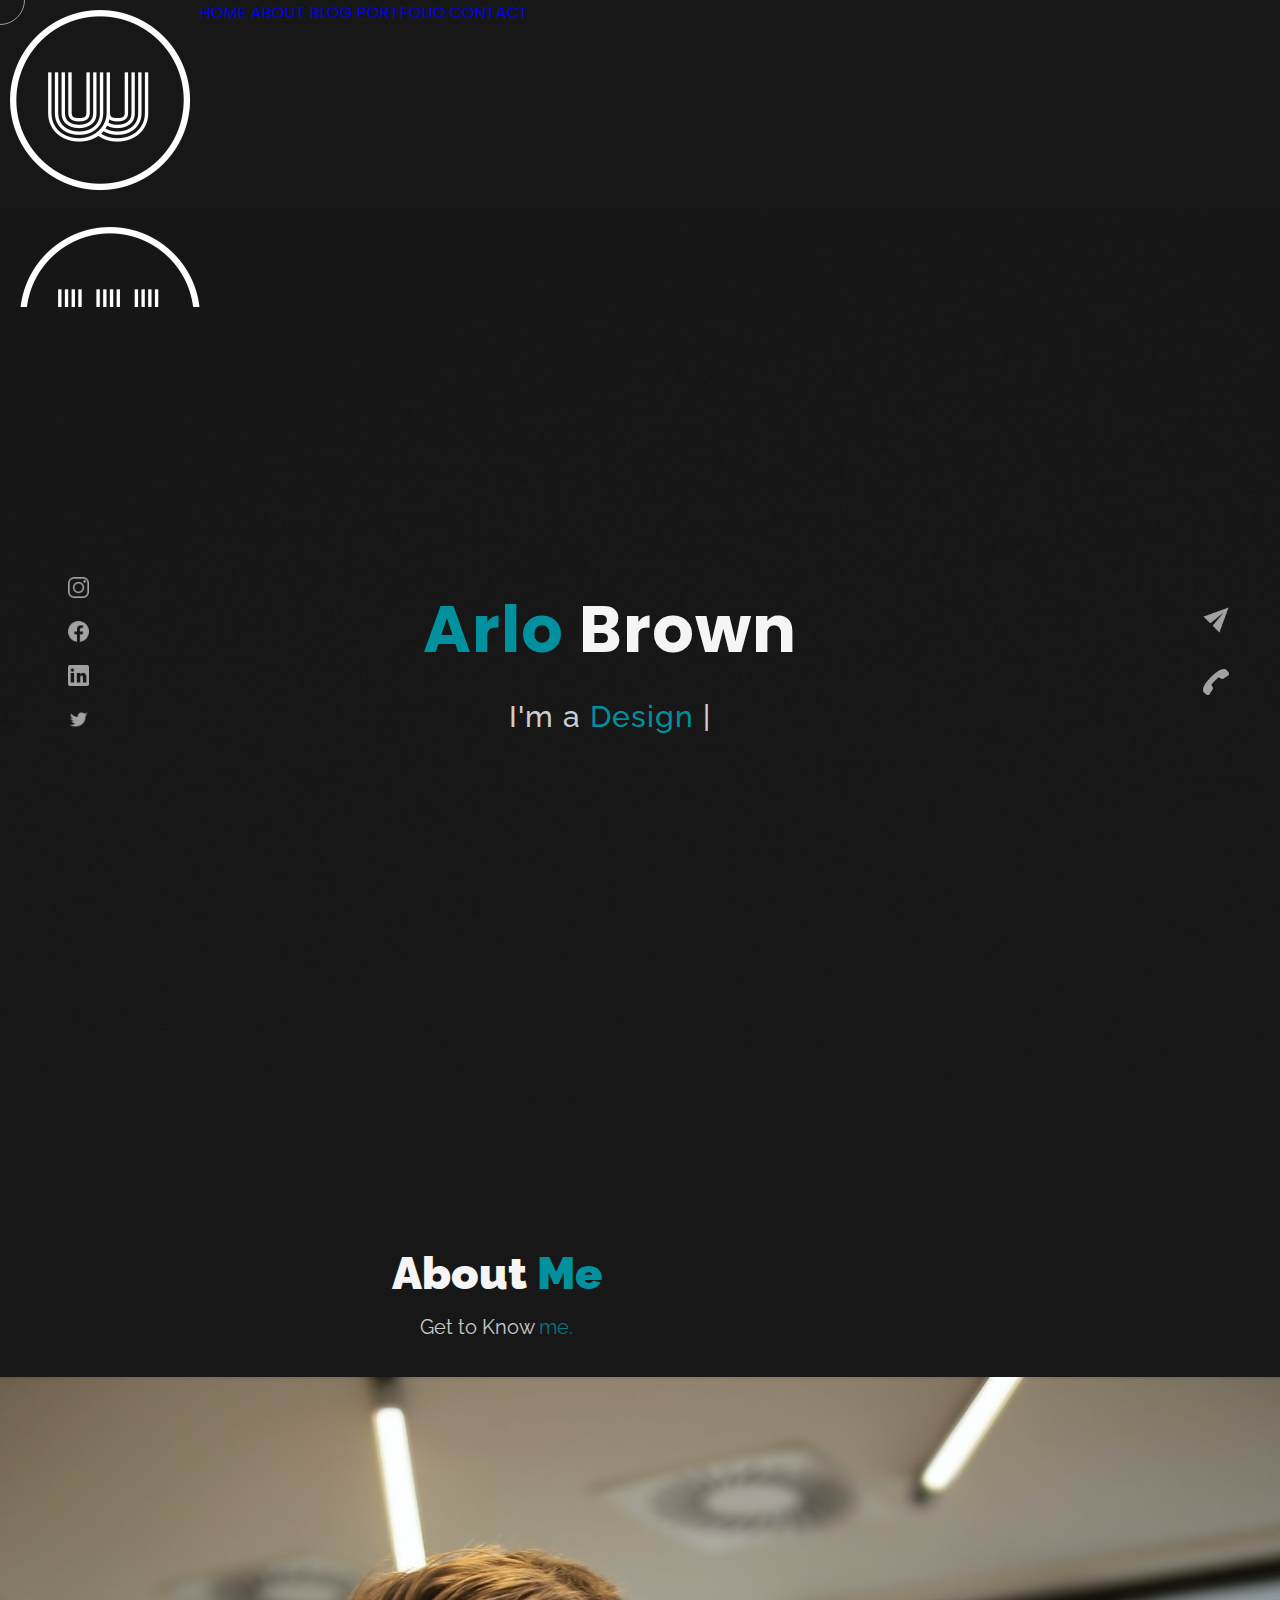
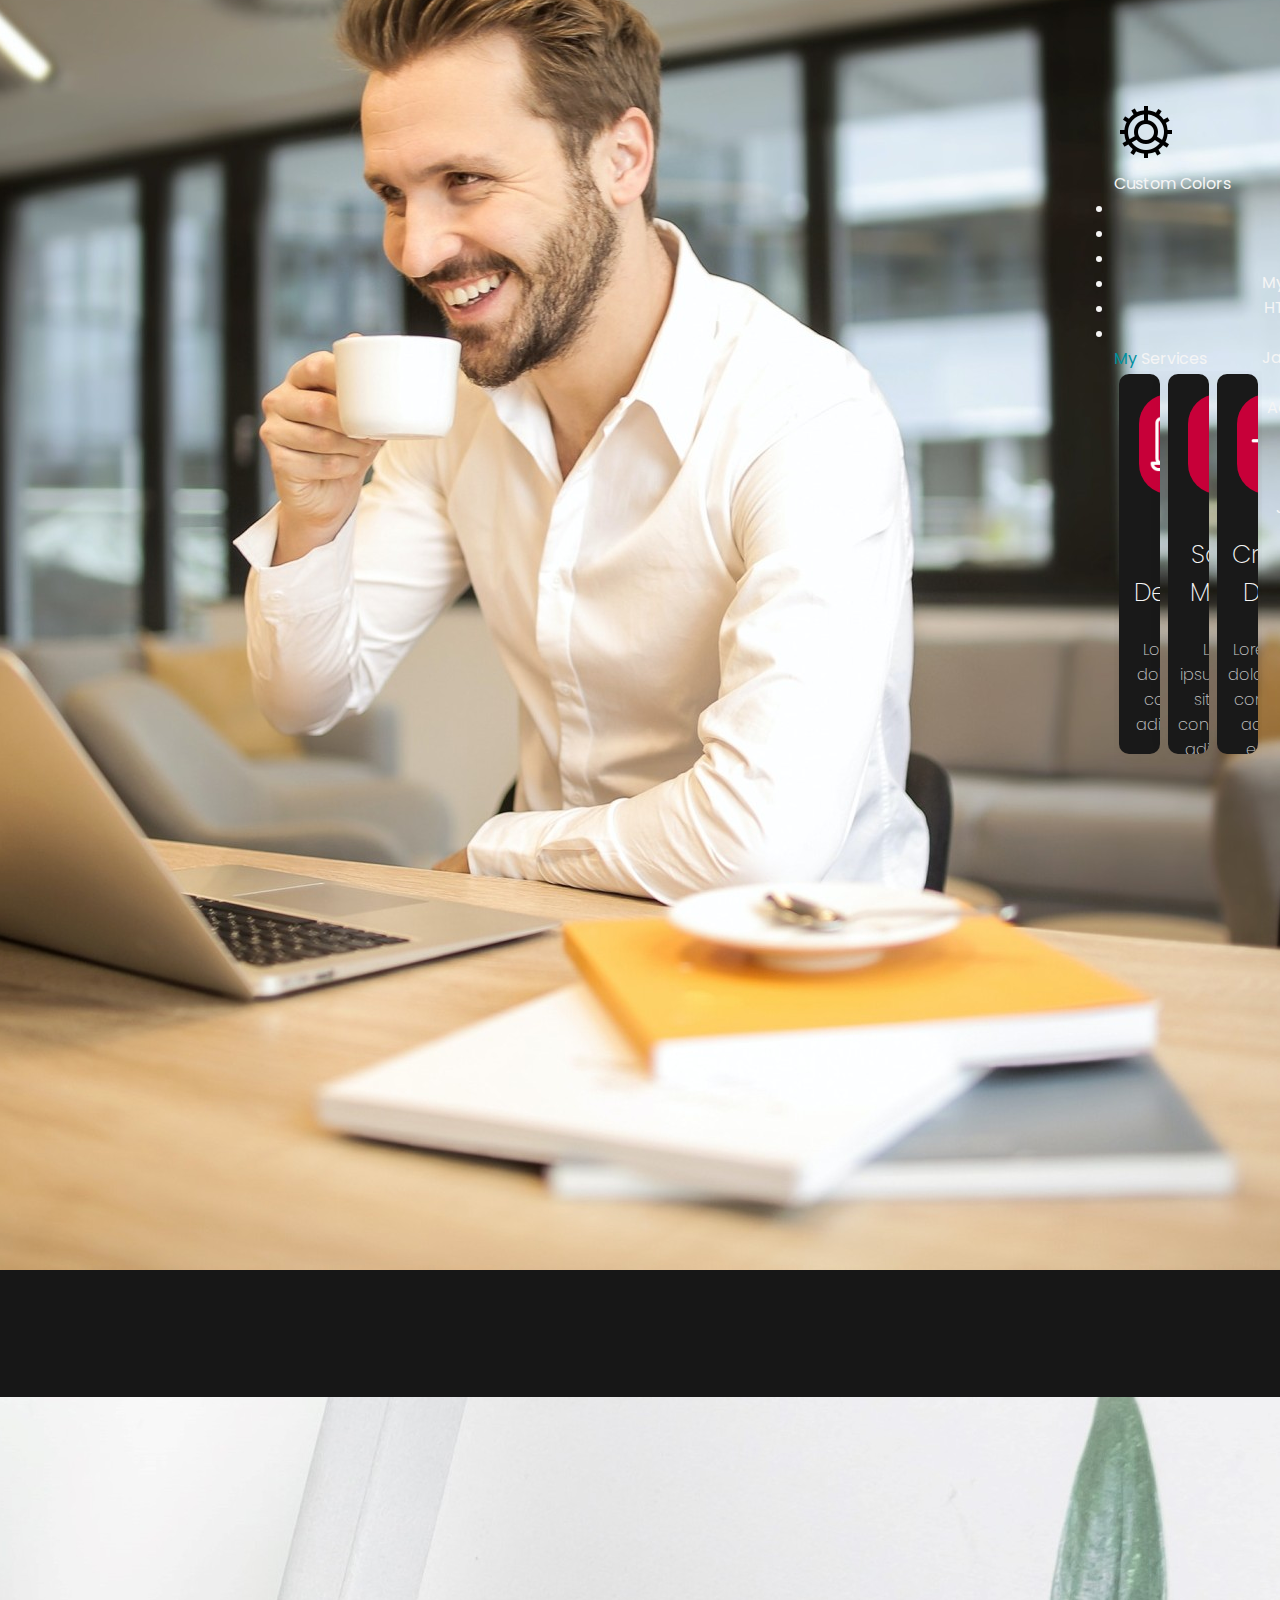
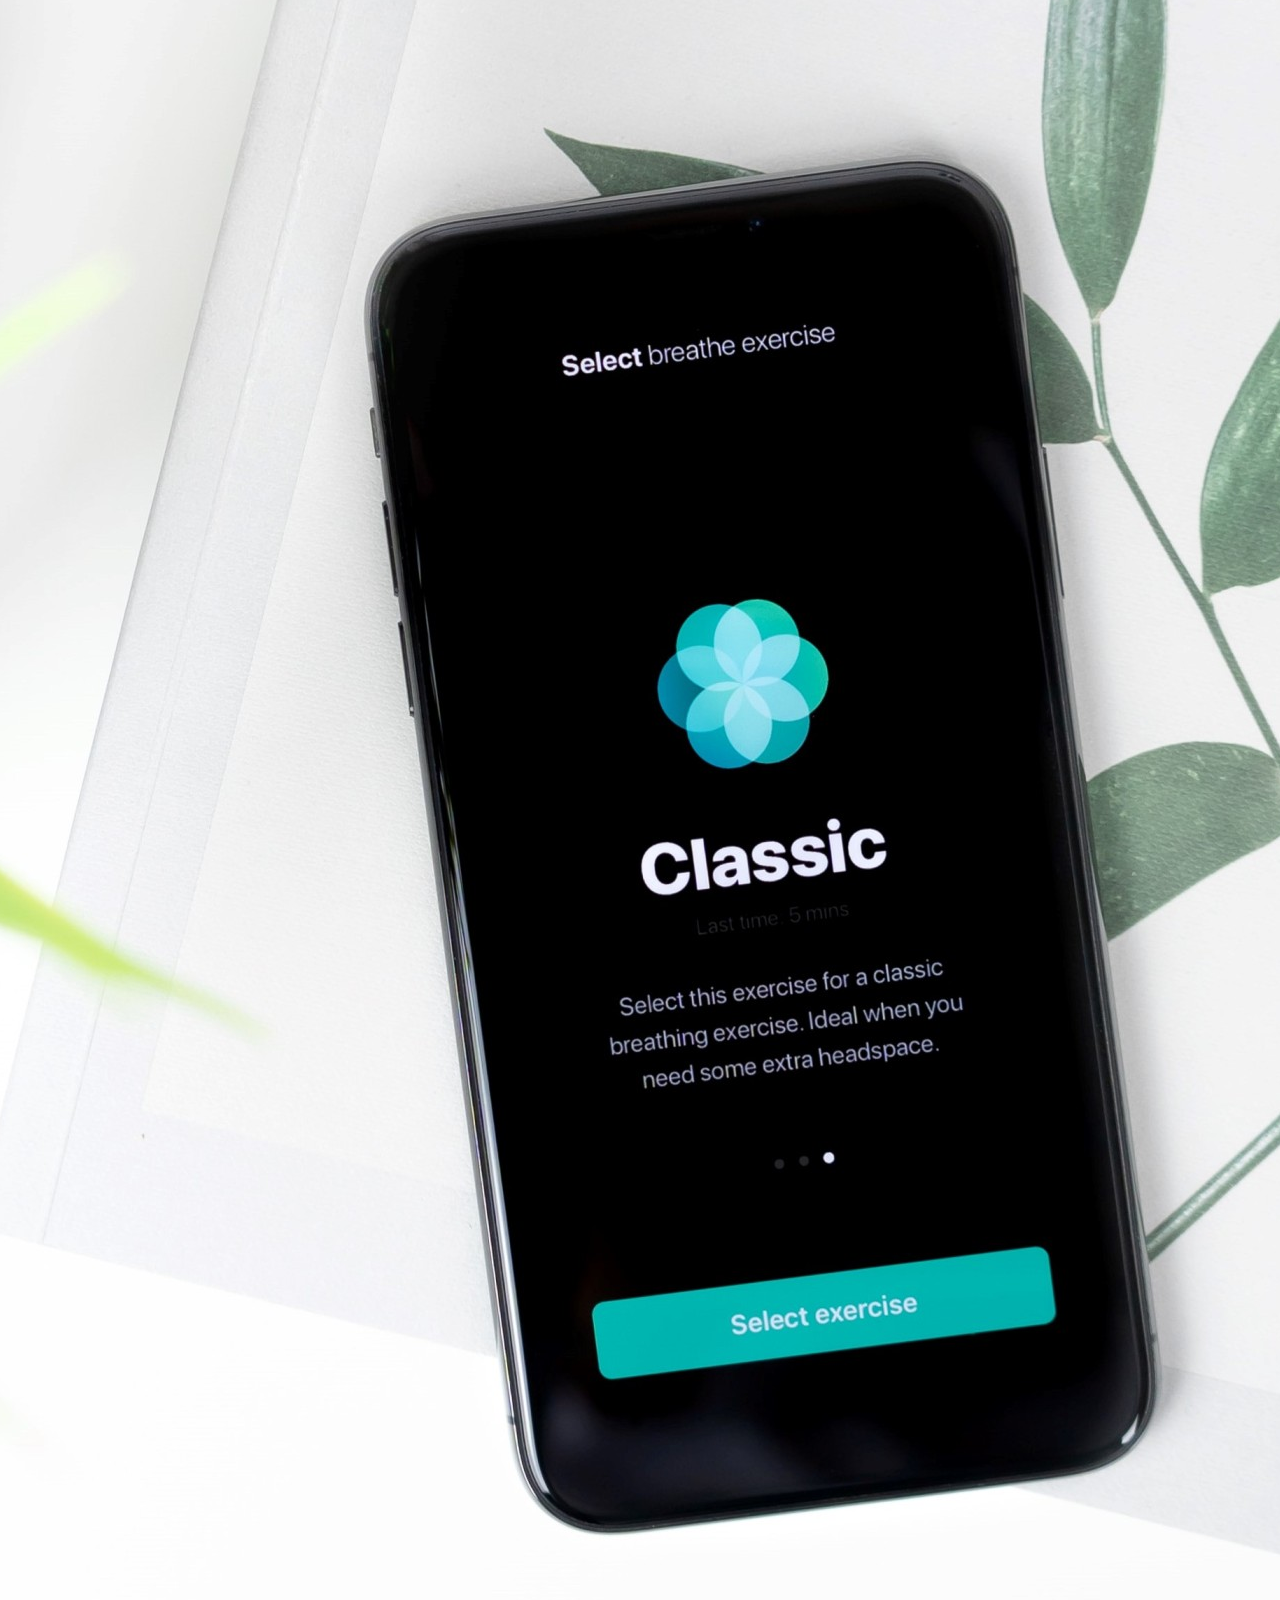
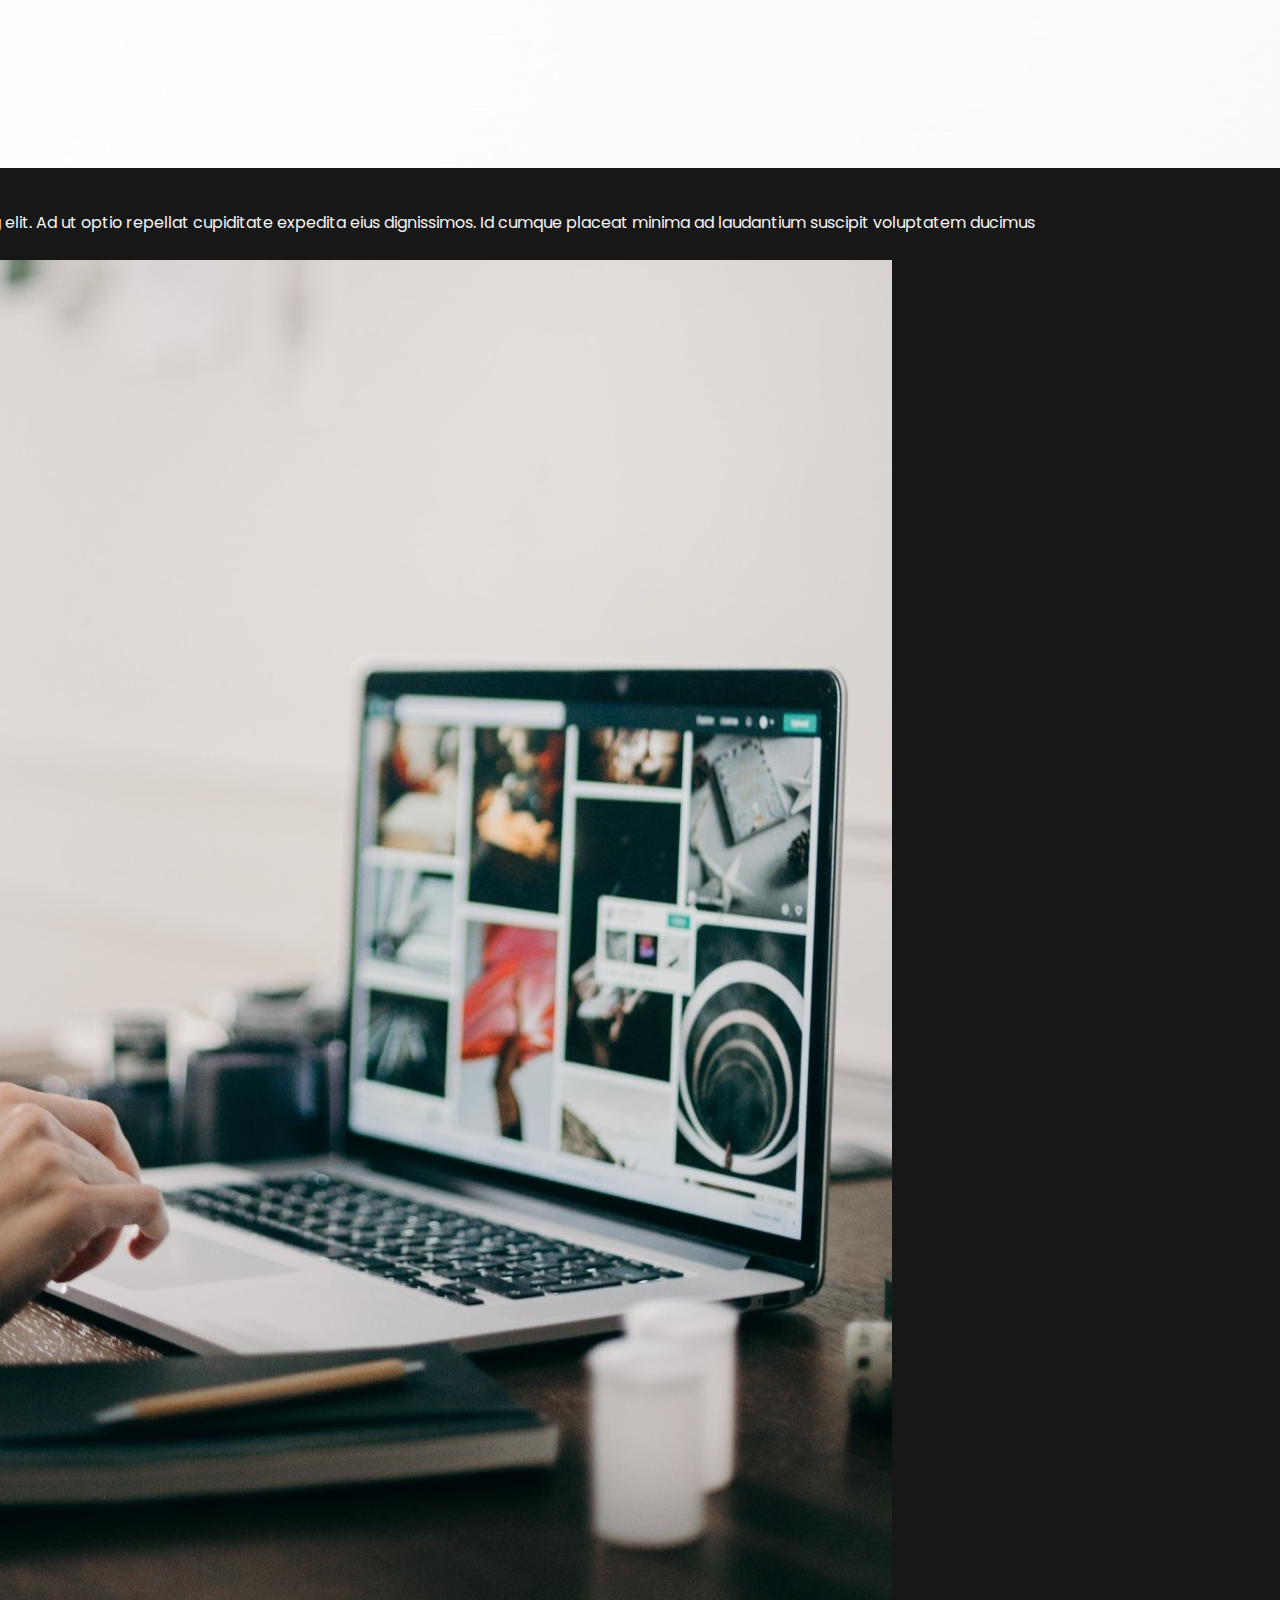
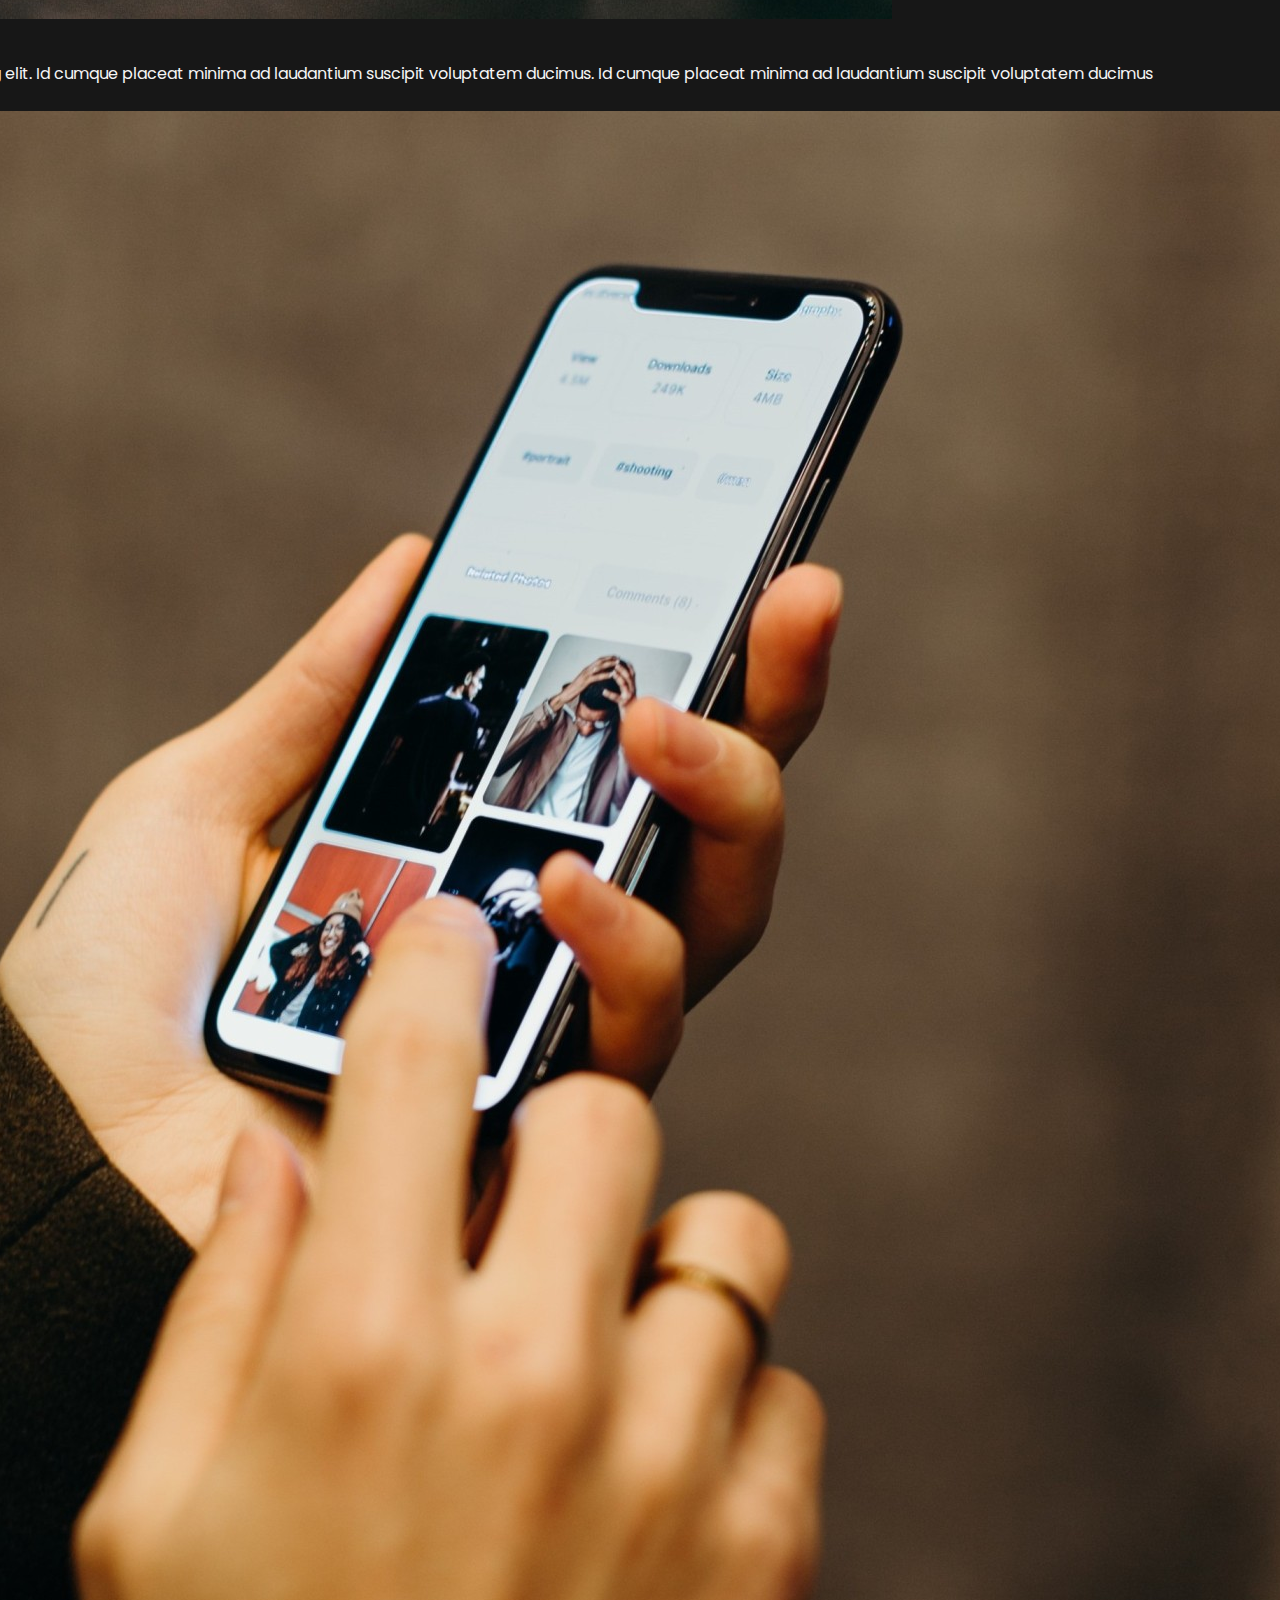
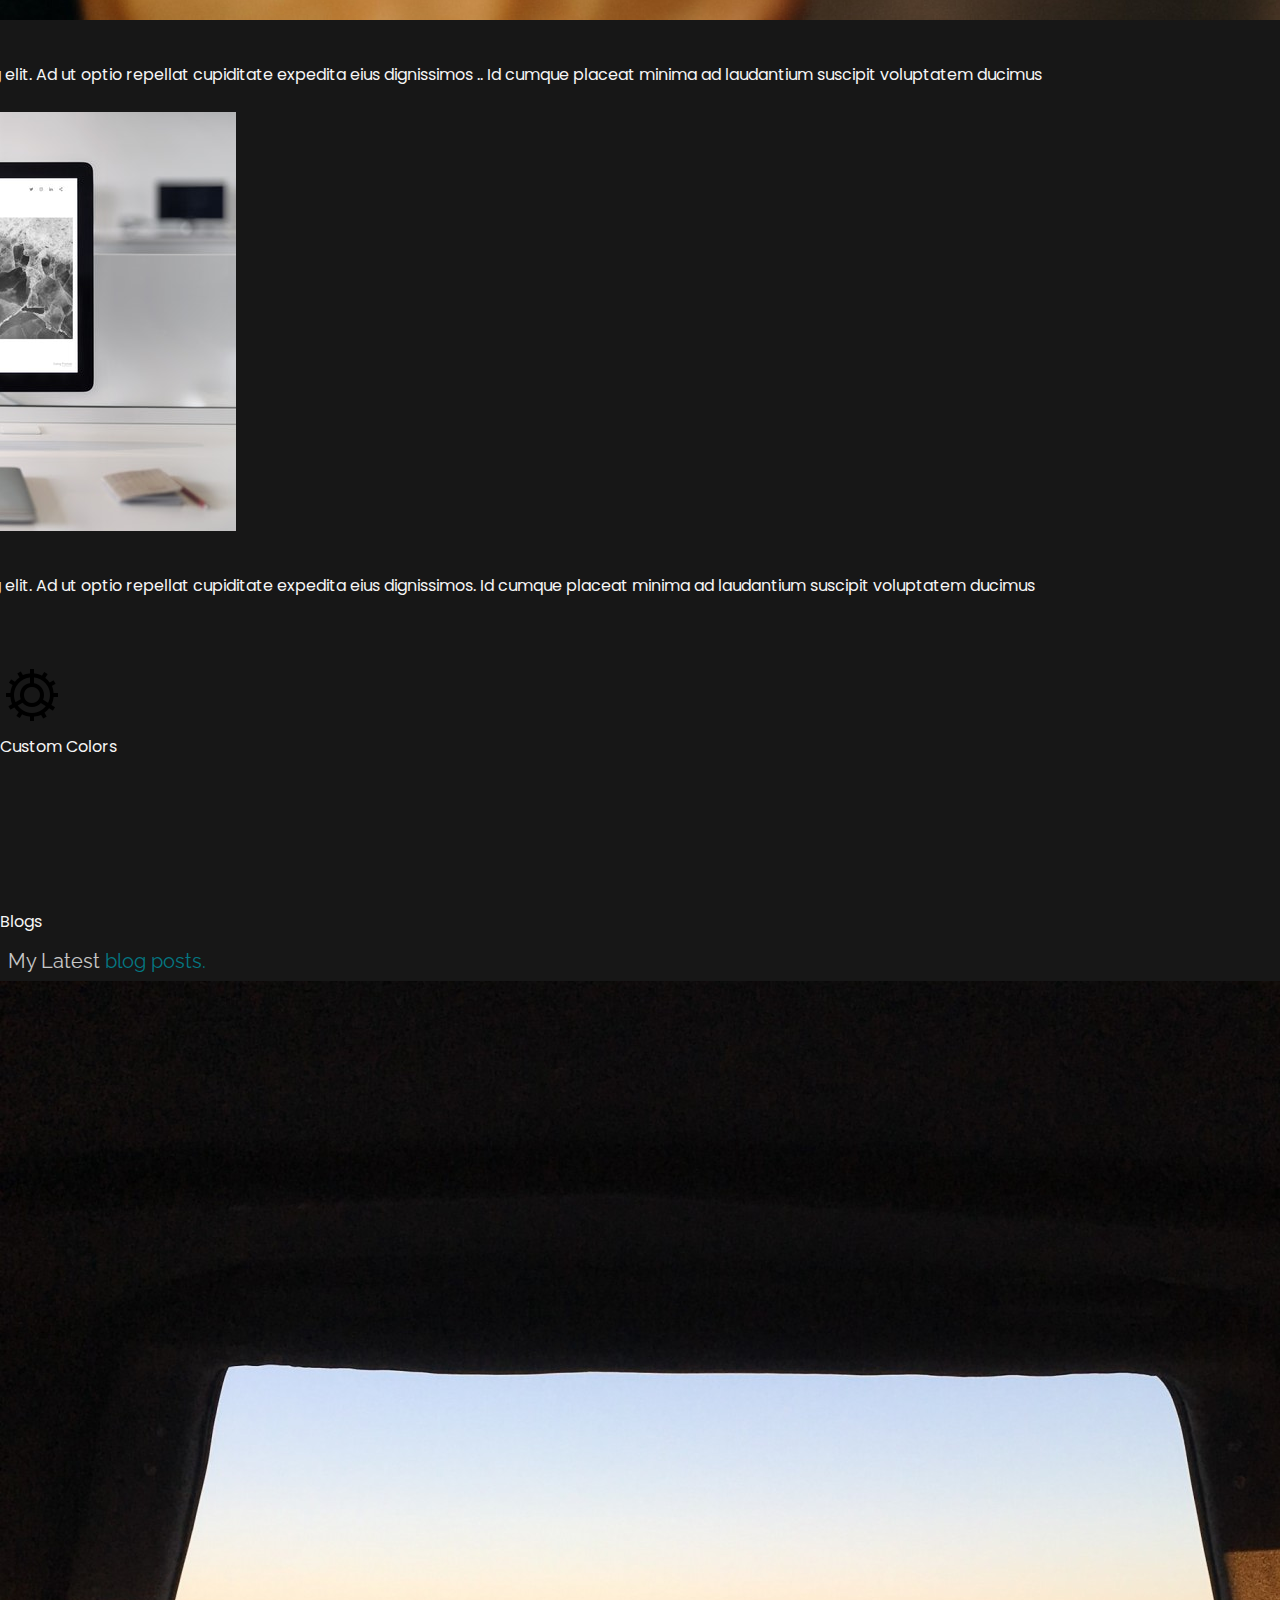
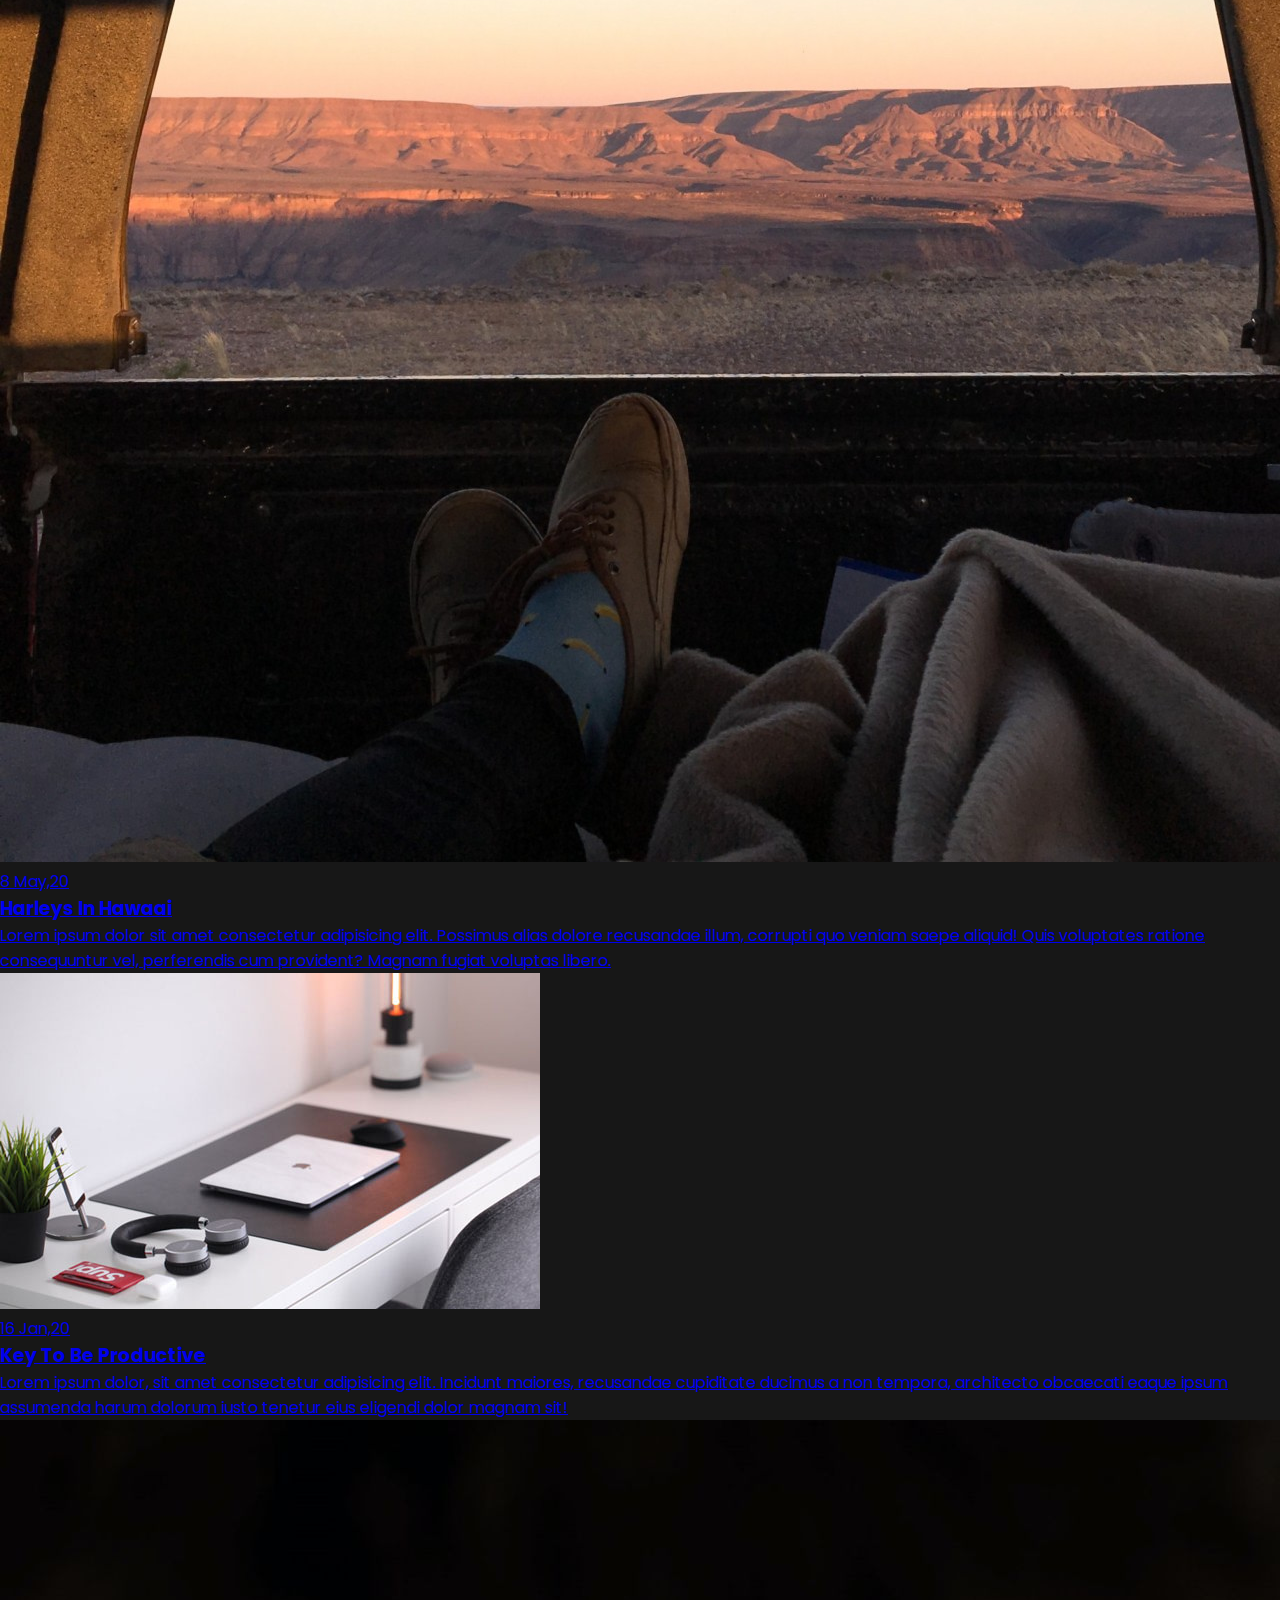
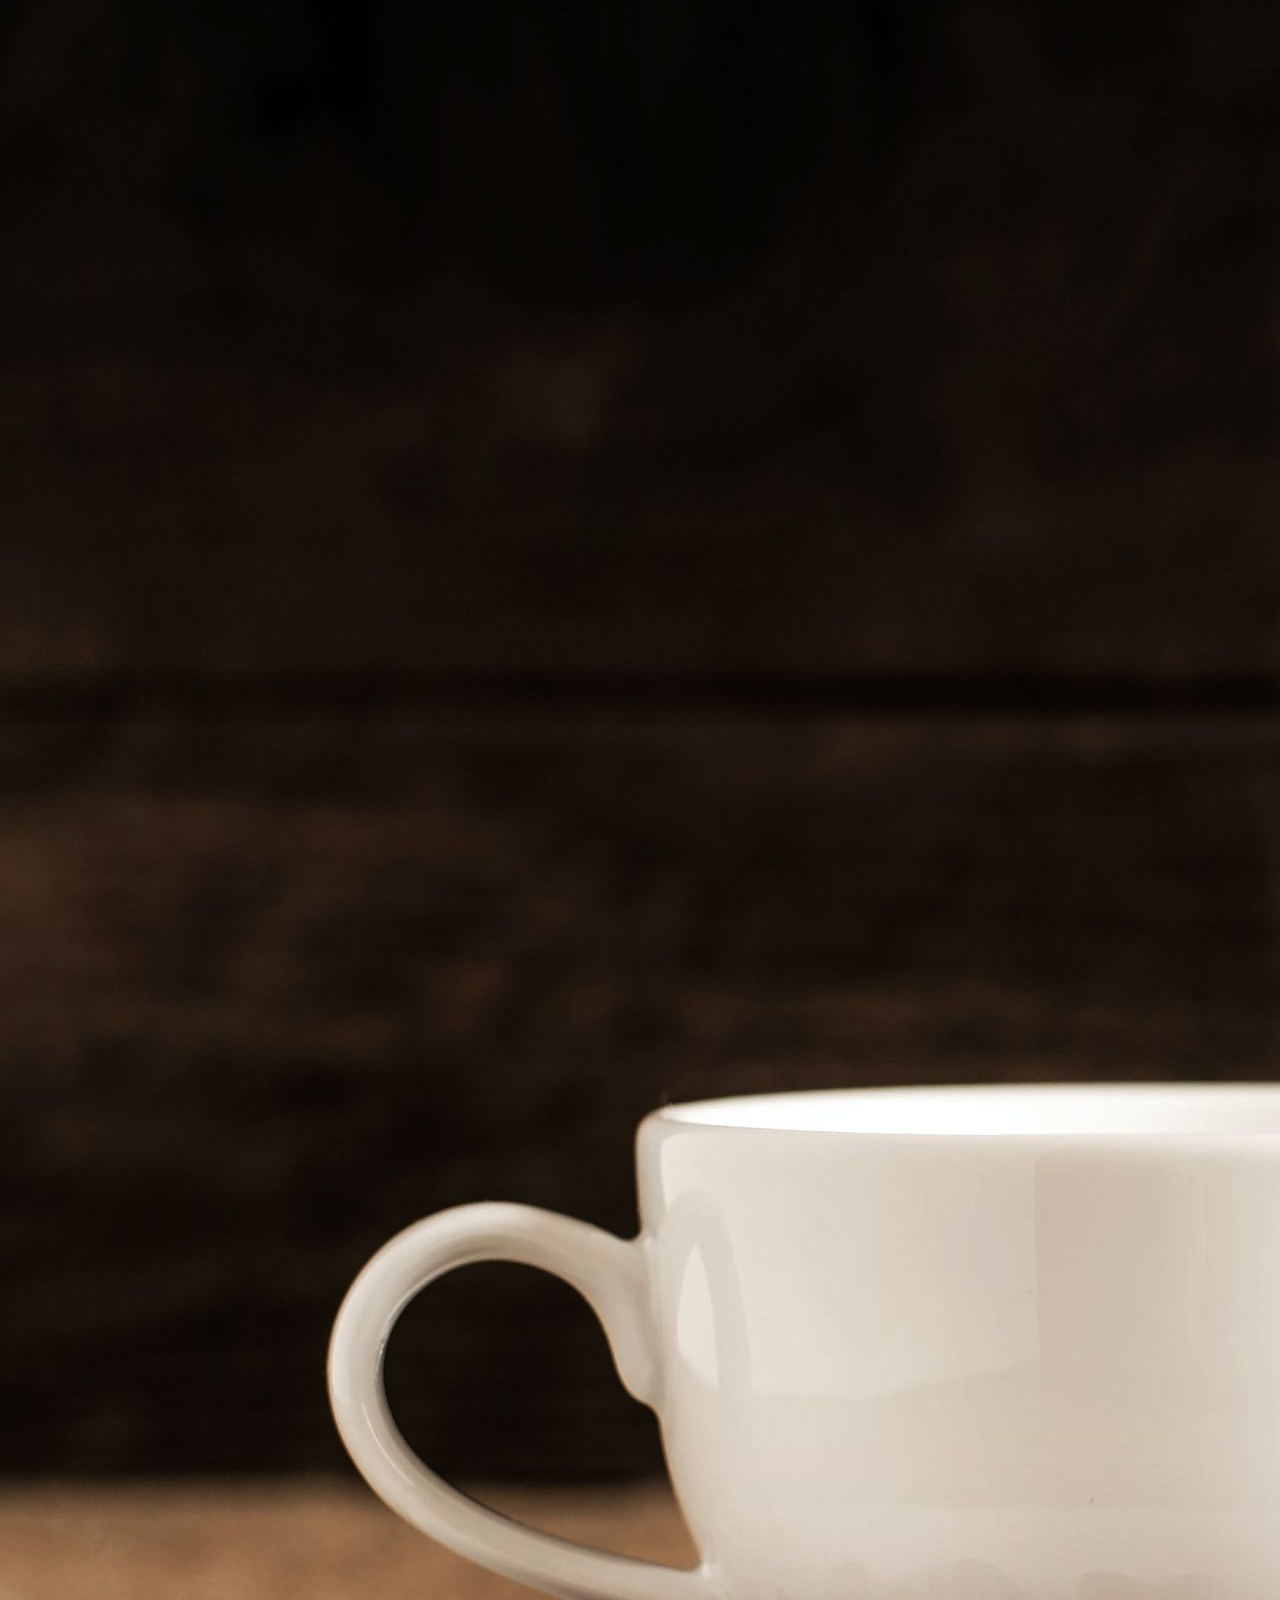
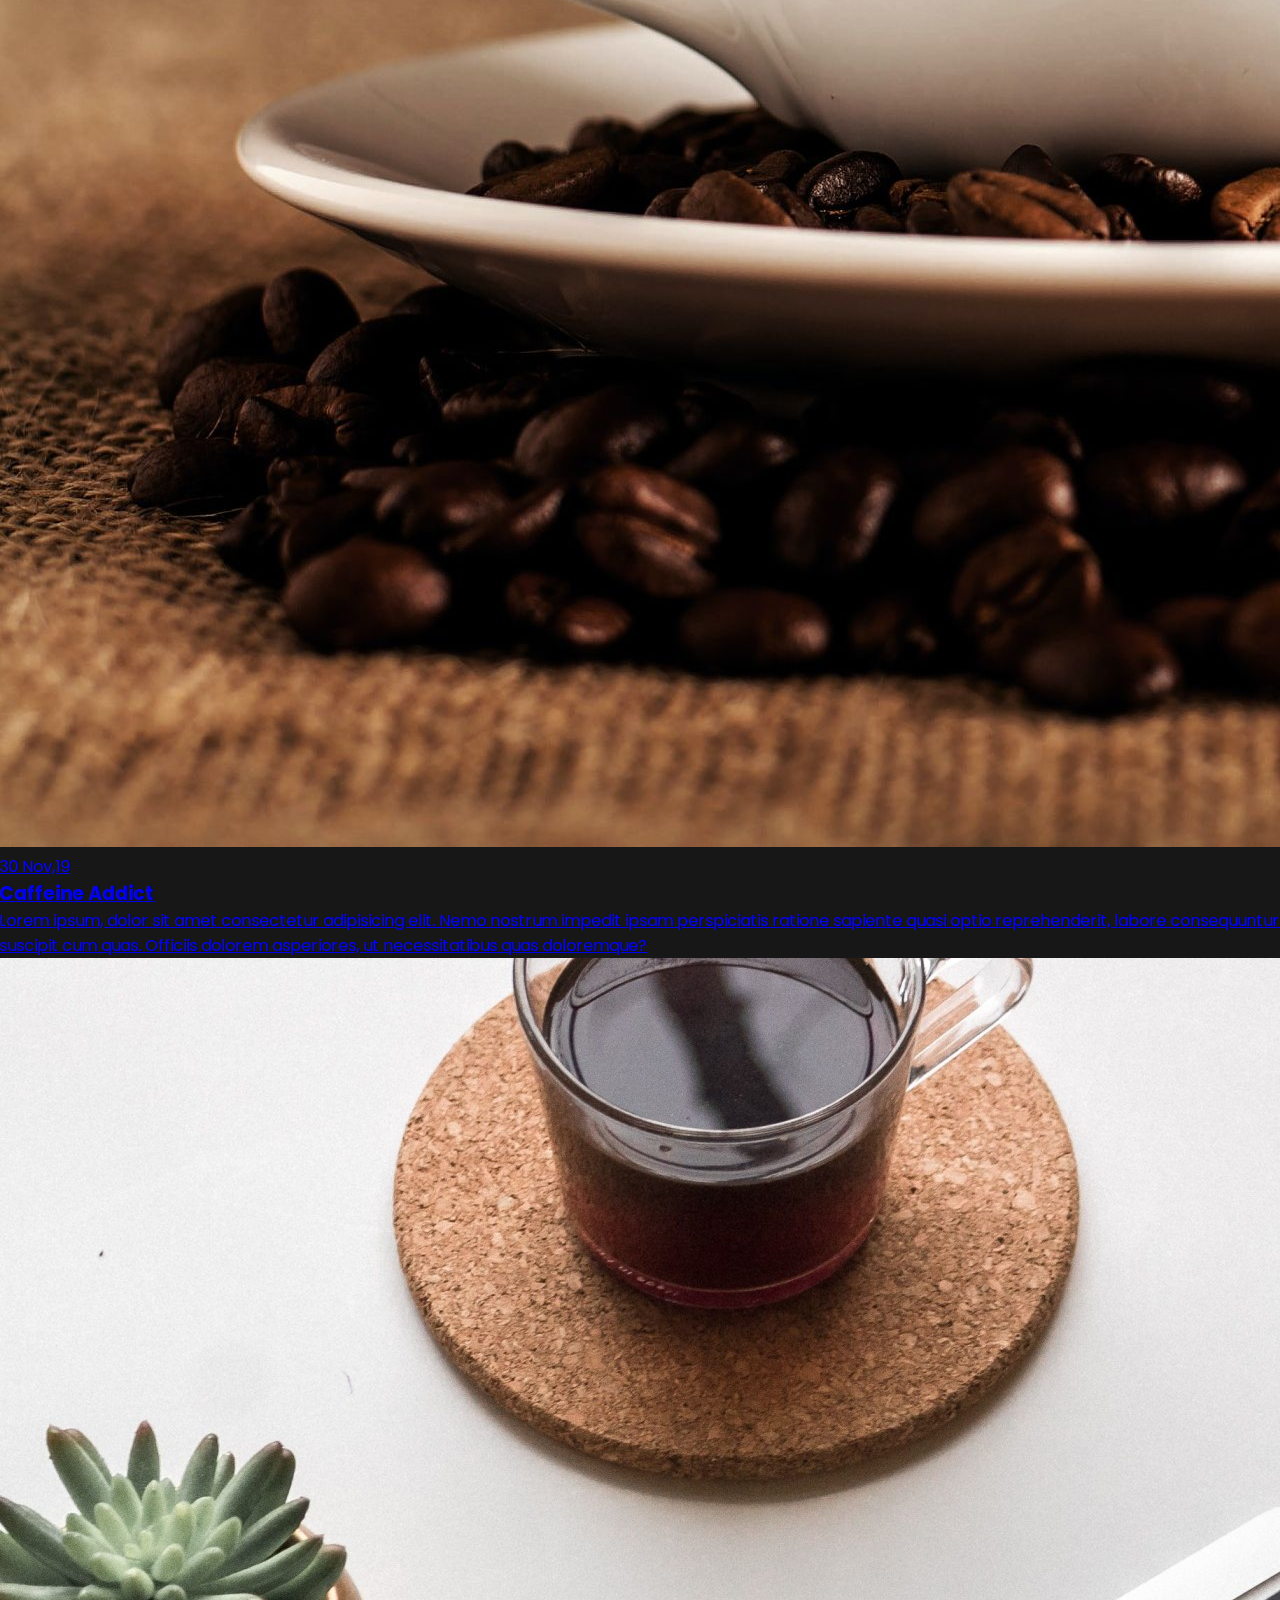
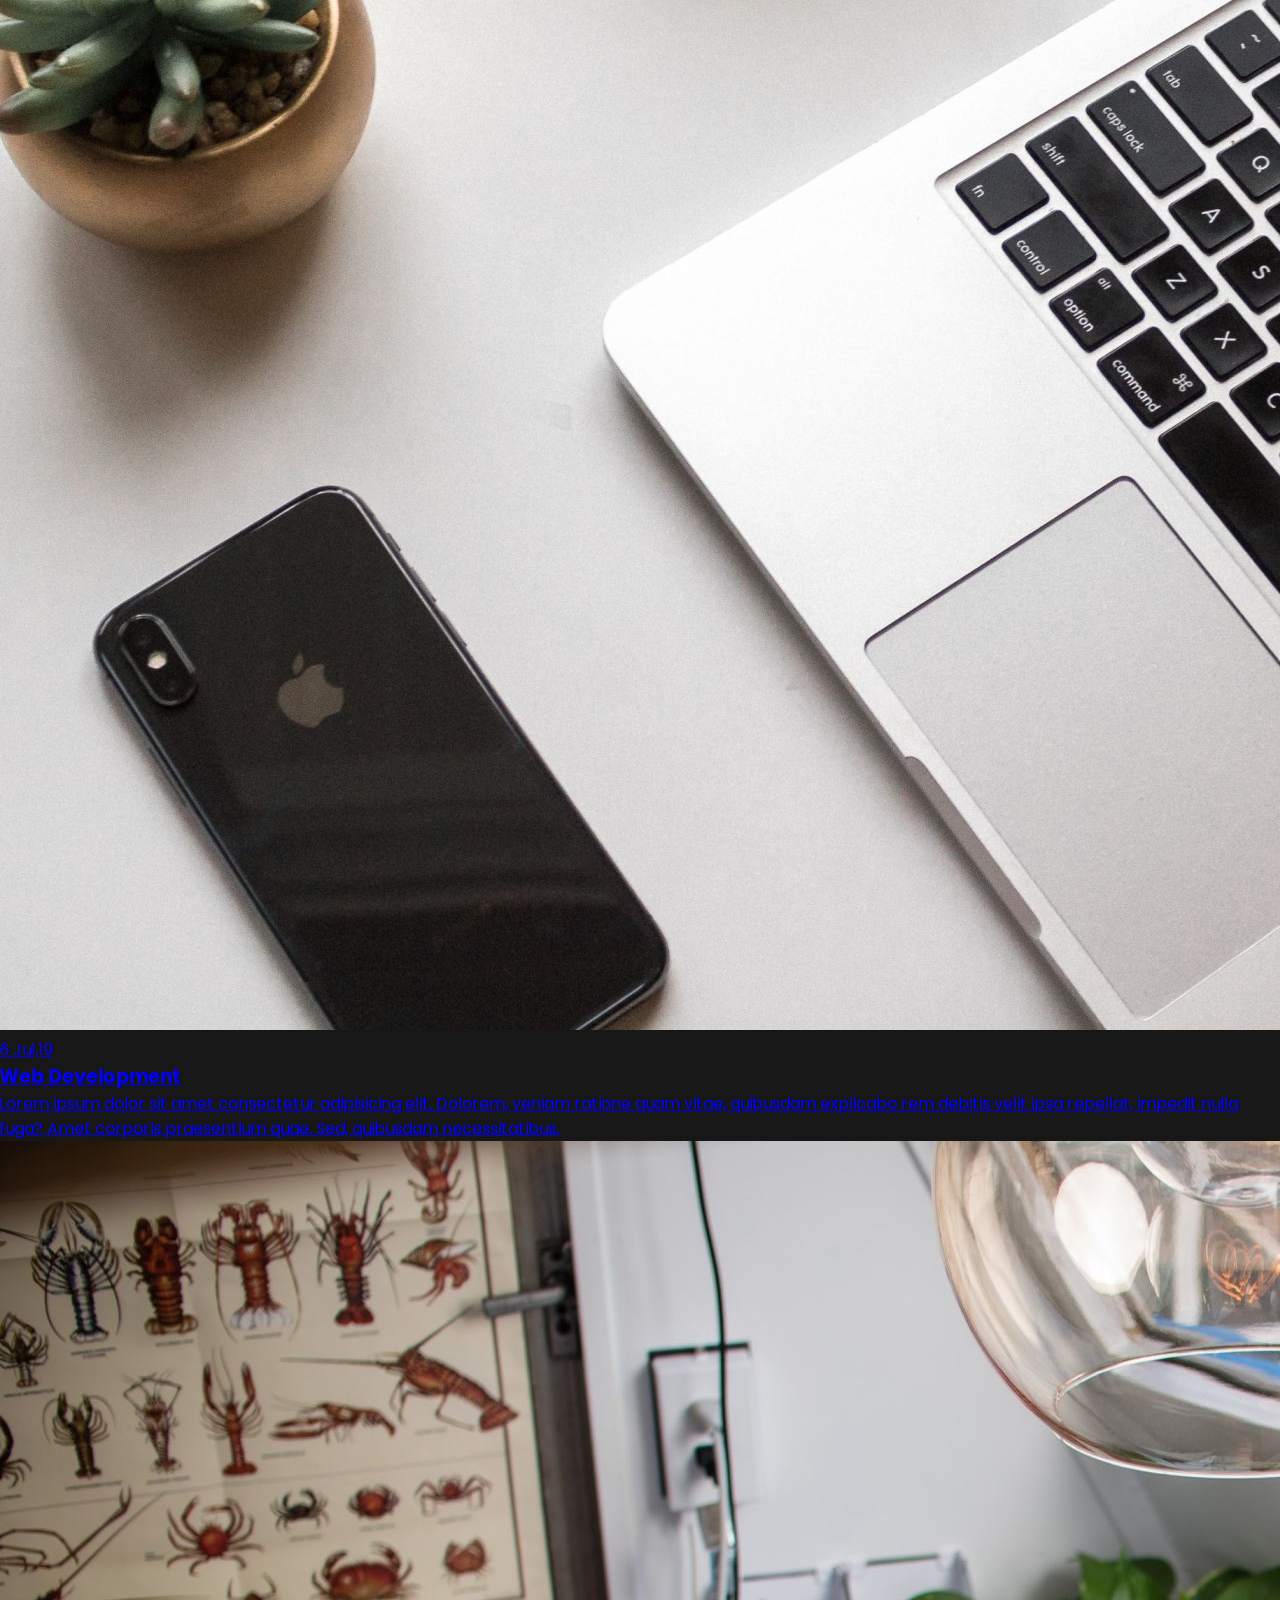
<file: themes/theme-clean.html>
<!DOCTYPE html>
<html lang="en">
<head>
    <meta charset="UTF-8">
    <meta name="viewport" content="width=device-width, initial-scale=1.0">
    <meta name="description" content="Willy Wonkas - Personal Portfolio Website Template" />
	<meta name="keywords" content="blog, business card, creative, creative portfolio, cv theme, online resume, personal, portfolio, professional cv, responsive portfolio, resume, resume theme, vcard" />
	<meta name="author" content="willy wonka" />
    <title>Willy Wonkas - Personal Portfolio Website Template</title>
  <!--favicon-img--> 
   <link rel="icon" type="image/png" href="images/favicon.png">
   <!--favicon-img-->
   <!--main css file should not be removed -->
    <link rel="stylesheet" href="css/index.css">
    <!--main css file-->
    <script src="https://cdnjs.cloudflare.com/ajax/libs/gsap/3.2.6/gsap.min.js"></script>
</head>
<body>
    <!--contains all the div-->
    <div id="all">
    <!--mouse  follower-->
        <div class="cursor"></div>
    <!--mouse  follower-->
    <!--loader-->
        <div id="loader">
            <span class="color">Arlo</span>Brown 
        </div>
    <!--loader-end-->
    <!--link-screen-->
        <div id="breaker">
        </div>
        <div id="breaker-two">
        </div>
    <!--link-screen-->
        <!--Main-Section-->
        <!--Navigator-fullscreen-->
        <div id="navigation-content">
            <div class="logo">
                <img src="images/willy wonka logo.png" alt="logo">
            </div>
            <div class="navigation-close">
                <span class="close-first"></span>
                <span class="close-second"></span>
            </div>
            <div class="navigation-links">
                <a href="#" data-text="HOME" id="home-link" >HOME</a>
                <a href="#" data-text="ABOUT" id="about-link" >ABOUT</a>
                <a href="#" data-text="BLOG" id="blog-link" >BLOG</a>
                <a href="#" data-text="PORTFOLIO" id="portfolio-link" >PORTFOLIO</a>
                <a href="#" data-text="CONTACT" id="contact-link" >CONTACT</a>
            </div>
        </div>
        <!--Navigator-Fullscreen END-->
          <!--Home Page-->
        <!--Menubar-->
        <div id="navigation-bar">
            <img src="images/willy wonka logo.png" alt="logo">
            <div class="menubar">
                <span class="first-span"></span>
                <span class="second-span"></span>
                <span class="third-span"></span>
            </div>
        </div>
        <!--Menubar End-->
          <!--Header-->
        <div id="header">
            <div id="particles"></div>
              <!--Social Media Links-->
            <div class="social-media-links">
               <a href="#"><img src="images/instagram logo.png" class="social-media" alt="instagram-logo"></a><!--Your instagram homepage link inser in place of "#"-->
                <a href="#"><img src="images/facebook logo.png" class="social-media" alt="facebook-logo"></a>
                <a href="#"><img src="images/linkedin logo.png" class="social-media" alt="linkedin-logo"></a>
                <a href="#"><img src="images/twitter logo.png" class="social-media" alt="twitter-logo"></a>

            </div>
            <!--Social Media Links end-->
            <div class="header-content">
                <div class="header-content-box">
                <div class="firstline"><span class="color">Arlo </span>Brown</div>
                <div class="secondline">
                I'm a
            <span class="txt-rotate color" data-period="1200"data-rotate='[ " Designer.", " Blogger.", " Freelancer." ]'></span>
            <span class="slash">|</span>
        </div>
                    <div class="contact">
                <a href="Mailto:#"><img src="images/mail.png" alt="email-pic" class="contactpic"></a><!--Your email Id write in place of "#"-->
                <a href="Tel:#"><img src="images/call.png" alt="phone-pic" class="contactpic"></a><!--Your telephone number Id write in place of "#"-->
                    </div>    
            </div>
            </div>
            <!--header image-->
            <div class="header-image">
            <img src="images/man.jpg" alt="logo">
            </div>
            <!--header image end-->
        </div>
           <!--Header End-->
        <!--HomePage End-->
        <!--Main-Section End-->
        <!--about-->
        <div id="about">
            <div class="color-changer">
            <div class="color-panel">
                <img src="images/gear.png" alt="">
            </div>
            <div class="color-selector">
                <div class="heading">Custom Colors</div>
                <div class="colors">
                    <ul >
                    <li>
                        <a href="#0" class="color-red " title="color-red"></a>
                    </li>
                    <li>
                        <a href="#0" class="color-purple" title="color-purple"></a>
                    </li>
                    <li>
                        <a href="#0" class="color-malt" title="color-malt"></a>
                    </li>
                    <li>
                        <a href="#0" class="color-green" title="color-green"></a>
                    </li>
                    <li>
                        <a href="#0" class="color-blue" title="color-blue"></a>
                    </li>
                    <li>
                        <a href="#0" class="color-orange" title="color-orange"></a>
                    </li>
                    </ul>
                </div>
            </div>
            </div>
            <!--about content-->
            <div id="about-content">
                <div class="about-header">
                    About <span class="color">Me</span>
                    <span class ="header-caption">Get to Know <span class="color"> me.</span></span>
                </div>
                <div class="about-main">
            <div class="about-first-paragraph wow">
            <!--about description-->
               <span class="about-first-line">
                    I'm creative 
                    <span class="color">web developer</span>
                     based in New York , USA </span>
                     <br>
               <span class="about-second-line"> With 20 years of experience as a professional Web developer, I have acquired the skills and knowledge necessary to make your project a success. I enjoy every step while working.</span>
               <div class="cv">
                <a href="#"><button>Download <span class="colors">CV</span></button></a>
            </div>
            </div>
            <!--about picture-->
            <div class="about-img">
                <img src="images/about.jpg" alt="Your Image">
            </div>
            </div>
    
            </div>
            <!--services start-->
            <div id="services">
                <div class="color-changer">
                    <div class="color-panel">
                        <img src="images/gear.png" alt="">
                    </div>
                    <div class="color-selector">
                        <div class="heading">Custom Colors</div>
                        <div class="colors">
                            <ul >
                            <li>
                                <a href="#0" class="color-red " title="color-red"></a>
                            </li>
                            <li>
                                <a href="#0" class="color-purple" title="color-purple"></a>
                            </li>
                            <li>
                                <a href="#0" class="color-malt" title="color-malt"></a>
                            </li>
                            <li>
                                <a href="#0" class="color-green" title="color-green"></a>
                            </li>
                            <li>
                                <a href="#0" class="color-blue" title="color-blue"></a>
                            </li>
                            <li>
                                <a href="#0" class="color-orange" title="color-orange"></a>
                            </li>
                            </ul>
                        </div>
                    </div>
                    </div>
            <!--services header-->
                    <div class="services-heading wow">
                        <span class="color">My</span> Services
                    </div>
            <!--services header end-->
            <!--services content-->
                    <div class="services-content">
                           <div class="service-one service wow">
                               <div class="service-img">
                               <img src="images/coding.png" alt="service-one">
                               </div>
                               <div class="service-description">
                                <h2>Web Designing</h2>
                                <p>Lorem ipsum dolor sit amet consectetur adipisicing elit. Quod quibusdam possimus</p>
                               </div>
                           </div>
                           <div class="service-two service wow">
                               <div class="service-img">
                               <img src="images/instagram.png" alt="service-two">
                               </div>
                               <div class="service-description">
                                <h2>Social Media</h2>
                                <p>Lorem ipsum dolor sit amet consectetur adipisicing elit. Quod quibusdam possimus</p>
                               </div>
                           </div>
                           <div class="service-three service wow">
                            <div class="service-img">
                               <img src="images/bulb.png" alt="service-three">
                            </div>
                            <div class="service-description">
                                <h2>Creative Design</h2>
                                <p>Lorem ipsum dolor sit amet consectetur adipisicing elit. Quod quibusdam possimus</p>
                            </div>
                        </div>
                    </div>
            </div>
            <!--services content end-->
            <!--services end-->
            <div id="skills">
                <div class="skills-header">
                     My <span class="color"> Skills</span>
                </div>
                <div class="skills-content " style="text-align: center;">
                    <div class="skill-html skill">
                        <div class="skill-text">
                    <div class="html">
                        HTML/CSS
                    </div>
                        </div>
                    <div class="html-prog wow prog">
                 <div class="html-progress wow">95%</div>
                    </div>
                    </div>
                    <div class="skill-html skill">
                        <div class="skill-text">
                    <div class="html">
                      Javascript
                    </div>
                        </div>
                    <div class="html-prog wow prog">
                 <div class="js-progress wow">90%</div>
                    </div>
                    </div>
                    <div class="skill-html skill">
                        <div class="skill-text">
                    <div class="html">
                        Adobe Ps
                    </div>
                        </div>
                    <div class="html-prog wow prog">
                 <div class="adobe-progress wow">83%</div>
                    </div>
                    </div>
                    <div class="skill-html skill">
                        <div class="skill-text">
                    <div class="html">
                        PHP
                    </div>
                        </div>
                    <div class="html-prog wow prog">
                 <div class="php-progress wow">87%</div>
                    </div>
                    </div>
                    <div class="skill-html skill">
                        <div class="skill-text">
                    <div class="html">
                        JQuery
                    </div>
                        </div>
                    <div class="html-prog wow prog">
                 <div class="jquery-progress wow">94%</div>
                    </div>
                    </div>
                    <div class="skill-html skill">
                        <div class="skill-text">
                    <div class="html">
                        SEO
                    </div>
                        </div>
                    <div class="html-prog wow prog">
                 <div class="seo-progress wow">84%</div>
                    </div>
                    </div>
                </div>
            </div>
    <!--copyright-section You Can Remove After Downloading-->
            <div class="footer">
             <div class="footer-text">
                 <img src="./images/copyright.png" alt="copyright-img" class="images" height="14px"> Willy Wonkas
             </div>
            </div>
    <!--copyright-section-->
        </div>
        <!--about end-->
        <!--portfolio-->
        <div id="portfolio">
            <div class="color-changer">
                <div class="color-panel">
                    <img src="images/gear.png" alt="">
                </div>
                <div class="color-selector">
                    <div class="heading">Custom Colors</div>
                    <div class="colors">
                        <ul >
                        <li>
                            <a href="#0" class="color-red " title="color-red"></a>
                        </li>
                        <li>
                            <a href="#0" class="color-purple" title="color-purple"></a>
                        </li>
                        <li>
                            <a href="#0" class="color-malt" title="color-malt"></a>
                        </li>
                        <li>
                            <a href="#0" class="color-green" title="color-green"></a>
                        </li>
                        <li>
                            <a href="#0" class="color-blue" title="color-blue"></a>
                        </li>
                        <li>
                            <a href="#0" class="color-orange" title="color-orange"></a>
                        </li>
                        </ul>
                    </div>
                </div>
                </div>
            <div class="portfolio-header"> <span class="color"> My </span> Portfolio
            <span class ="header-caption"> Some Of My <span class="color"> Works</span></span></div>
             <div id="portfolio-content">
                 <div class="portfolio portfolio-first">
                     <div class="portfolio-image">
                        <img src="images/portfolio-first.jpg" alt="portfolio-first">
                     </div>
                     <div class="portfolio-text">
                         <h2>App Idea</h2>
                         <p>Lorem, ipsum dolor sit amet consectetur adipisicing elit. Ad ut optio repellat cupiditate 
                             expedita eius dignissimos. Id cumque placeat minima ad laudantium suscipit voluptatem ducimus</p>
                         <div class="button"><a href="#"><button><span class="index"> View Project<i class="gg-arrow-right"></i></span></button></a></div>
                     </div>
                 </div>
                 <div class="portfolio portfolio-second">
                    <div class="portfolio-image">
                        <img src="images/portfolio-second.jpg" alt="portfolio-second">
                    </div>
                    <div class="portfolio-text">
                        <h2>Web Designing</h2>
                        <p>Lorem ipsum dolor sit, amet consectetur adipisicing elit. Id cumque placeat minima ad laudantium suscipit
                             voluptatem ducimus. Id cumque placeat minima ad laudantium suscipit voluptatem ducimus</p>
                        <div class="button"><a href="#"><button><span class="index"> View Project<i class="gg-arrow-right"></i></span></button></a></div>
                    </div>
                </div>
             
                <div class="portfolio portfolio-third">
                    <div class="portfolio-image">
                        <img src="images/portfolio-third.jpg" alt="portfolio-third">
                    </div>
                    <div class="portfolio-text">
                        <h2>UI Designing</h2>
                        <p>Lorem, ipsum dolor sit amet consectetur adipisicing elit. Ad ut optio repellat cupiditate expedita eius dignissimos
                            .. Id cumque placeat minima ad laudantium suscipit voluptatem ducimus</p>
                        <div class="button"><a href="#"><button><span class="index"> View Project<i class="gg-arrow-right"></i></span></button></a></div>
                    </div>
                </div>
                <div class="portfolio portfolio-fourth">
                    <div class=" portfolio-image">
                        <img src="images/portfolio-fourth.jpg" alt="portfolio-fourth">
                    </div>
                    <div class="portfolio-text">
                        <h2>Wow Graphics</h2>
                        <p>Lorem, ipsum dolor sit amet consectetur adipisicing elit. Ad ut optio repellat cupiditate
                             expedita eius dignissimos. Id cumque placeat minima ad laudantium suscipit voluptatem ducimus</p>
                        <div class="button"><a href="#"><button><span class="index"> View Project<i class="gg-arrow-right"></i></span></button></a></div>
                    </div>
                </div>
                 </div>
                    <!--copyright-section You Can Remove After Downloading-->
            <div class="footer">
                <div class="footer-text">
                    <img src="./images/copyright.png" alt="copyright-img" class="images" height="14px"> Willy Wonkas
                </div>
               </div>
       <!--copyright-section-->
             </div>
        <!--portfolio end-->
        <!--blog-->
        <div id="blog">
            <div class="color-changer">
                <div class="color-panel">
                    <img src="images/gear.png" alt="">
                </div>
                <div class="color-selector">
                    <div class="heading">Custom Colors</div>
                    <div class="colors">
                        <ul >
                        <li>
                            <a href="#0" class="color-red " title="color-red"></a>
                        </li>
                        <li>
                            <a href="#0" class="color-purple" title="color-purple"></a>
                        </li>
                        <li>
                            <a href="#0" class="color-malt" title="color-malt"></a>
                        </li>
                        <li>
                            <a href="#0" class="color-green" title="color-green"></a>
                        </li>
                        <li>
                            <a href="#0" class="color-blue" title="color-blue"></a>
                        </li>
                        <li>
                            <a href="#0" class="color-orange" title="color-orange"></a>
                        </li>
                        </ul>
                    </div>
                </div>
                </div>
        <div class="blog-header"> Blogs</span>
            <span class ="header-caption"> My Latest <span class="color"> blog posts.</span></span></div>
            <div class="blog-content">
                 <div class="blogs">
                     <a href="#">
                     <div class="img">
                         <img src="images/post-one.jpg" alt="blog-one">
                        <div class="blog-date">8 May,20</div>
                     </div>
                     <div class="blog-text">
                         <h3>Harleys In Hawaai</h3>
                         <p>Lorem ipsum dolor sit amet consectetur adipisicing elit. Possimus alias dolore recusandae illum, corrupti quo 
                             veniam saepe aliquid! Quis voluptates ratione consequuntur vel, perferendis cum provident? Magnam fugiat voluptas
                              libero.</p>
                     </div></a>
                 </div>      
                 <div class="blogs">
                    <a href="#">
                    <div class="img">
                        <img src="images/post-two.jpg" alt="blog-two">
                        <div class="blog-date">16 Jan,20</div>
                    </div>
                    <div class="blog-text">
                        <h3>Key To Be Productive</h3>
                        <p>Lorem ipsum dolor, sit amet consectetur adipisicing elit. Incidunt maiores, 
                            recusandae cupiditate ducimus a non tempora, architecto obcaecati eaque ipsum assumenda harum dolorum iusto tenetur
                             eius eligendi dolor magnam sit!</p>
                    </div></a>
                </div>      
                <div class="blogs">
                    <a href="#">
                    <div class="img">
                        <img src="images/post-three.jpg" alt="blog-three">
                        <div class="blog-date">30 Nov,19</div>
                    </div>
                    <div class="blog-text">
                        <h3>Caffeine Addict</h3>
                        <p>Lorem ipsum, dolor sit amet consectetur adipisicing elit. Nemo nostrum impedit 
                            ipsam perspiciatis ratione sapiente quasi optio reprehenderit, labore consequuntur suscipit cum quas.
                             Officiis dolorem asperiores, ut necessitatibus quas doloremque?</p>
                    </div></a>
                </div>
                <div class="blogs">
                    <a href="#">
                    <div class="img">
                        <img src="images/post-four.jpg" alt="blog-four">
                        <div class="blog-date">6 Jul,19</div>
                    </div>
                    <div class="blog-text">
                        <h3>Web Development</h3>
                        <p>Lorem ipsum dolor sit amet consectetur adipisicing elit. Dolorem, veniam ratione quam vitae,
                             quibusdam explicabo rem debitis velit ipsa repellat, impedit nulla fuga? Amet corporis praesentium quae.
                              Sed, quibusdam necessitatibus.</p>
                    </div></a>
                </div>  
                <div class="blogs">
                    <a href="#">
                    <div class="img">
                        <img src="images/post-five.jpg" alt="blog-five">
                        <div class="blog-date">1 Jun,19</div>
                    </div>
                    <div class="blog-text">
                        <h3>Work From Home</h3>
                        <p>Lorem ipsum dolor sit amet consectetur adipisicing elit. Fuga sunt eum necessitatibus rem 
                            dignissimos nulla mollitia cumque, provident officiis non vitae? Animi aut doloremque illum, soluta hic minus 
                            sint explicabo..</p>
                    </div></a>
                </div>  
                <div class="blogs">
                    <a href="#">
                    <div class="img">
                        <img src="images/post-six.jpg" alt="blog-six">
                        <div class="blog-date">28 Feb,19</div>
                    </div>
                    <div class="blog-text">
                        <h3>Business Trip</h3>
                        <p>Lorem ipsum dolor sit amet consectetur adipisicing elit. Explicabo tempora dolorum fuga ratione, unde, 
                            ex quaerat iste numquam nemo nihil nobis rem sint quia recusandae dignissimos quos ut rerum nam.</p>
                    </div></a>
                </div>        
            </div>
               <!--copyright-section You Can Remove After Downloading-->
               <div class="footer">
                <div class="footer-text">
                    <img src="./images/copyright.png" alt="copyright-img" class="images" height="14px"> Willy Wonkas
                </div>
               </div>
       <!--copyright-section-->
        </div>
        <!--blog end-->
        <!--contact-->
     <div id="contact">
        <div class="color-changer">
            <div class="color-panel">
                <img src="images/gear.png" alt="">
            </div>
            <div class="color-selector">
                <div class="heading">Custom Colors</div>
                <div class="colors">
                    <ul >
                    <li>
                        <a href="#0" class="color-red " title="color-red"></a>
                    </li>
                    <li>
                        <a href="#0" class="color-purple" title="color-purple"></a>
                    </li>
                    <li>
                        <a href="#0" class="color-malt" title="color-malt"></a>
                    </li>
                    <li>
                        <a href="#0" class="color-green" title="color-green"></a>
                    </li>
                    <li>
                        <a href="#0" class="color-blue" title="color-blue"></a>
                    </li>
                    <li>
                        <a href="#0" class="color-orange" title="color-orange"></a>
                    </li>
                    </ul>
                </div>
            </div>
            </div>
         <div class="contact-header">Contact <span class="color"> Me</span>
        <div class="contact-header-caption"> <span class="color"> Get</span> In Touch.</div></div>
        <div class="contact-content">
            <!--Contact form-->
             <div class="contact-form">
                 <div class="form-header">
                     Message Me
                 </div>
                 <form id="myForm" action="#">
                    <div class="input-line">
                        <input  id="name" type="text" placeholder="Name" class="input-name">
                        <input id="email" type="email" placeholder="Email"  class="input-name">
                    </div>
                    <input type="text" id="subject" placeholder="subject" class="input-subject">
                    <textarea id ="body" class="input-textarea" placeholder="message"></textarea>
                    <button type="button" id ="submit" value="send">Submit</button>
                 </form>
               
             </div>
            <!--Contact form-->
            <!--Contact information-->
             <div class="contact-info">
                <div class="contact-info-header">
                    Contact Info
                </div>
                <div class="contact-info-content">
                <div class="contect-info-content-line">
                    <img src="./images/icon-name.png" class="icon" alt="name-icon">
                    <div class="contact-info-icon-text">
                        <h6>Name</h6>
                        <p>Arlo Brown</p>
                  </div>
                </div>
                <div class="contect-info-content-line">
                  <img src="./images/icon-location.png" class="icon" alt="location-icon">
                  <div class="contact-info-icon-text">
                      <h6>Location</h6>
                      <p>New York, USA</p>
                </div>
              </div>
              <div class="contect-info-content-line">
                  <img src="./images/icon-phone.png" class="icon" alt="phone-icon">
                  <div class="contact-info-icon-text">
                      <h6>Call</h6>
                      <p>+9865376531</p>
                </div>
              </div>
              
              <div class="contect-info-content-line">
                  <img src="./images/icon-email.png" class="icon" alt="email-icon">
                  <div class="contact-info-icon-text">
                      <h6>Email</h6>
                      <p>Info@example.com</p>
                </div>
              </div>
                </div>
            <!--Contact information end-->
           </div>
        </div>
                    <!--copyright-section You Can Remove After Downloading-->
                    <div class="footer">
                        <div class="footer-text">
                            <img src="./images/copyright.png" alt="copyright-img" class="images" height="14px"> Willy Wonkas
                        </div>
                       </div>
               <!--copyright-section-->
     </div>
        <!--contact end-->
    </div>
    <!--all the divisions-->
    <script src="js/jquery.min.js"></script>
    <script src="js/index.js"></script>


</body>
</html>
</file>
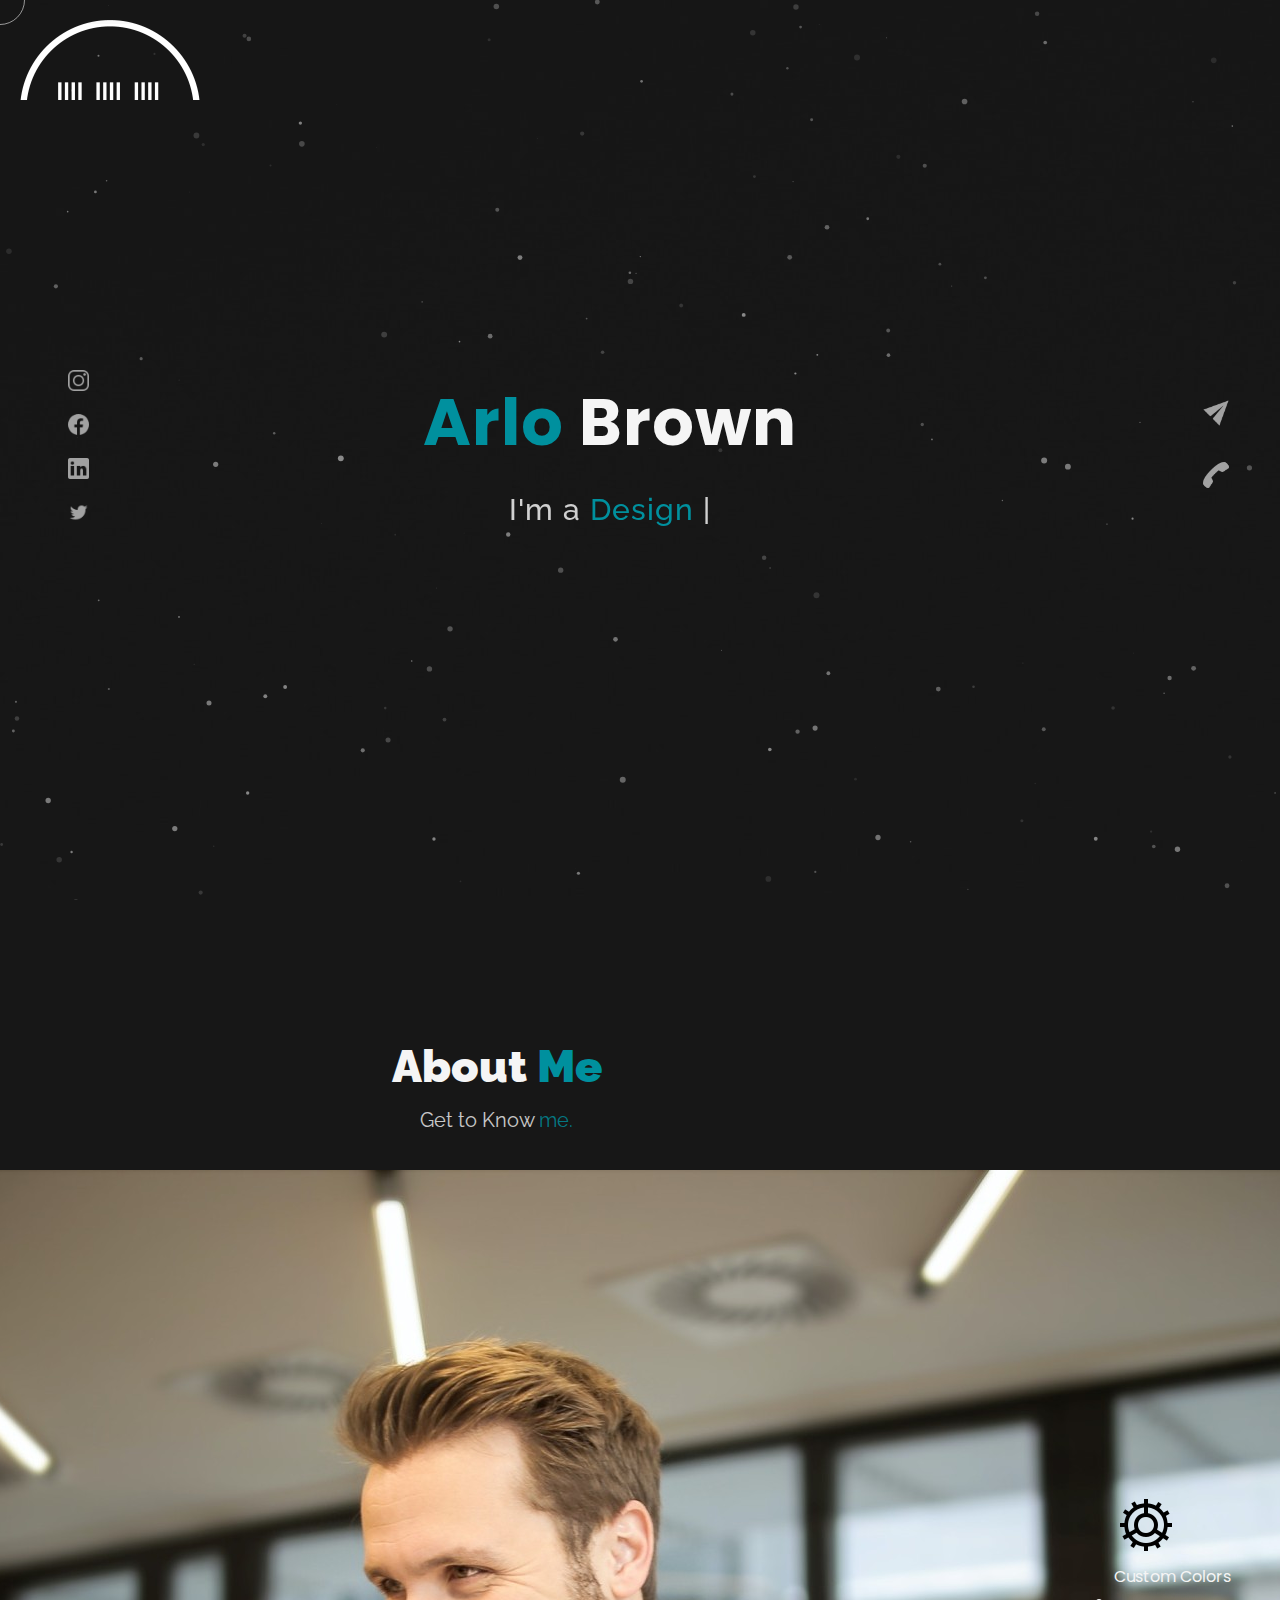
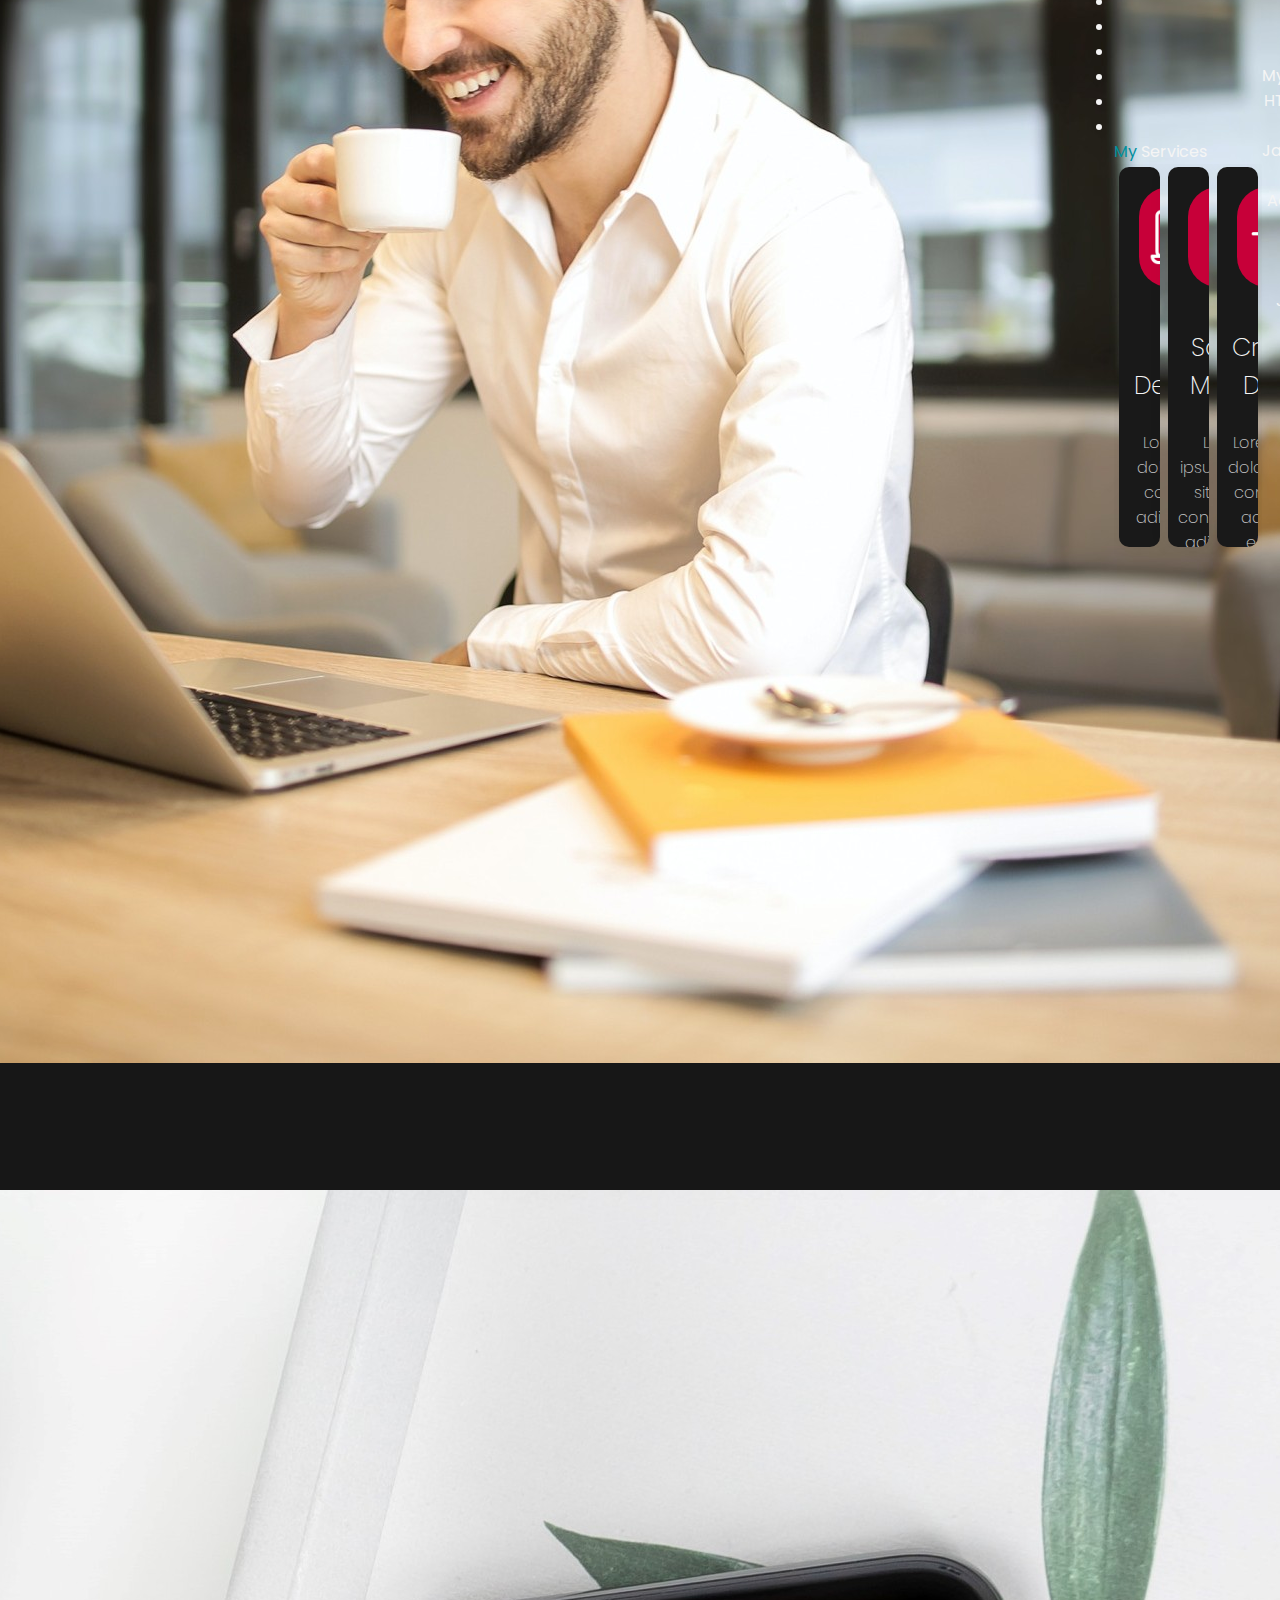
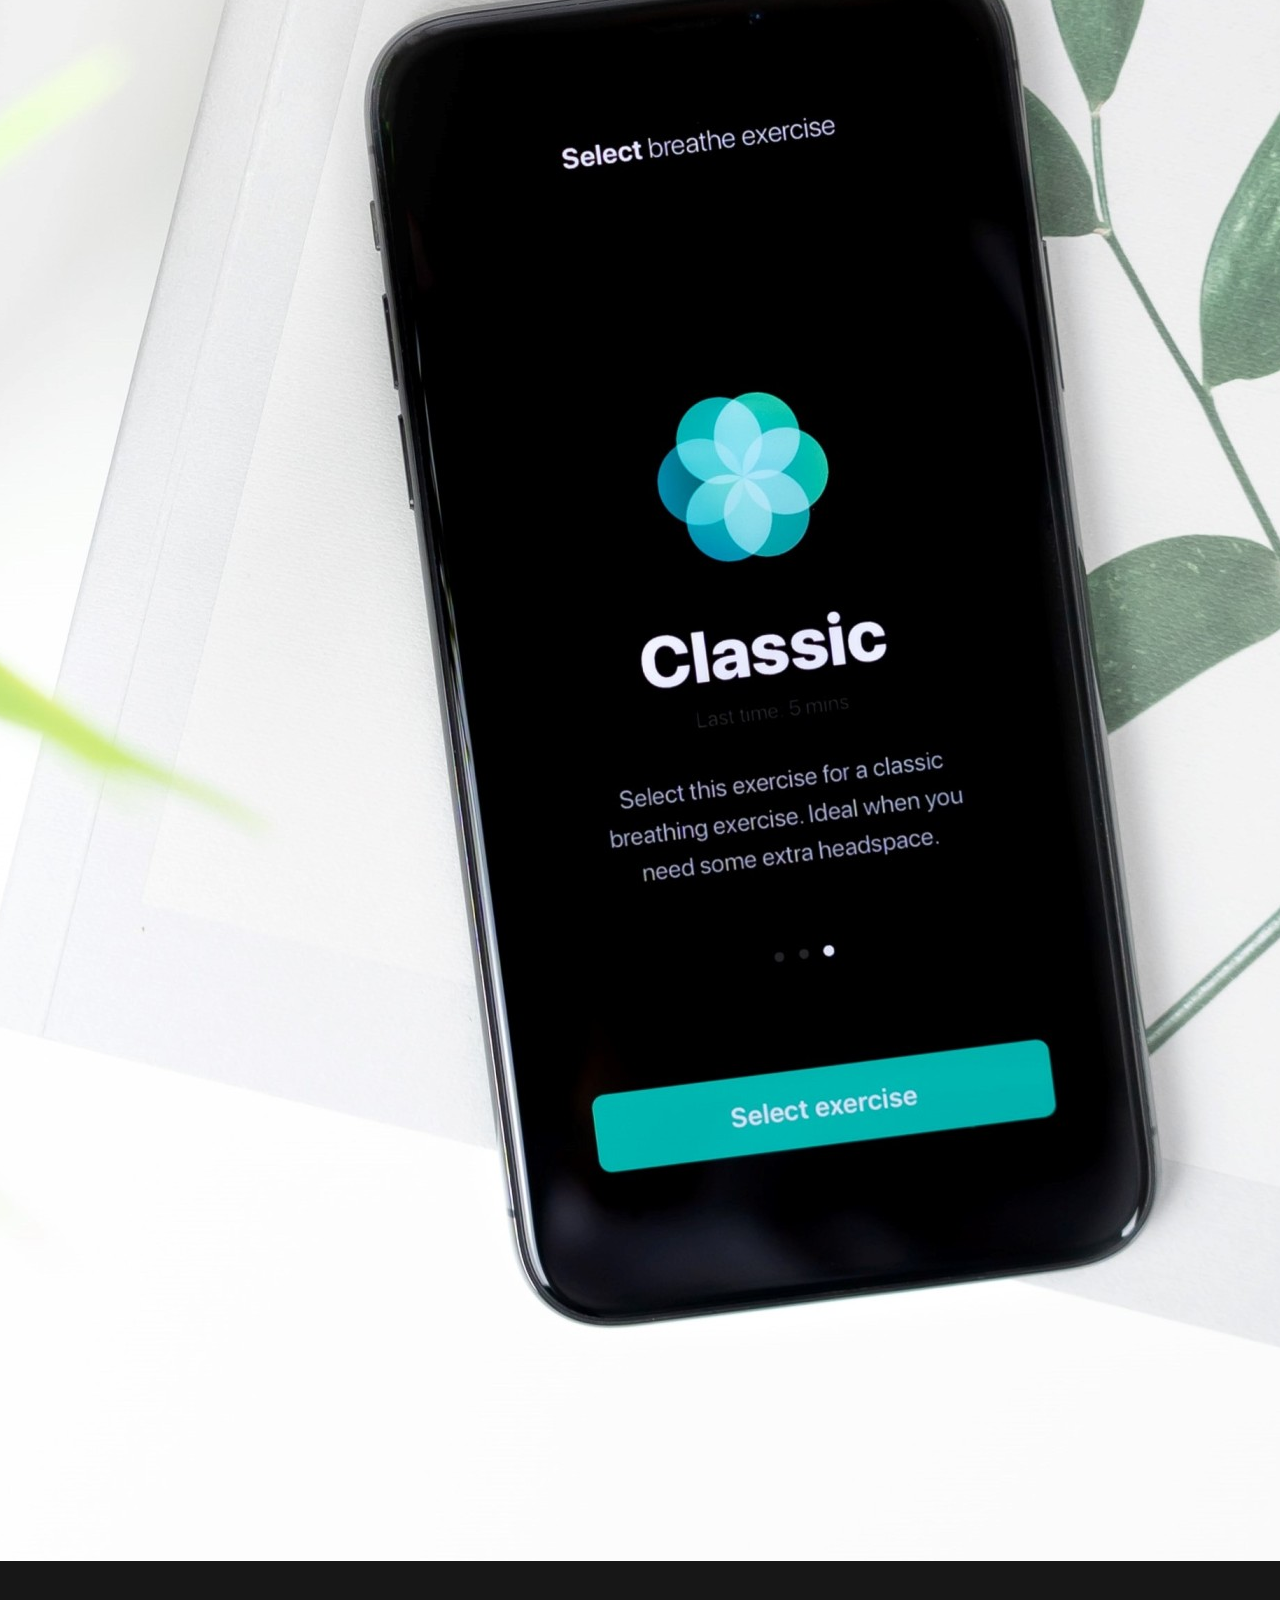
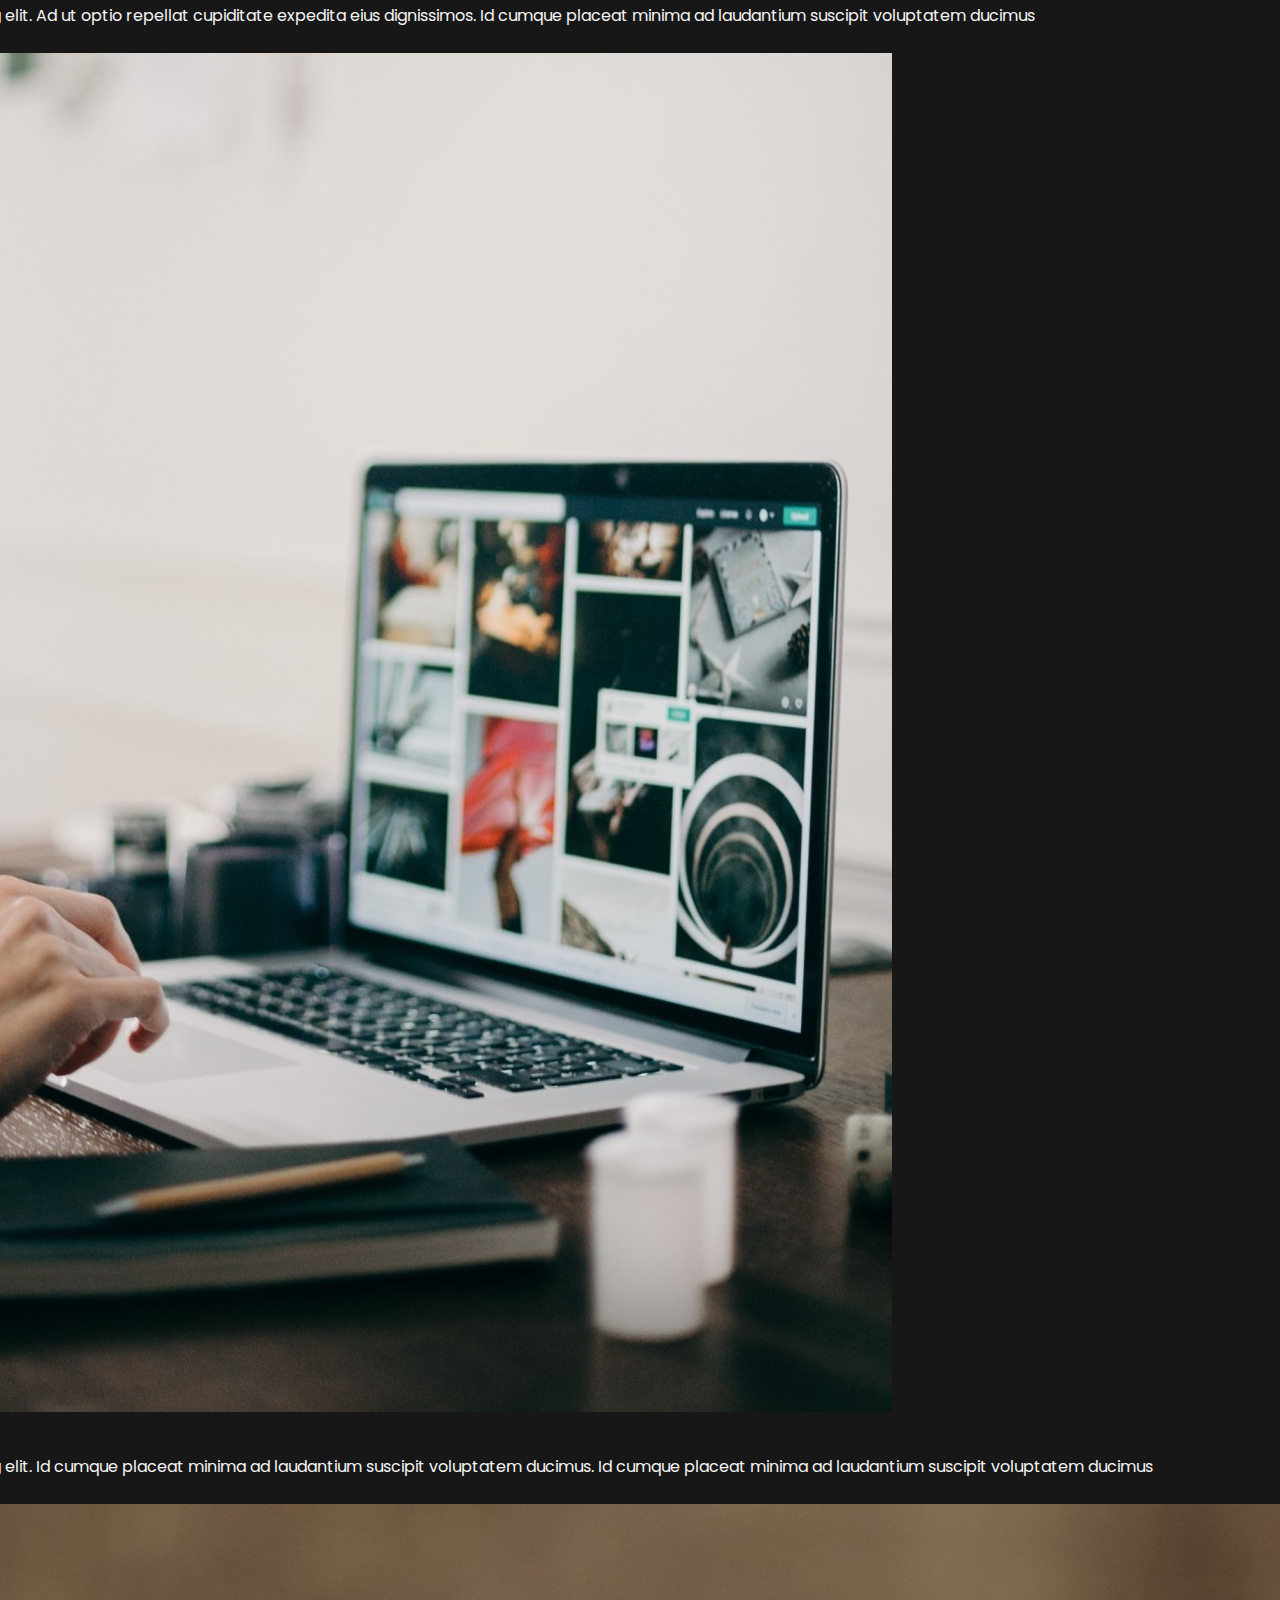
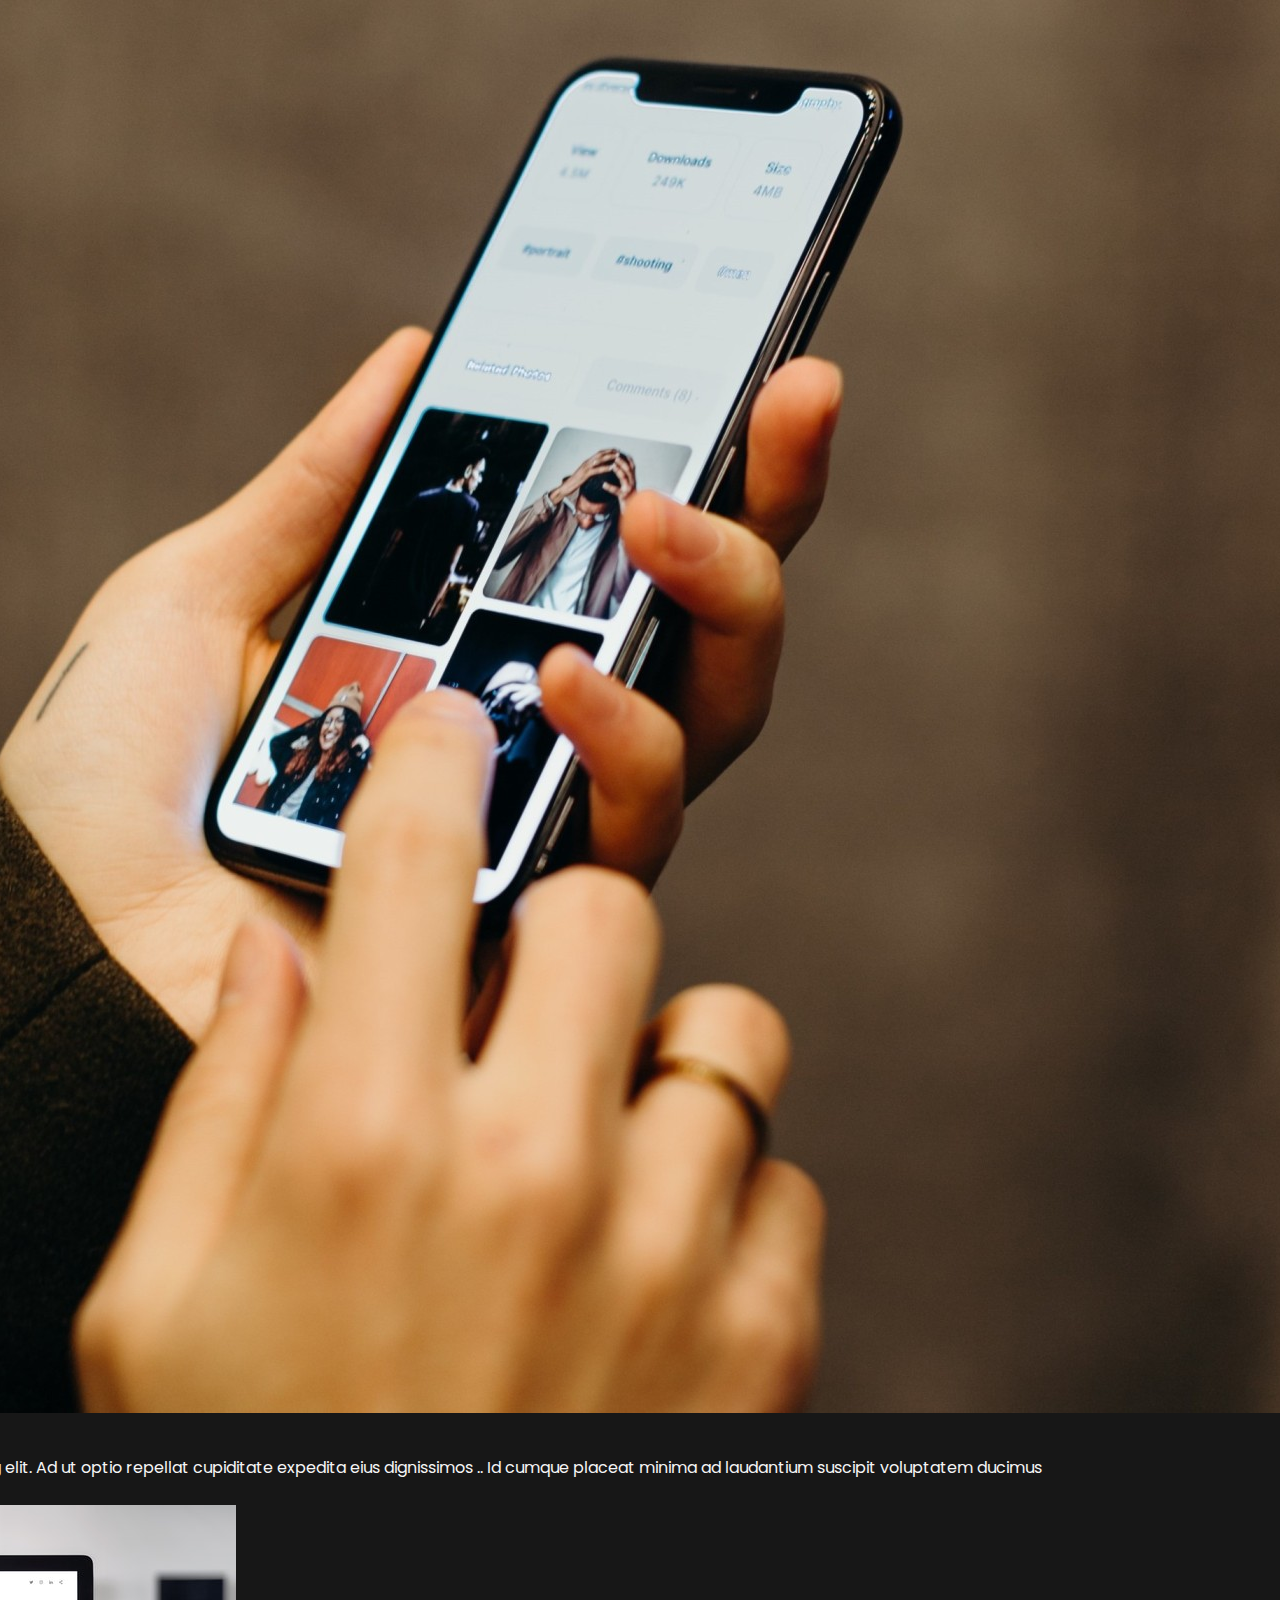
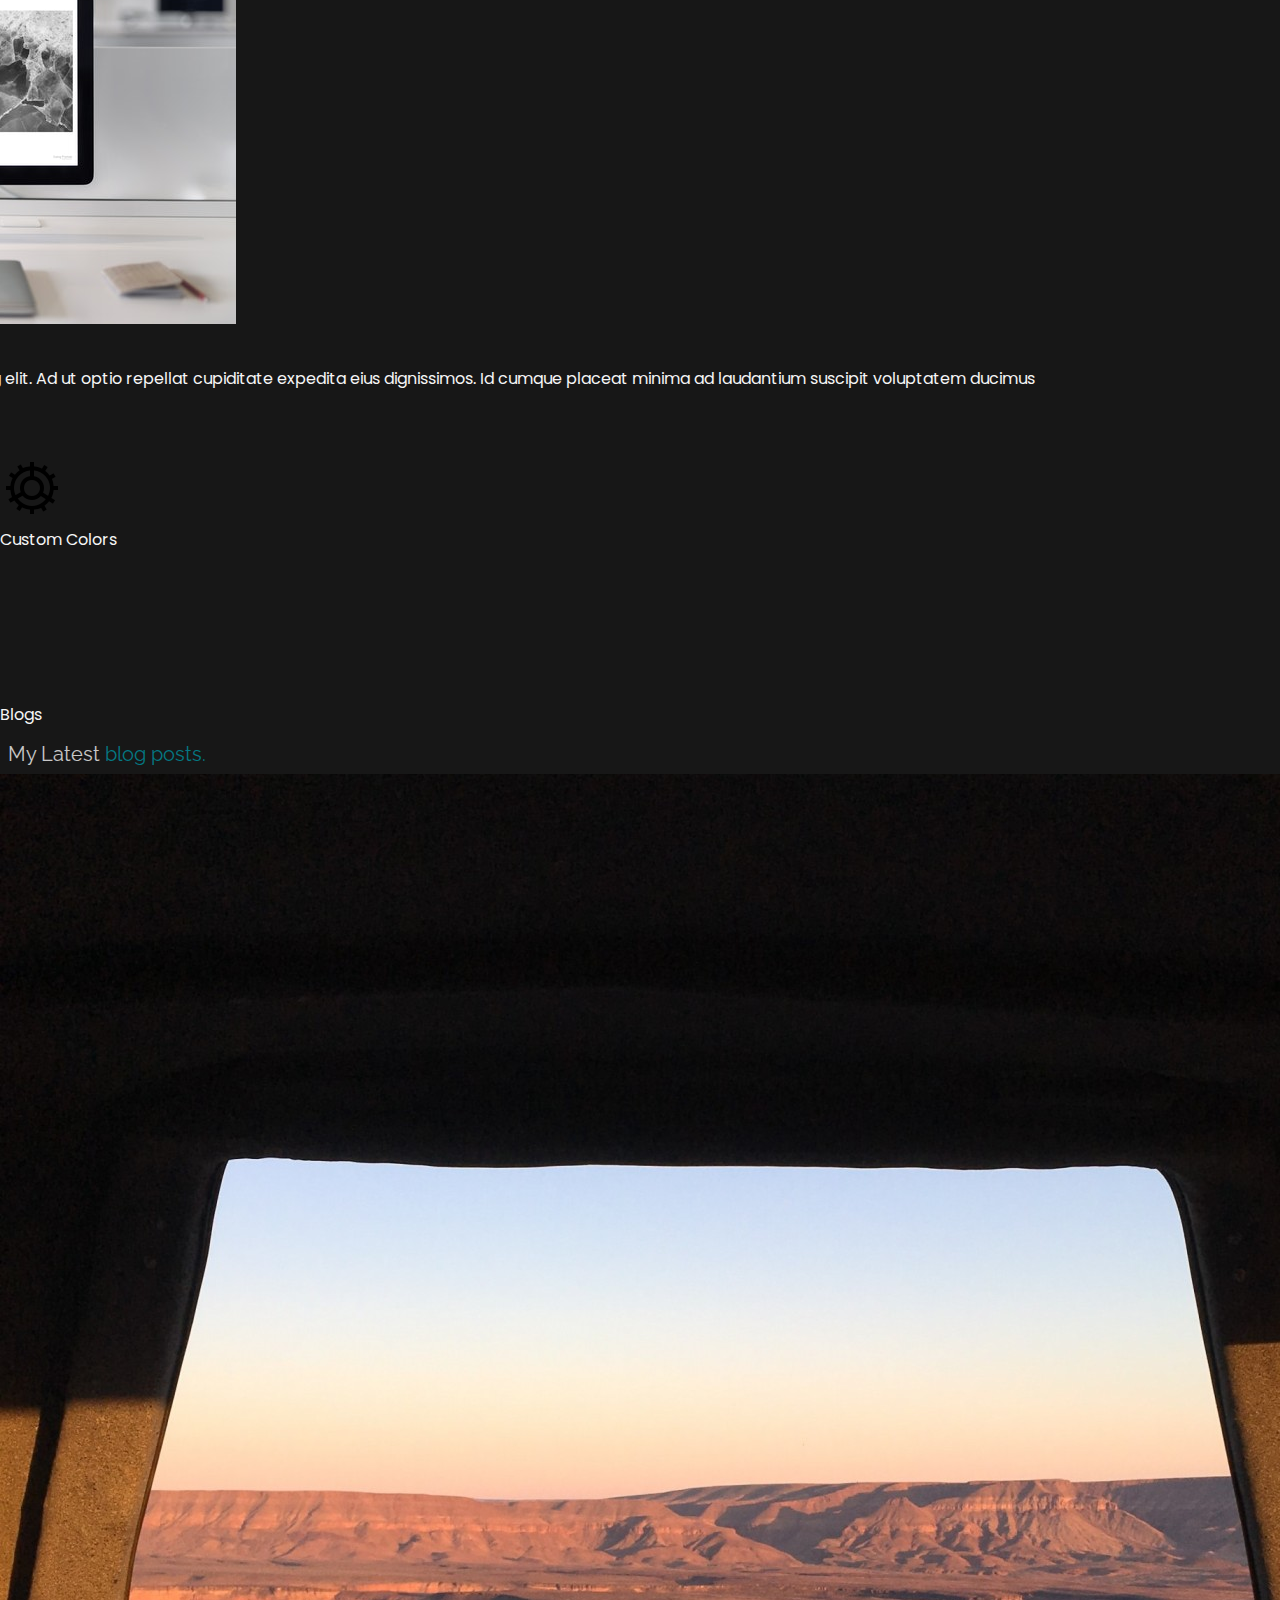
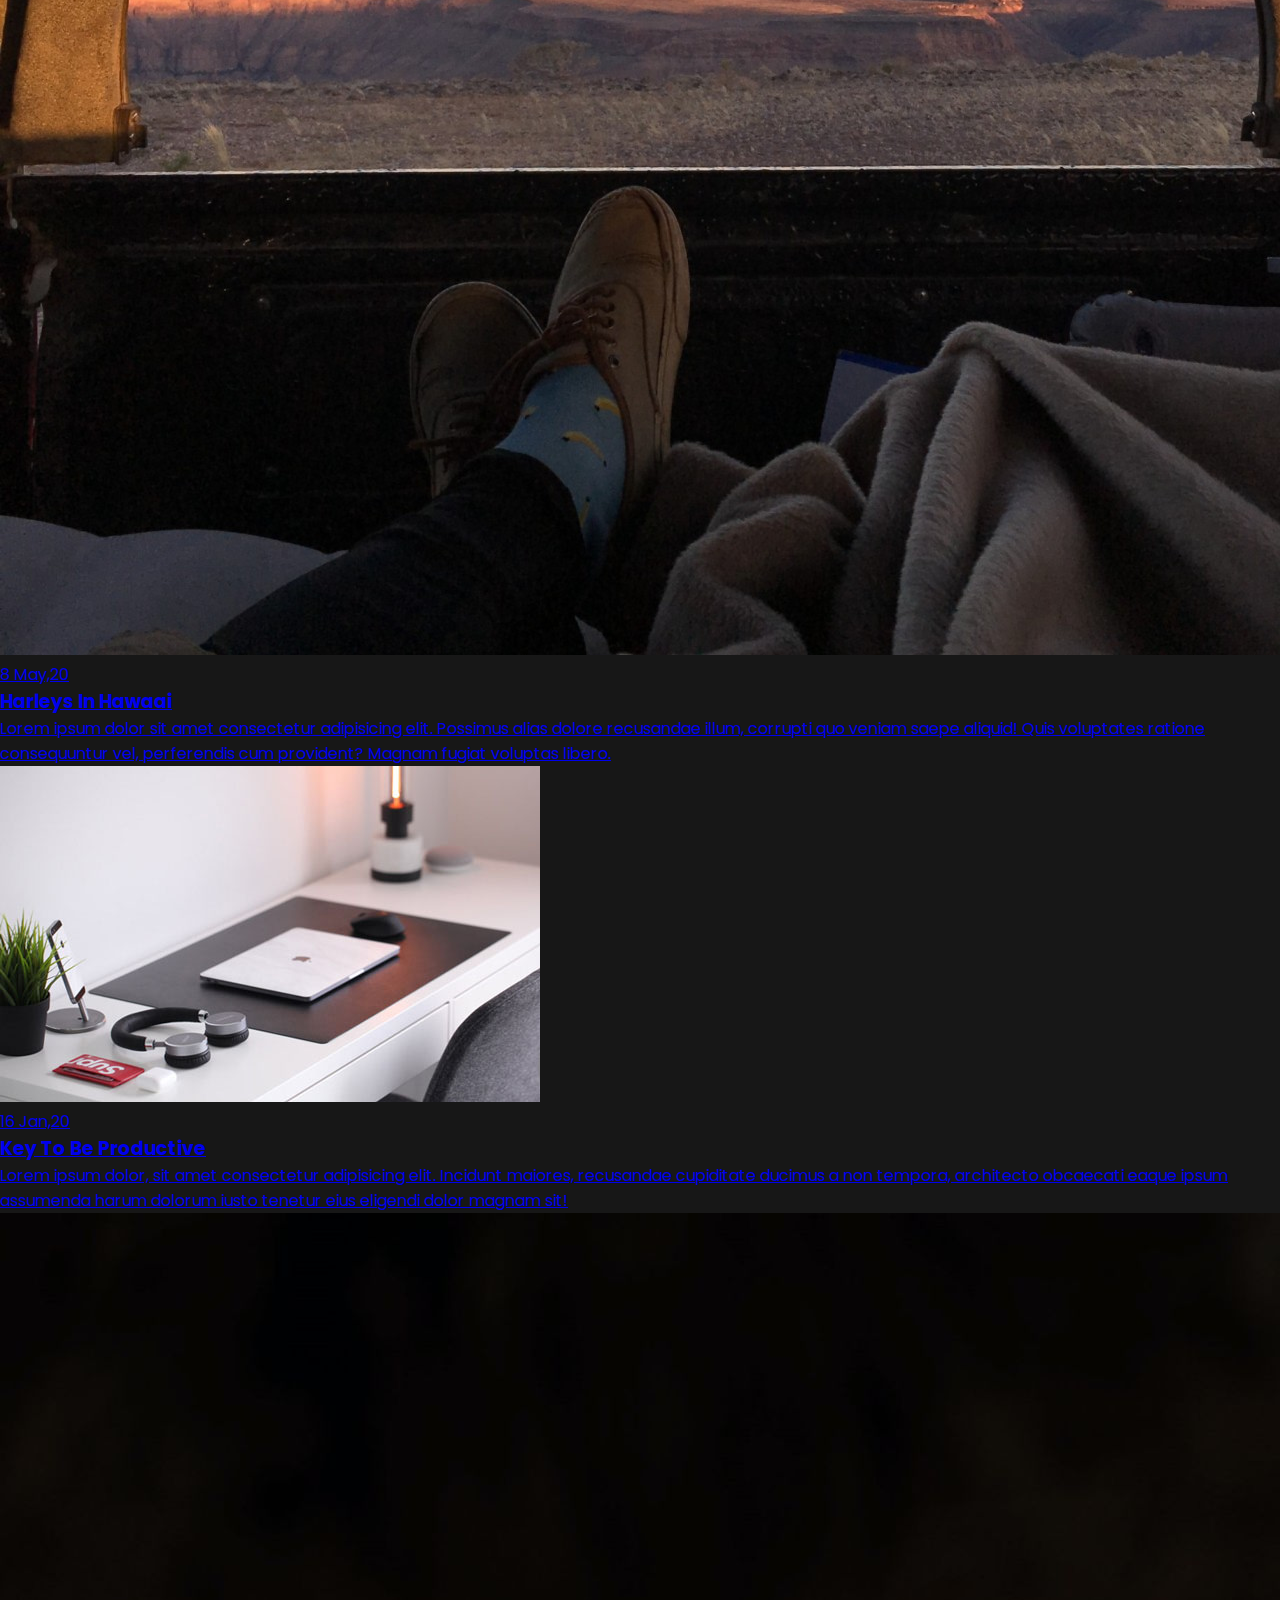
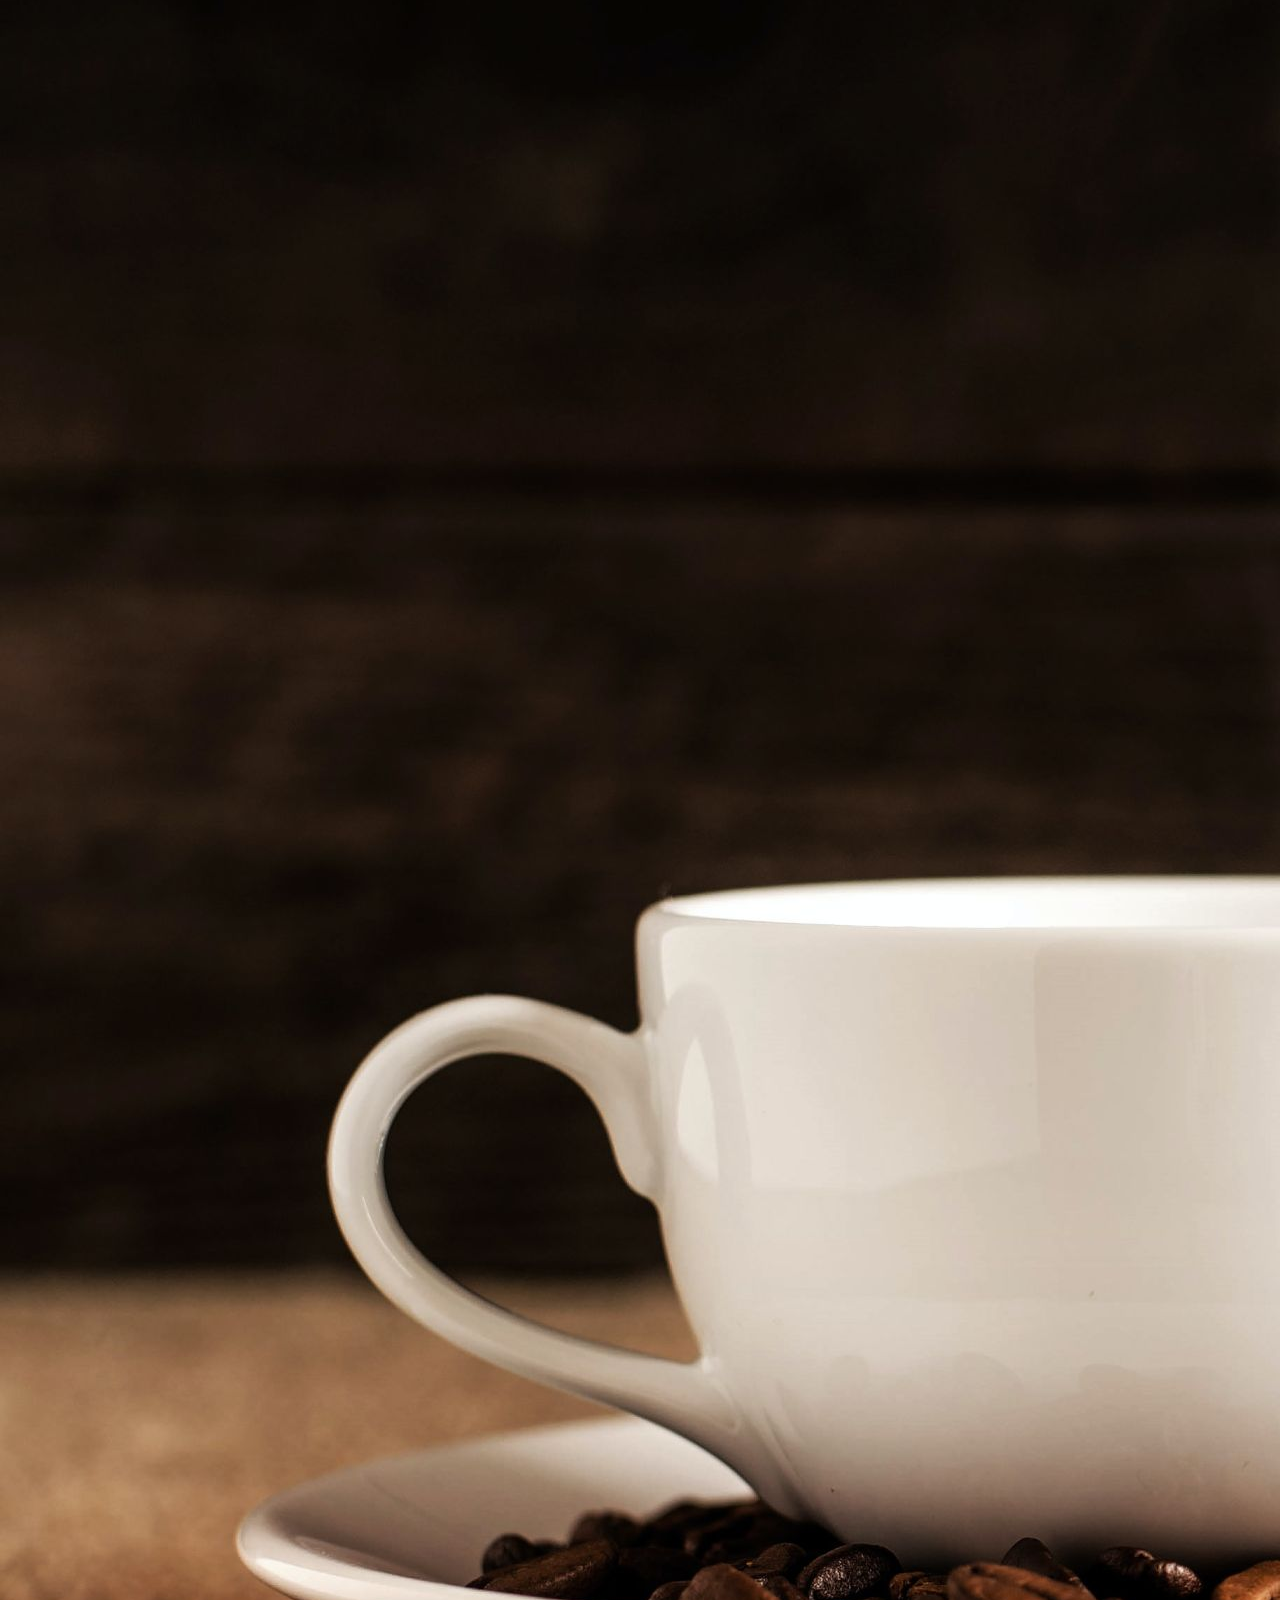
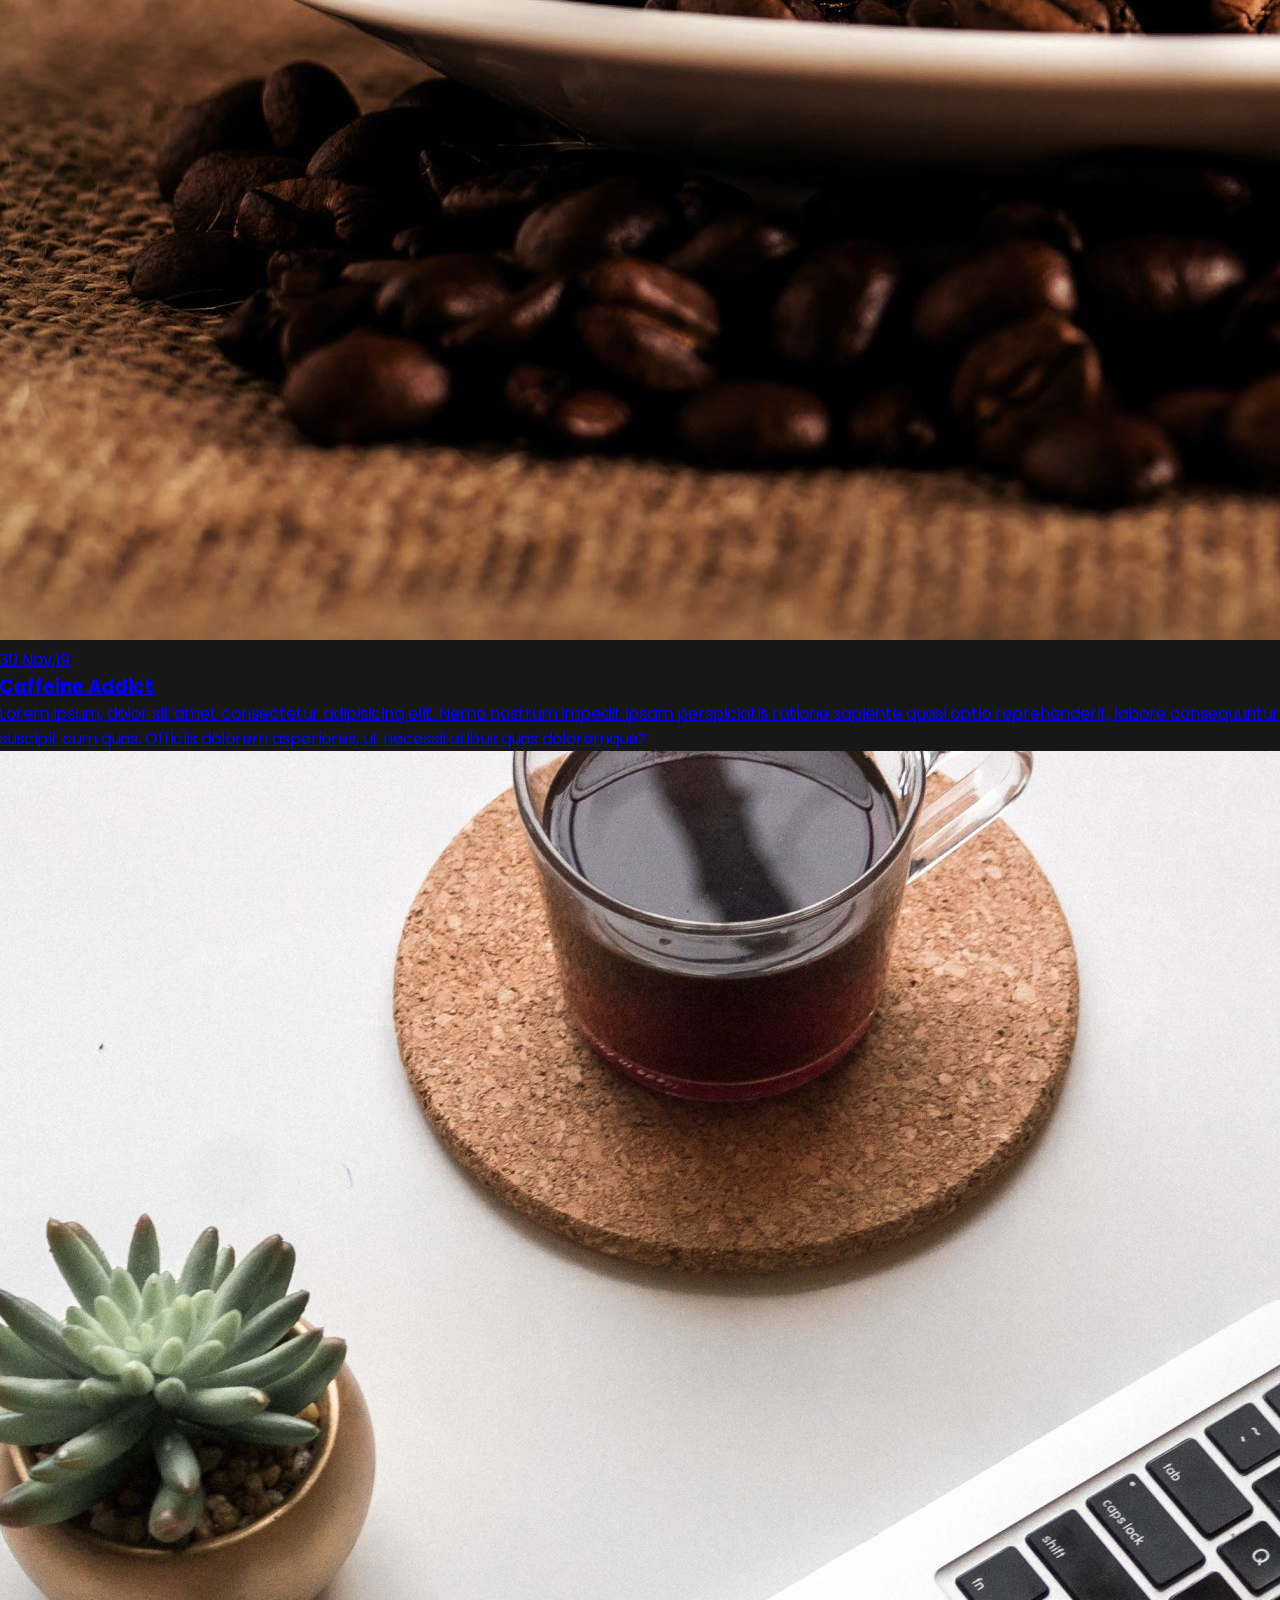
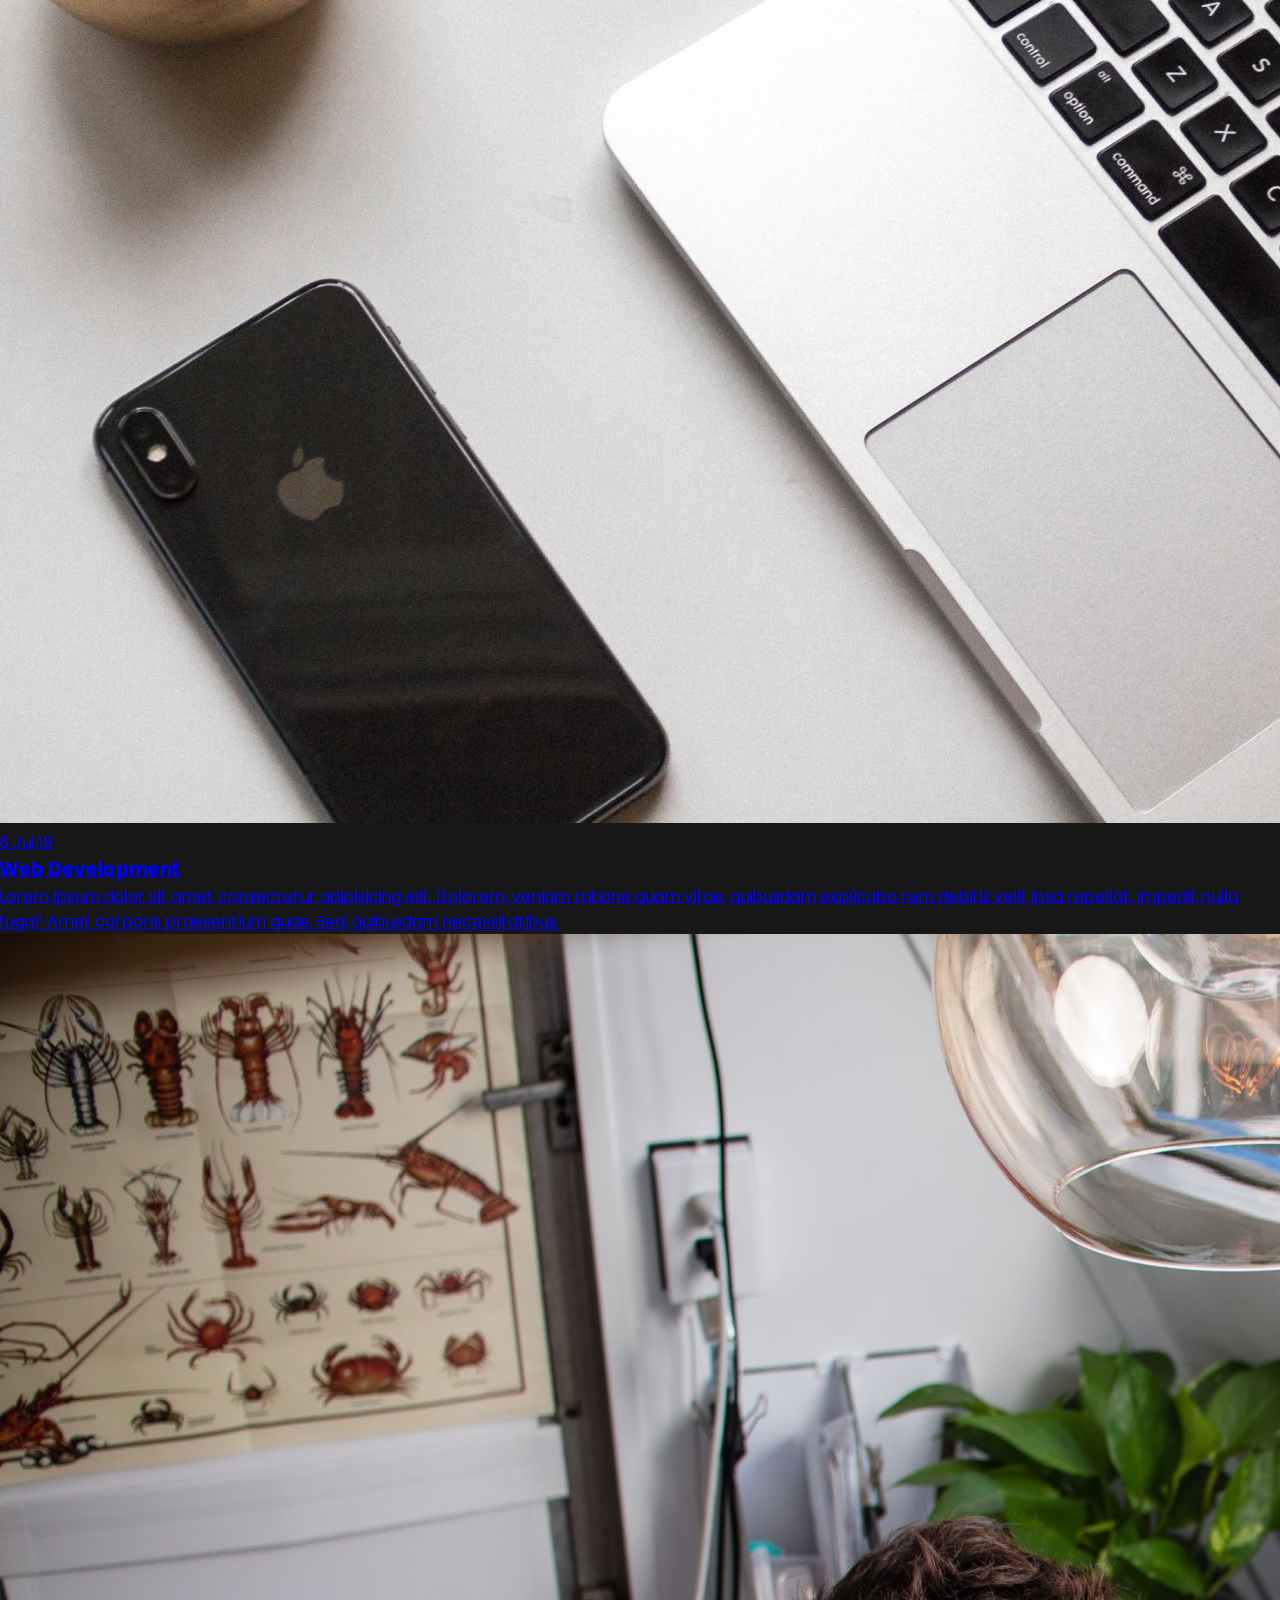
<file: themes/theme-dust.html>
<!DOCTYPE html>
<html lang="en">
<head>
    <meta charset="UTF-8">
    <meta name="viewport" content="width=device-width, initial-scale=1.0">
    <meta name="description" content="Willy Wonkas - Personal Portfolio Website Template" />
	<meta name="keywords" content="blog, business card, creative, creative portfolio, cv theme, online resume, personal, portfolio, professional cv, responsive portfolio, resume, resume theme, vcard" />
	<meta name="author" content="willy wonka" />
    <title>Willy Wonkas - Personal Portfolio Website Template</title>
  <!--favicon-img--> 
   <link rel="icon" type="image/png" href="images/favicon.png">
   <!--favicon-img-->
   <!--main css file should not be removed -->
    <link rel="stylesheet" href="css/index.css">
    <!--main css file-->
    <script src="https://cdnjs.cloudflare.com/ajax/libs/gsap/3.2.6/gsap.min.js"></script>
</head>
<body>
    <!--contains all the div-->
    <div id="all">
    <!--mouse  follower-->
        <div class="cursor"></div>
    <!--mouse  follower-->
    <!--loader-->
        <div id="loader">
            <span class="color">Arlo</span>Brown 
        </div>
    <!--loader-end-->
    <!--link-screen-->
        <div id="breaker">
        </div>
        <div id="breaker-two">
        </div>
    <!--link-screen-->
        <!--Main-Section-->
        <!--Navigator-fullscreen-->
        <div id="navigation-content">
            <div class="logo">
                <img src="images/willy wonka logo.png" alt="logo">
            </div>
            <div class="navigation-close">
                <span class="close-first"></span>
                <span class="close-second"></span>
            </div>
            <div class="navigation-links">
                <a href="#" data-text="HOME" id="home-link" >HOME</a>
                <a href="#" data-text="ABOUT" id="about-link" >ABOUT</a>
                <a href="#" data-text="BLOG" id="blog-link" >BLOG</a>
                <a href="#" data-text="PORTFOLIO" id="portfolio-link" >PORTFOLIO</a>
                <a href="#" data-text="CONTACT" id="contact-link" >CONTACT</a>
            </div>
        </div>
        <!--Navigator-Fullscreen END-->
          <!--Home Page-->
        <!--Menubar-->
        <div id="navigation-bar">
            <img src="images/willy wonka logo.png" alt="logo">
            <div class="menubar">
                <span class="first-span"></span>
                <span class="second-span"></span>
                <span class="third-span"></span>
            </div>
        </div>
        <!--Menubar End-->
          <!--Header-->
        <div id="header">
            <div id="particles"></div>
              <!--Social Media Links-->
            <div class="social-media-links">
               <a href="#"><img src="images/instagram logo.png" class="social-media" alt="instagram-logo"></a><!--Your instagram homepage link inser in place of "#"-->
                <a href="#"><img src="images/facebook logo.png" class="social-media" alt="facebook-logo"></a>
                <a href="#"><img src="images/linkedin logo.png" class="social-media" alt="linkedin-logo"></a>
                <a href="#"><img src="images/twitter logo.png" class="social-media" alt="twitter-logo"></a>

            </div>
            <!--Social Media Links end-->
            <div class="header-content">
                <div class="header-content-box">
                <div class="firstline"><span class="color">Arlo </span>Brown</div>
                <div class="secondline">
                I'm a
            <span class="txt-rotate color" data-period="1200"data-rotate='[ " Designer.", " Blogger.", " Freelancer." ]'></span>
            <span class="slash">|</span>
        </div>
                    <div class="contact">
                <a href="Mailto:#"><img src="images/mail.png" alt="email-pic" class="contactpic"></a><!--Your email Id write in place of "#"-->
                <a href="Tel:#"><img src="images/call.png" alt="phone-pic" class="contactpic"></a><!--Your telephone number Id write in place of "#"-->
                    </div>    
            </div>
            </div>
            <!--header image-->
            <div class="header-image">
            <img src="images/man.jpg" alt="logo">
            </div>
            <!--header image end-->
        </div>
           <!--Header End-->
        <!--HomePage End-->
        <!--Main-Section End-->
        <!--about-->
        <div id="about">
            <div class="color-changer">
            <div class="color-panel">
                <img src="images/gear.png" alt="">
            </div>
            <div class="color-selector">
                <div class="heading">Custom Colors</div>
                <div class="colors">
                    <ul >
                    <li>
                        <a href="#0" class="color-red " title="color-red"></a>
                    </li>
                    <li>
                        <a href="#0" class="color-purple" title="color-purple"></a>
                    </li>
                    <li>
                        <a href="#0" class="color-malt" title="color-malt"></a>
                    </li>
                    <li>
                        <a href="#0" class="color-green" title="color-green"></a>
                    </li>
                    <li>
                        <a href="#0" class="color-blue" title="color-blue"></a>
                    </li>
                    <li>
                        <a href="#0" class="color-orange" title="color-orange"></a>
                    </li>
                    </ul>
                </div>
            </div>
            </div>
            <!--about content-->
            <div id="about-content">
                <div class="about-header">
                    About <span class="color">Me</span>
                    <span class ="header-caption">Get to Know <span class="color"> me.</span></span>
                </div>
                <div class="about-main">
            <div class="about-first-paragraph wow">
            <!--about description-->
               <span class="about-first-line">
                    I'm creative 
                    <span class="color">web developer</span>
                     based in New York , USA </span>
                     <br>
               <span class="about-second-line"> With 20 years of experience as a professional Web developer, I have acquired the skills and knowledge necessary to make your project a success. I enjoy every step while working.</span>
               <div class="cv">
                <a href="#"><button>Download <span class="colors">CV</span></button></a>
            </div>
            </div>
            <!--about picture-->
            <div class="about-img">
                <img src="images/about.jpg" alt="Your Image">
            </div>
            </div>
    
            </div>
            <!--services start-->
            <div id="services">
                <div class="color-changer">
                    <div class="color-panel">
                        <img src="images/gear.png" alt="">
                    </div>
                    <div class="color-selector">
                        <div class="heading">Custom Colors</div>
                        <div class="colors">
                            <ul >
                            <li>
                                <a href="#0" class="color-red " title="color-red"></a>
                            </li>
                            <li>
                                <a href="#0" class="color-purple" title="color-purple"></a>
                            </li>
                            <li>
                                <a href="#0" class="color-malt" title="color-malt"></a>
                            </li>
                            <li>
                                <a href="#0" class="color-green" title="color-green"></a>
                            </li>
                            <li>
                                <a href="#0" class="color-blue" title="color-blue"></a>
                            </li>
                            <li>
                                <a href="#0" class="color-orange" title="color-orange"></a>
                            </li>
                            </ul>
                        </div>
                    </div>
                    </div>
            <!--services header-->
                    <div class="services-heading wow">
                        <span class="color">My</span> Services
                    </div>
            <!--services header end-->
            <!--services content-->
                    <div class="services-content">
                           <div class="service-one service wow">
                               <div class="service-img">
                               <img src="images/coding.png" alt="service-one">
                               </div>
                               <div class="service-description">
                                <h2>Web Designing</h2>
                                <p>Lorem ipsum dolor sit amet consectetur adipisicing elit. Quod quibusdam possimus</p>
                               </div>
                           </div>
                           <div class="service-two service wow">
                               <div class="service-img">
                               <img src="images/instagram.png" alt="service-two">
                               </div>
                               <div class="service-description">
                                <h2>Social Media</h2>
                                <p>Lorem ipsum dolor sit amet consectetur adipisicing elit. Quod quibusdam possimus</p>
                               </div>
                           </div>
                           <div class="service-three service wow">
                            <div class="service-img">
                               <img src="images/bulb.png" alt="service-three">
                            </div>
                            <div class="service-description">
                                <h2>Creative Design</h2>
                                <p>Lorem ipsum dolor sit amet consectetur adipisicing elit. Quod quibusdam possimus</p>
                            </div>
                        </div>
                    </div>
            </div>
            <!--services content end-->
            <!--services end-->
            <div id="skills">
                <div class="skills-header">
                     My <span class="color"> Skills</span>
                </div>
                <div class="skills-content " style="text-align: center;">
                    <div class="skill-html skill">
                        <div class="skill-text">
                    <div class="html">
                        HTML/CSS
                    </div>
                        </div>
                    <div class="html-prog wow prog">
                 <div class="html-progress wow">95%</div>
                    </div>
                    </div>
                    <div class="skill-html skill">
                        <div class="skill-text">
                    <div class="html">
                      Javascript
                    </div>
                        </div>
                    <div class="html-prog wow prog">
                 <div class="js-progress wow">90%</div>
                    </div>
                    </div>
                    <div class="skill-html skill">
                        <div class="skill-text">
                    <div class="html">
                        Adobe Ps
                    </div>
                        </div>
                    <div class="html-prog wow prog">
                 <div class="adobe-progress wow">83%</div>
                    </div>
                    </div>
                    <div class="skill-html skill">
                        <div class="skill-text">
                    <div class="html">
                        PHP
                    </div>
                        </div>
                    <div class="html-prog wow prog">
                 <div class="php-progress wow">87%</div>
                    </div>
                    </div>
                    <div class="skill-html skill">
                        <div class="skill-text">
                    <div class="html">
                        JQuery
                    </div>
                        </div>
                    <div class="html-prog wow prog">
                 <div class="jquery-progress wow">94%</div>
                    </div>
                    </div>
                    <div class="skill-html skill">
                        <div class="skill-text">
                    <div class="html">
                        SEO
                    </div>
                        </div>
                    <div class="html-prog wow prog">
                 <div class="seo-progress wow">84%</div>
                    </div>
                    </div>
                </div>
            </div>
    <!--copyright-section You Can Remove After Downloading-->
            <div class="footer">
             <div class="footer-text">
                 <img src="./images/copyright.png" alt="copyright-img" class="images" height="14px"> Willy Wonkas
             </div>
            </div>
    <!--copyright-section-->
        </div>
        <!--about end-->
        <!--portfolio-->
        <div id="portfolio">
            <div class="color-changer">
                <div class="color-panel">
                    <img src="images/gear.png" alt="">
                </div>
                <div class="color-selector">
                    <div class="heading">Custom Colors</div>
                    <div class="colors">
                        <ul >
                        <li>
                            <a href="#0" class="color-red " title="color-red"></a>
                        </li>
                        <li>
                            <a href="#0" class="color-purple" title="color-purple"></a>
                        </li>
                        <li>
                            <a href="#0" class="color-malt" title="color-malt"></a>
                        </li>
                        <li>
                            <a href="#0" class="color-green" title="color-green"></a>
                        </li>
                        <li>
                            <a href="#0" class="color-blue" title="color-blue"></a>
                        </li>
                        <li>
                            <a href="#0" class="color-orange" title="color-orange"></a>
                        </li>
                        </ul>
                    </div>
                </div>
                </div>
            <div class="portfolio-header"> <span class="color"> My </span> Portfolio
            <span class ="header-caption"> Some Of My <span class="color"> Works</span></span></div>
             <div id="portfolio-content">
                 <div class="portfolio portfolio-first">
                     <div class="portfolio-image">
                        <img src="images/portfolio-first.jpg" alt="portfolio-first">
                     </div>
                     <div class="portfolio-text">
                         <h2>App Idea</h2>
                         <p>Lorem, ipsum dolor sit amet consectetur adipisicing elit. Ad ut optio repellat cupiditate 
                             expedita eius dignissimos. Id cumque placeat minima ad laudantium suscipit voluptatem ducimus</p>
                         <div class="button"><a href="#"><button><span class="index"> View Project<i class="gg-arrow-right"></i></span></button></a></div>
                     </div>
                 </div>
                 <div class="portfolio portfolio-second">
                    <div class="portfolio-image">
                        <img src="images/portfolio-second.jpg" alt="portfolio-second">
                    </div>
                    <div class="portfolio-text">
                        <h2>Web Designing</h2>
                        <p>Lorem ipsum dolor sit, amet consectetur adipisicing elit. Id cumque placeat minima ad laudantium suscipit
                             voluptatem ducimus. Id cumque placeat minima ad laudantium suscipit voluptatem ducimus</p>
                        <div class="button"><a href="#"><button><span class="index"> View Project<i class="gg-arrow-right"></i></span></button></a></div>
                    </div>
                </div>
             
                <div class="portfolio portfolio-third">
                    <div class="portfolio-image">
                        <img src="images/portfolio-third.jpg" alt="portfolio-third">
                    </div>
                    <div class="portfolio-text">
                        <h2>UI Designing</h2>
                        <p>Lorem, ipsum dolor sit amet consectetur adipisicing elit. Ad ut optio repellat cupiditate expedita eius dignissimos
                            .. Id cumque placeat minima ad laudantium suscipit voluptatem ducimus</p>
                        <div class="button"><a href="#"><button><span class="index"> View Project<i class="gg-arrow-right"></i></span></button></a></div>
                    </div>
                </div>
                <div class="portfolio portfolio-fourth">
                    <div class=" portfolio-image">
                        <img src="images/portfolio-fourth.jpg" alt="portfolio-fourth">
                    </div>
                    <div class="portfolio-text">
                        <h2>Wow Graphics</h2>
                        <p>Lorem, ipsum dolor sit amet consectetur adipisicing elit. Ad ut optio repellat cupiditate
                             expedita eius dignissimos. Id cumque placeat minima ad laudantium suscipit voluptatem ducimus</p>
                        <div class="button"><a href="#"><button><span class="index"> View Project<i class="gg-arrow-right"></i></span></button></a></div>
                    </div>
                </div>
                 </div>
                    <!--copyright-section You Can Remove After Downloading-->
            <div class="footer">
                <div class="footer-text">
                    <img src="./images/copyright.png" alt="copyright-img" class="images" height="14px"> Willy Wonkas
                </div>
               </div>
       <!--copyright-section-->
             </div>
        <!--portfolio end-->
        <!--blog-->
        <div id="blog">
            <div class="color-changer">
                <div class="color-panel">
                    <img src="images/gear.png" alt="">
                </div>
                <div class="color-selector">
                    <div class="heading">Custom Colors</div>
                    <div class="colors">
                        <ul >
                        <li>
                            <a href="#0" class="color-red " title="color-red"></a>
                        </li>
                        <li>
                            <a href="#0" class="color-purple" title="color-purple"></a>
                        </li>
                        <li>
                            <a href="#0" class="color-malt" title="color-malt"></a>
                        </li>
                        <li>
                            <a href="#0" class="color-green" title="color-green"></a>
                        </li>
                        <li>
                            <a href="#0" class="color-blue" title="color-blue"></a>
                        </li>
                        <li>
                            <a href="#0" class="color-orange" title="color-orange"></a>
                        </li>
                        </ul>
                    </div>
                </div>
                </div>
        <div class="blog-header"> Blogs</span>
            <span class ="header-caption"> My Latest <span class="color"> blog posts.</span></span></div>
            <div class="blog-content">
                 <div class="blogs">
                     <a href="#">
                     <div class="img">
                        <img src="images/post-one.jpg" alt="blog-one">
                        <div class="blog-date">8 May,20</div>
                     </div>
                     <div class="blog-text">
                         <h3>Harleys In Hawaai</h3>
                         <p>Lorem ipsum dolor sit amet consectetur adipisicing elit. Possimus alias dolore recusandae illum, corrupti quo 
                             veniam saepe aliquid! Quis voluptates ratione consequuntur vel, perferendis cum provident? Magnam fugiat voluptas
                              libero.</p>
                     </div></a>
                 </div>      
                 <div class="blogs">
                    <a href="#">
                    <div class="img">
                        <img src="images/post-two.jpg" alt="blog-two">
                        <div class="blog-date">16 Jan,20</div>
                    </div>
                    <div class="blog-text">
                        <h3>Key To Be Productive</h3>
                        <p>Lorem ipsum dolor, sit amet consectetur adipisicing elit. Incidunt maiores, 
                            recusandae cupiditate ducimus a non tempora, architecto obcaecati eaque ipsum assumenda harum dolorum iusto tenetur
                             eius eligendi dolor magnam sit!</p>
                    </div></a>
                </div>      
                <div class="blogs">
                    <a href="#">
                    <div class="img">
                        <img src="images/post-three.jpg" alt="blog-three">
                        <div class="blog-date">30 Nov,19</div>
                    </div>
                    <div class="blog-text">
                        <h3>Caffeine Addict</h3>
                        <p>Lorem ipsum, dolor sit amet consectetur adipisicing elit. Nemo nostrum impedit 
                            ipsam perspiciatis ratione sapiente quasi optio reprehenderit, labore consequuntur suscipit cum quas.
                             Officiis dolorem asperiores, ut necessitatibus quas doloremque?</p>
                    </div></a>
                </div>
                <div class="blogs">
                    <a href="#">
                    <div class="img">
                        <img src="images/post-four.jpg" alt="blog-four">
                        <div class="blog-date">6 Jul,19</div>
                    </div>
                    <div class="blog-text">
                        <h3>Web Development</h3>
                        <p>Lorem ipsum dolor sit amet consectetur adipisicing elit. Dolorem, veniam ratione quam vitae,
                             quibusdam explicabo rem debitis velit ipsa repellat, impedit nulla fuga? Amet corporis praesentium quae.
                              Sed, quibusdam necessitatibus.</p>
                    </div></a>
                </div>  
                <div class="blogs">
                    <a href="#">
                    <div class="img">
                        <img src="images/post-five.jpg" alt="blog-five">
                        <div class="blog-date">1 Jun,19</div>
                    </div>
                    <div class="blog-text">
                        <h3>Work From Home</h3>
                        <p>Lorem ipsum dolor sit amet consectetur adipisicing elit. Fuga sunt eum necessitatibus rem 
                            dignissimos nulla mollitia cumque, provident officiis non vitae? Animi aut doloremque illum, soluta hic minus 
                            sint explicabo..</p>
                    </div></a>
                </div>  
                <div class="blogs">
                    <a href="#">
                    <div class="img">
                        <img src="images/post-six.jpg" alt="blog-six">
                        <div class="blog-date">28 Feb,19</div>
                    </div>
                    <div class="blog-text">
                        <h3>Business Trip</h3>
                        <p>Lorem ipsum dolor sit amet consectetur adipisicing elit. Explicabo tempora dolorum fuga ratione, unde, 
                            ex quaerat iste numquam nemo nihil nobis rem sint quia recusandae dignissimos quos ut rerum nam.</p>
                    </div></a>
                </div>        
            </div>
               <!--copyright-section You Can Remove After Downloading-->
               <div class="footer">
                <div class="footer-text">
                    <img src="./images/copyright.png" alt="copyright-img" class="images" height="14px"> Willy Wonkas
                </div>
               </div>
       <!--copyright-section-->
        </div>
        <!--blog end-->
        <!--contact-->
     <div id="contact">
        <div class="color-changer">
            <div class="color-panel">
                <img src="images/gear.png" alt="">
            </div>
            <div class="color-selector">
                <div class="heading">Custom Colors</div>
                <div class="colors">
                    <ul >
                    <li>
                        <a href="#0" class="color-red " title="color-red"></a>
                    </li>
                    <li>
                        <a href="#0" class="color-purple" title="color-purple"></a>
                    </li>
                    <li>
                        <a href="#0" class="color-malt" title="color-malt"></a>
                    </li>
                    <li>
                        <a href="#0" class="color-green" title="color-green"></a>
                    </li>
                    <li>
                        <a href="#0" class="color-blue" title="color-blue"></a>
                    </li>
                    <li>
                        <a href="#0" class="color-orange" title="color-orange"></a>
                    </li>
                    </ul>
                </div>
            </div>
            </div>
         <div class="contact-header">Contact <span class="color"> Me</span>
        <div class="contact-header-caption"> <span class="color"> Get</span> In Touch.</div></div>
        <div class="contact-content">
            <!--Contact form-->
             <div class="contact-form">
                 <div class="form-header">
                     Message Me
                 </div>
                 <form id="myForm" action="#">
                    <div class="input-line">
                        <input  id="name" type="text" placeholder="Name" class="input-name">
                        <input id="email" type="email" placeholder="Email"  class="input-name">
                    </div>
                    <input type="text" id="subject" placeholder="subject" class="input-subject">
                    <textarea id ="body" class="input-textarea" placeholder="message"></textarea>
                    <button type="button" id ="submit" value="send">Submit</button>
                 </form>
               
             </div>
            <!--Contact form-->
            <!--Contact information-->
             <div class="contact-info">
                <div class="contact-info-header">
                    Contact Info
                </div>
                <div class="contact-info-content">
                <div class="contect-info-content-line">
                    <img src="./images/icon-name.png" class="icon" alt="name-icon">
                    <div class="contact-info-icon-text">
                        <h6>Name</h6>
                        <p>Arlo Brown</p>
                  </div>
                </div>
                <div class="contect-info-content-line">
                  <img src="./images/icon-location.png" class="icon" alt="location-icon">
                  <div class="contact-info-icon-text">
                      <h6>Location</h6>
                      <p>New York, USA</p>
                </div>
              </div>
              <div class="contect-info-content-line">
                  <img src="./images/icon-phone.png" class="icon" alt="phone-icon">
                  <div class="contact-info-icon-text">
                      <h6>Call</h6>
                      <p>+9865376531</p>
                </div>
              </div>
              
              <div class="contect-info-content-line">
                  <img src="./images/icon-email.png" class="icon" alt="email-icon">
                  <div class="contact-info-icon-text">
                      <h6>Email</h6>
                      <p>Info@example.com</p>
                </div>
              </div>
                </div>
            <!--Contact information end-->
           </div>
        </div>
                    <!--copyright-section You Can Remove After Downloading-->
                    <div class="footer">
                        <div class="footer-text">
                            <img src="./images/copyright.png" alt="copyright-img" class="images" height="14px"> Willy Wonkas
                        </div>
                       </div>
               <!--copyright-section-->
     </div>
        <!--contact end-->
    </div>
    <!--all the divisions-->
    <script src="js/jquery.min.js"></script>
    <script src="js/particles.js"></script>
    <script src="js/particles.min.js"></script>
    <script src="js/index.js"></script>
    <!--particles script-->
    <script>
 particlesJS("particles", {"particles":{"number":{"value":120,"density":{"enable":true,"value_area":800}},"color":{"value":"#ffffff"},"shape":{"type":"circle","stroke":{"width":0,"color":"#000000"},"polygon":{"nb_sides":5},"image":{"src":"img/github.svg","width":100,"height":100}},"opacity":{"value":0.5,"random":false,"anim":{"enable":true,"speed":1,"opacity_min":0.1,"sync":false}},"size":{"value":3,"random":true,"anim":{"enable":true,"speed":0,"size_min":0.1,"sync":false}},"line_linked":{"enable":false,"distance":0,"color":"#ffffff","opacity":0.24463576890600452,"width":1.2626362266116362},"move":{"enable":true,"speed":3,"direction":"none","random":false,"straight":false,"out_mode":"out","bounce":false,"attract":{"enable":false,"rotateX":600,"rotateY":1200}}},"interactivity":{"detect_on":"canvas","events":{"onhover":{"enable":false,"mode":"grab"},"onclick":{"enable":true,"mode":"push"},"resize":true},"modes":{"grab":{"distance":400,"line_linked":{"opacity":1}},"bubble":{"distance":400,"size":40,"duration":2,"opacity":8,"speed":3},"repulse":{"distance":200,"duration":0.4},"push":{"particles_nb":4},"remove":{"particles_nb":2}}},"retina_detect":true});
</script>
</body>
</html>
</file>
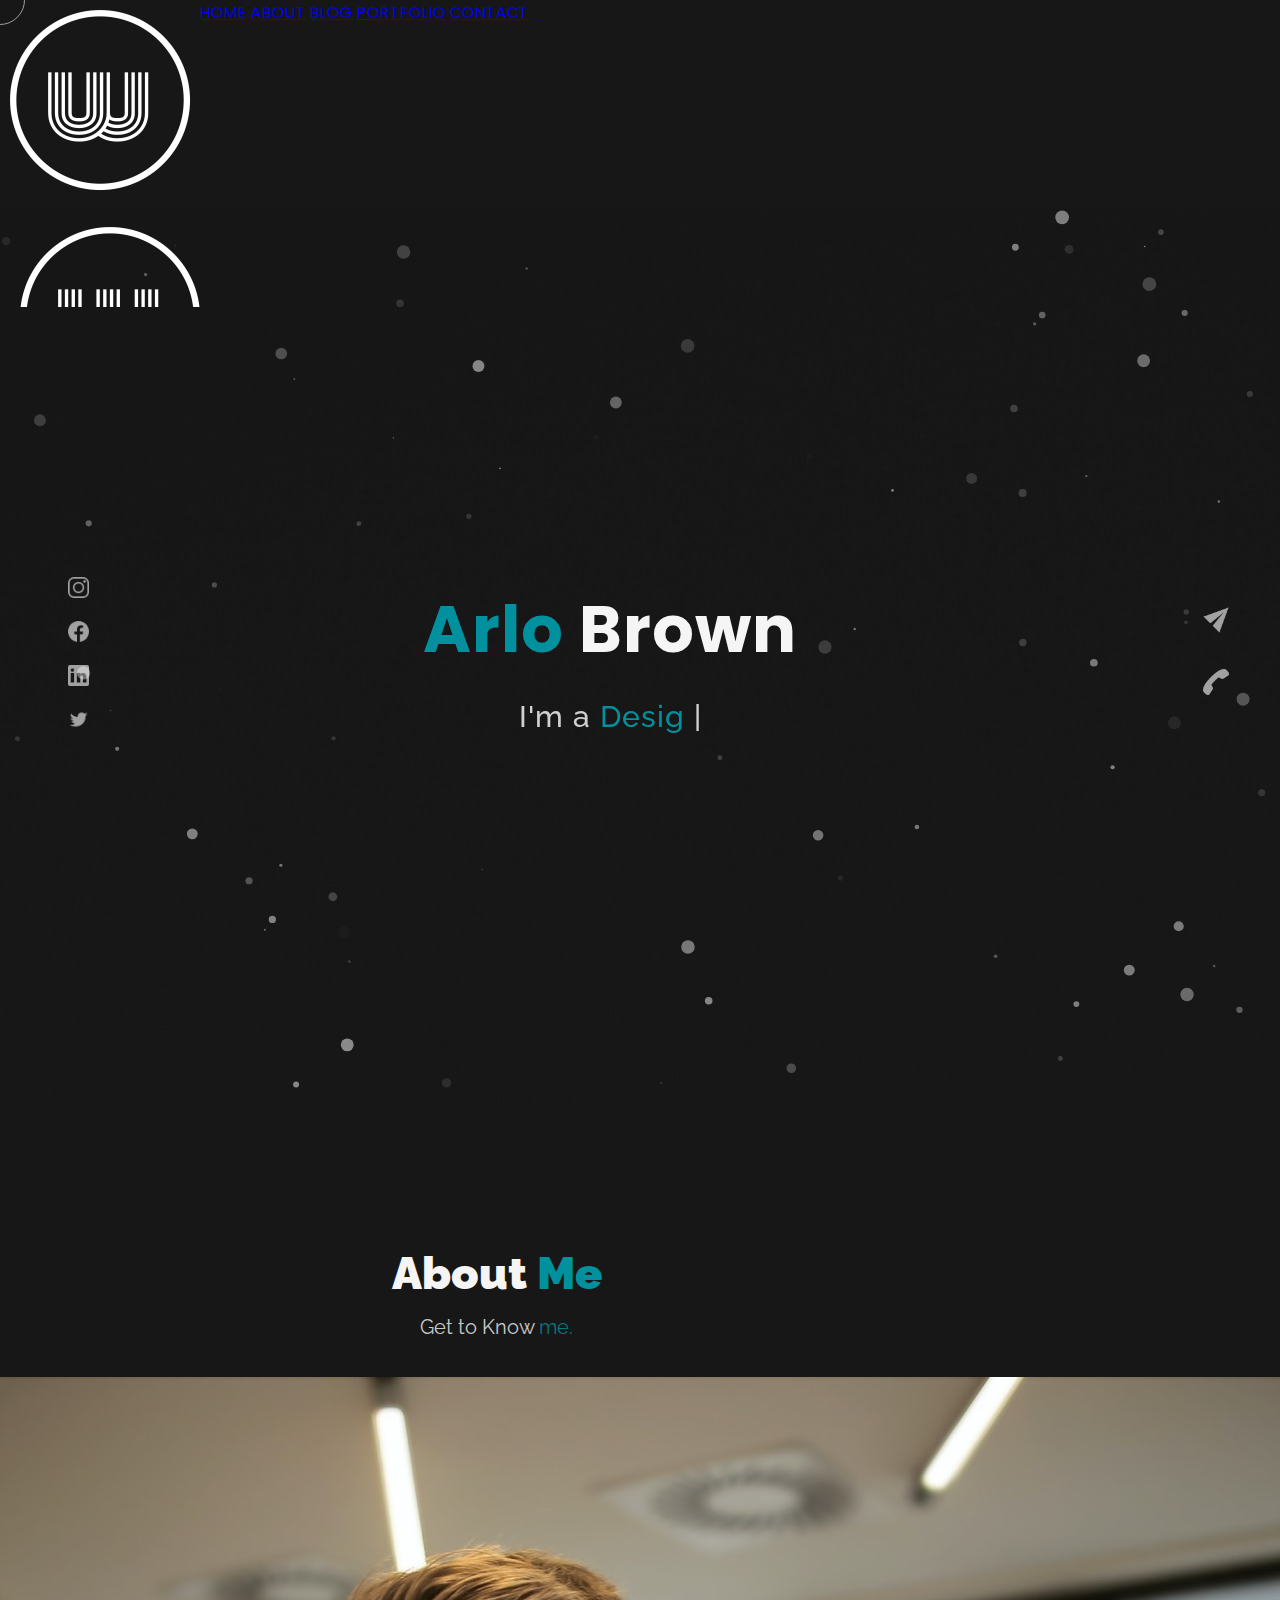
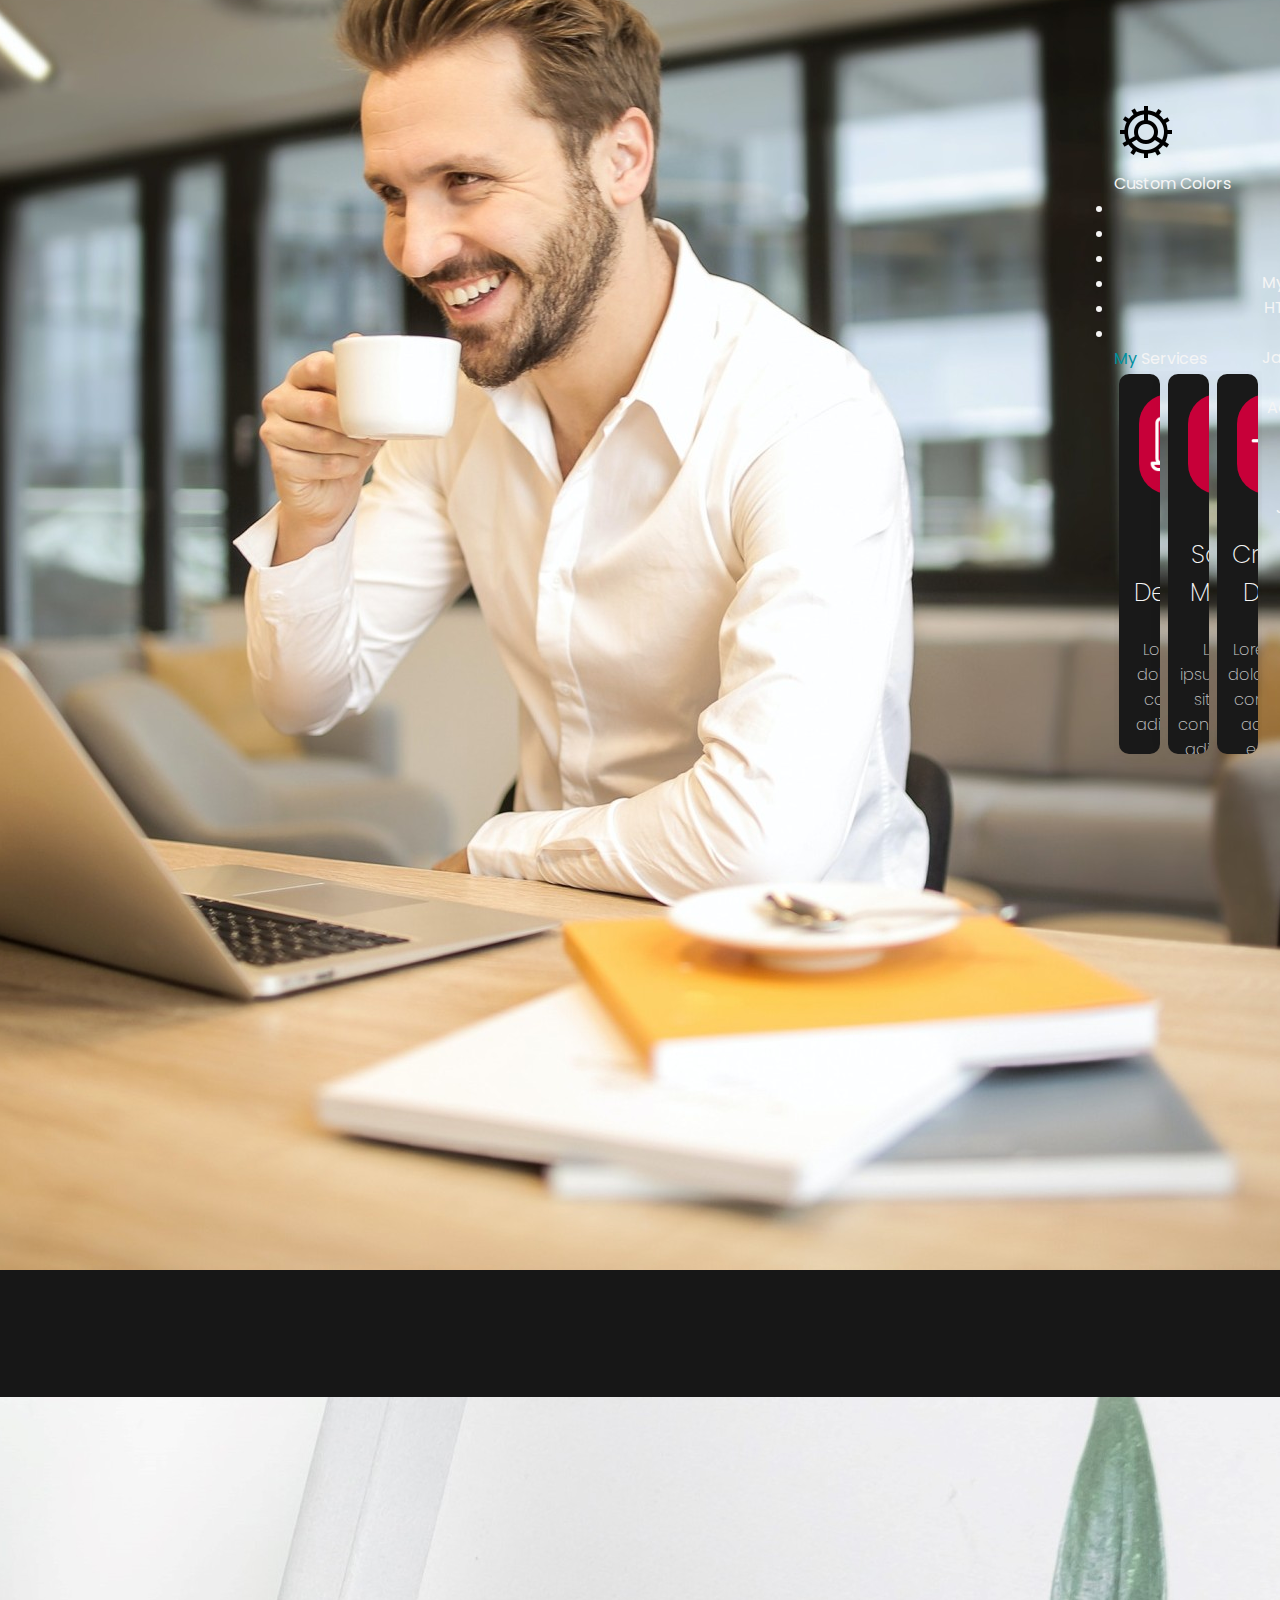
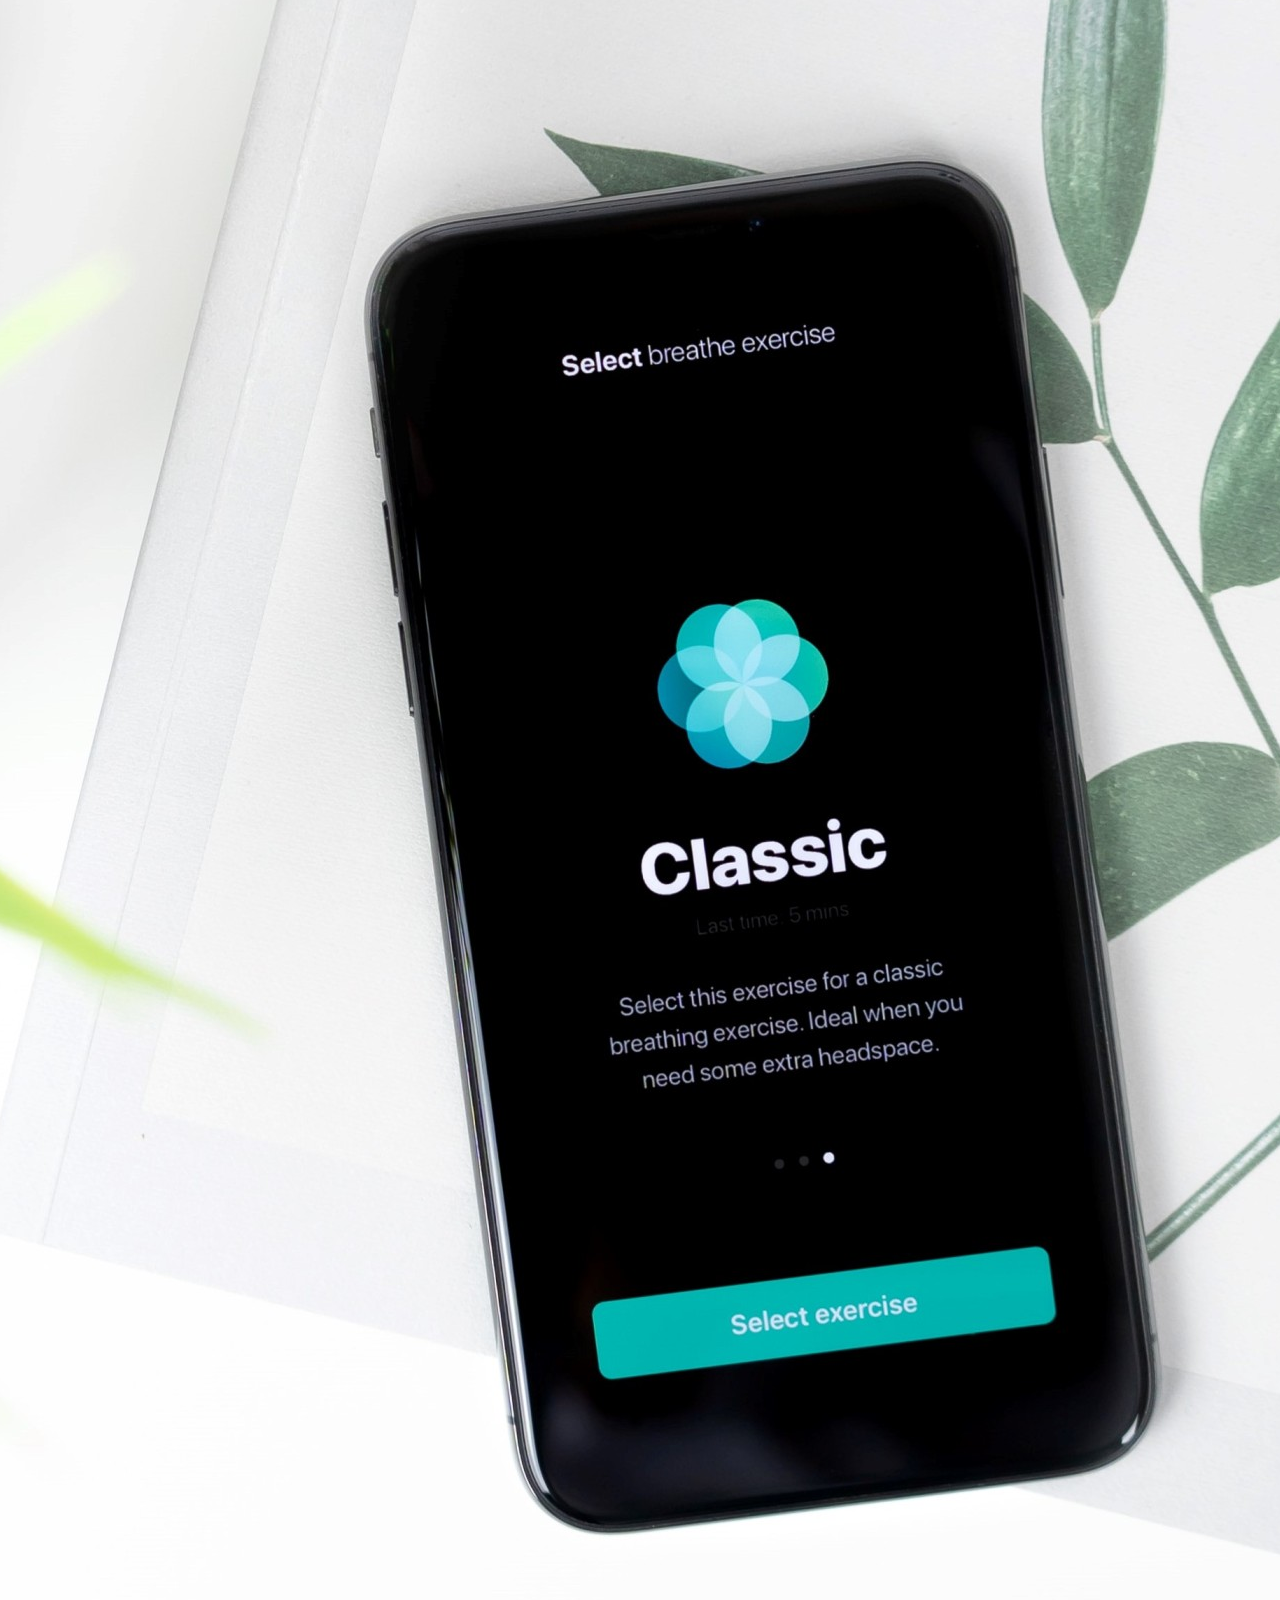
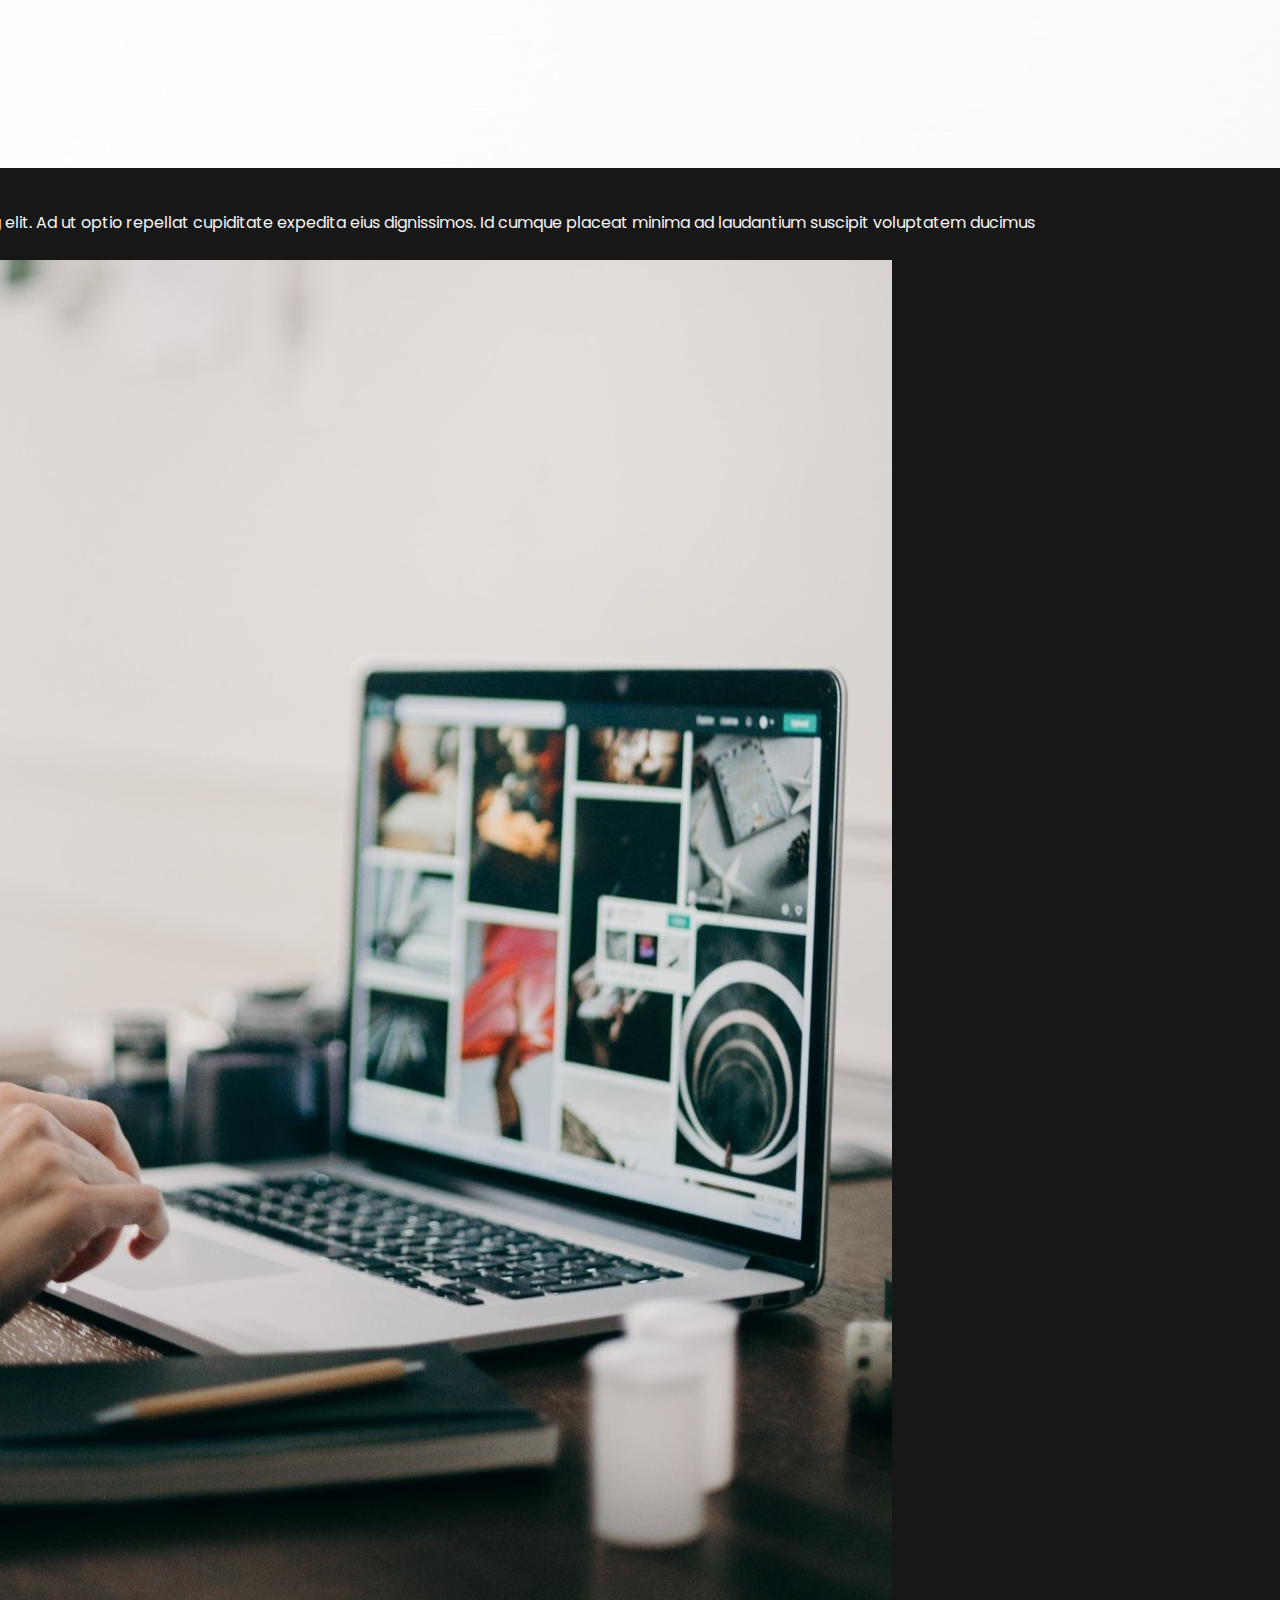
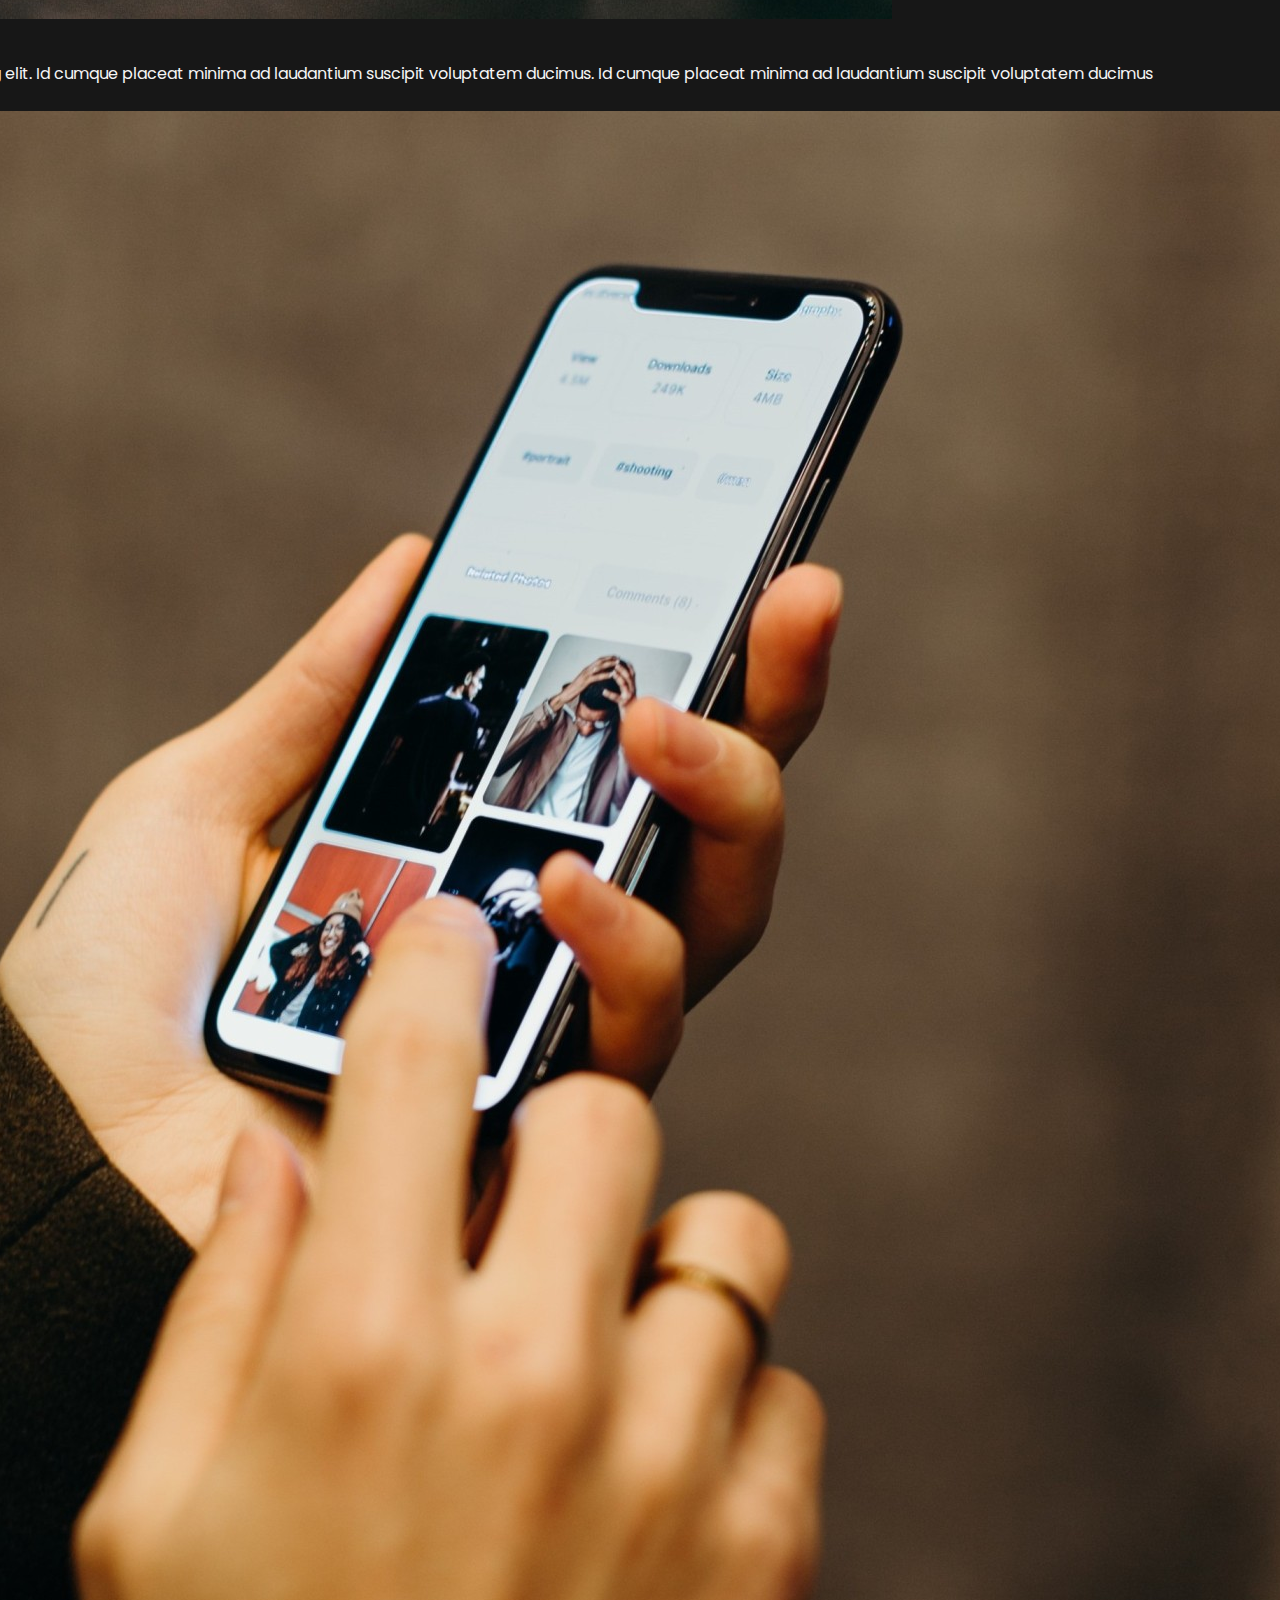
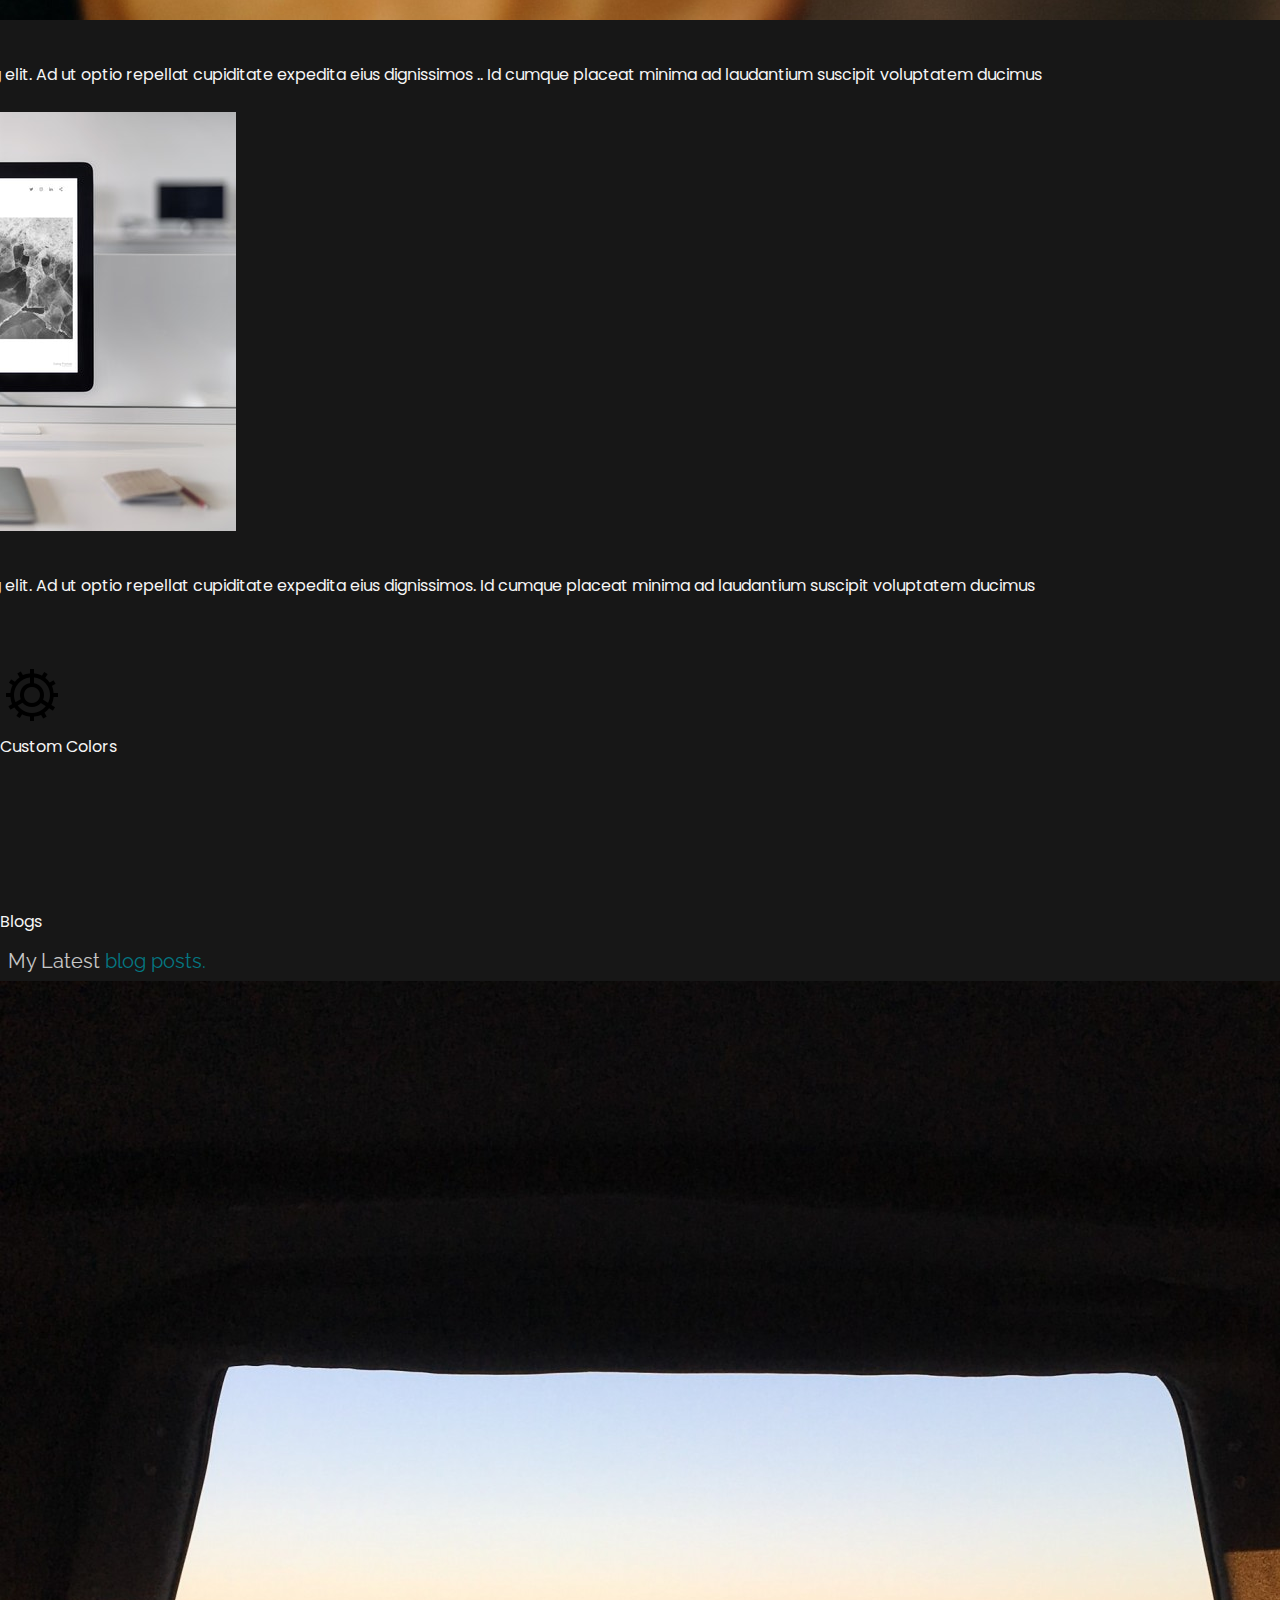
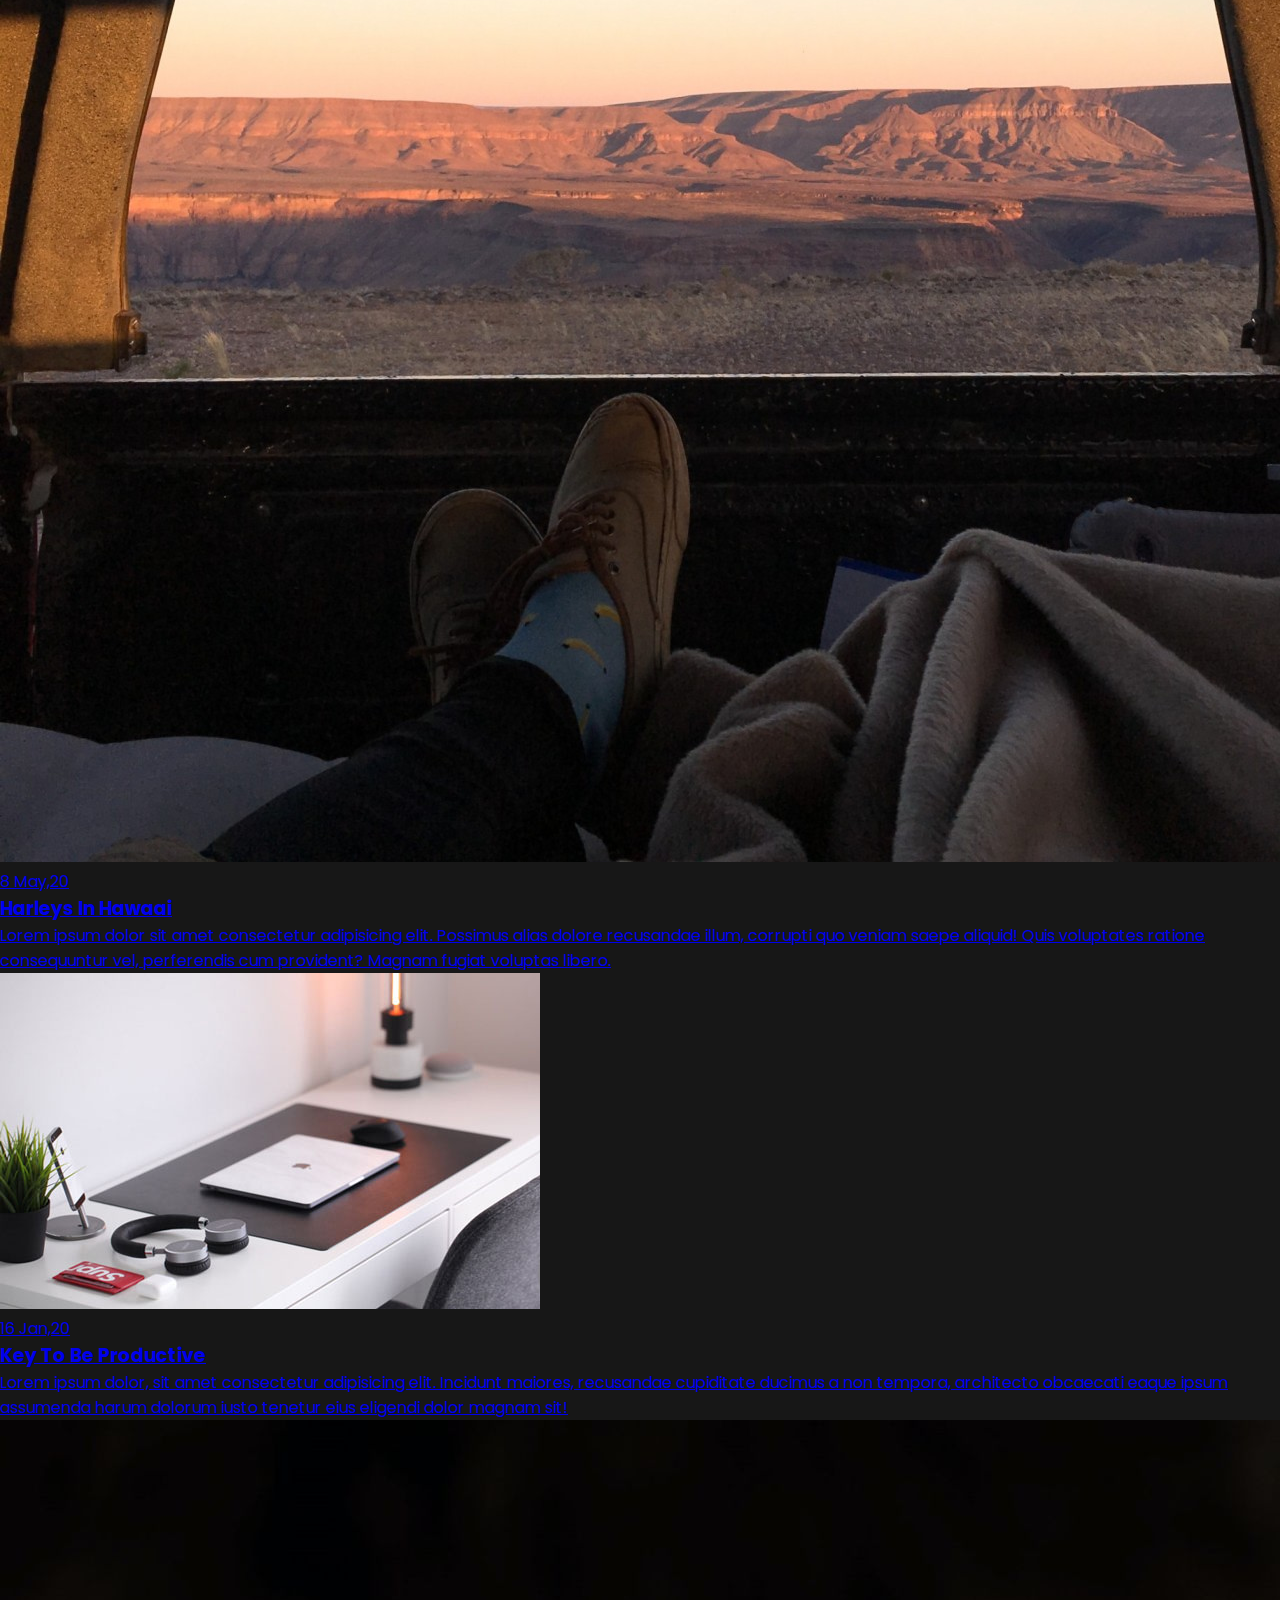
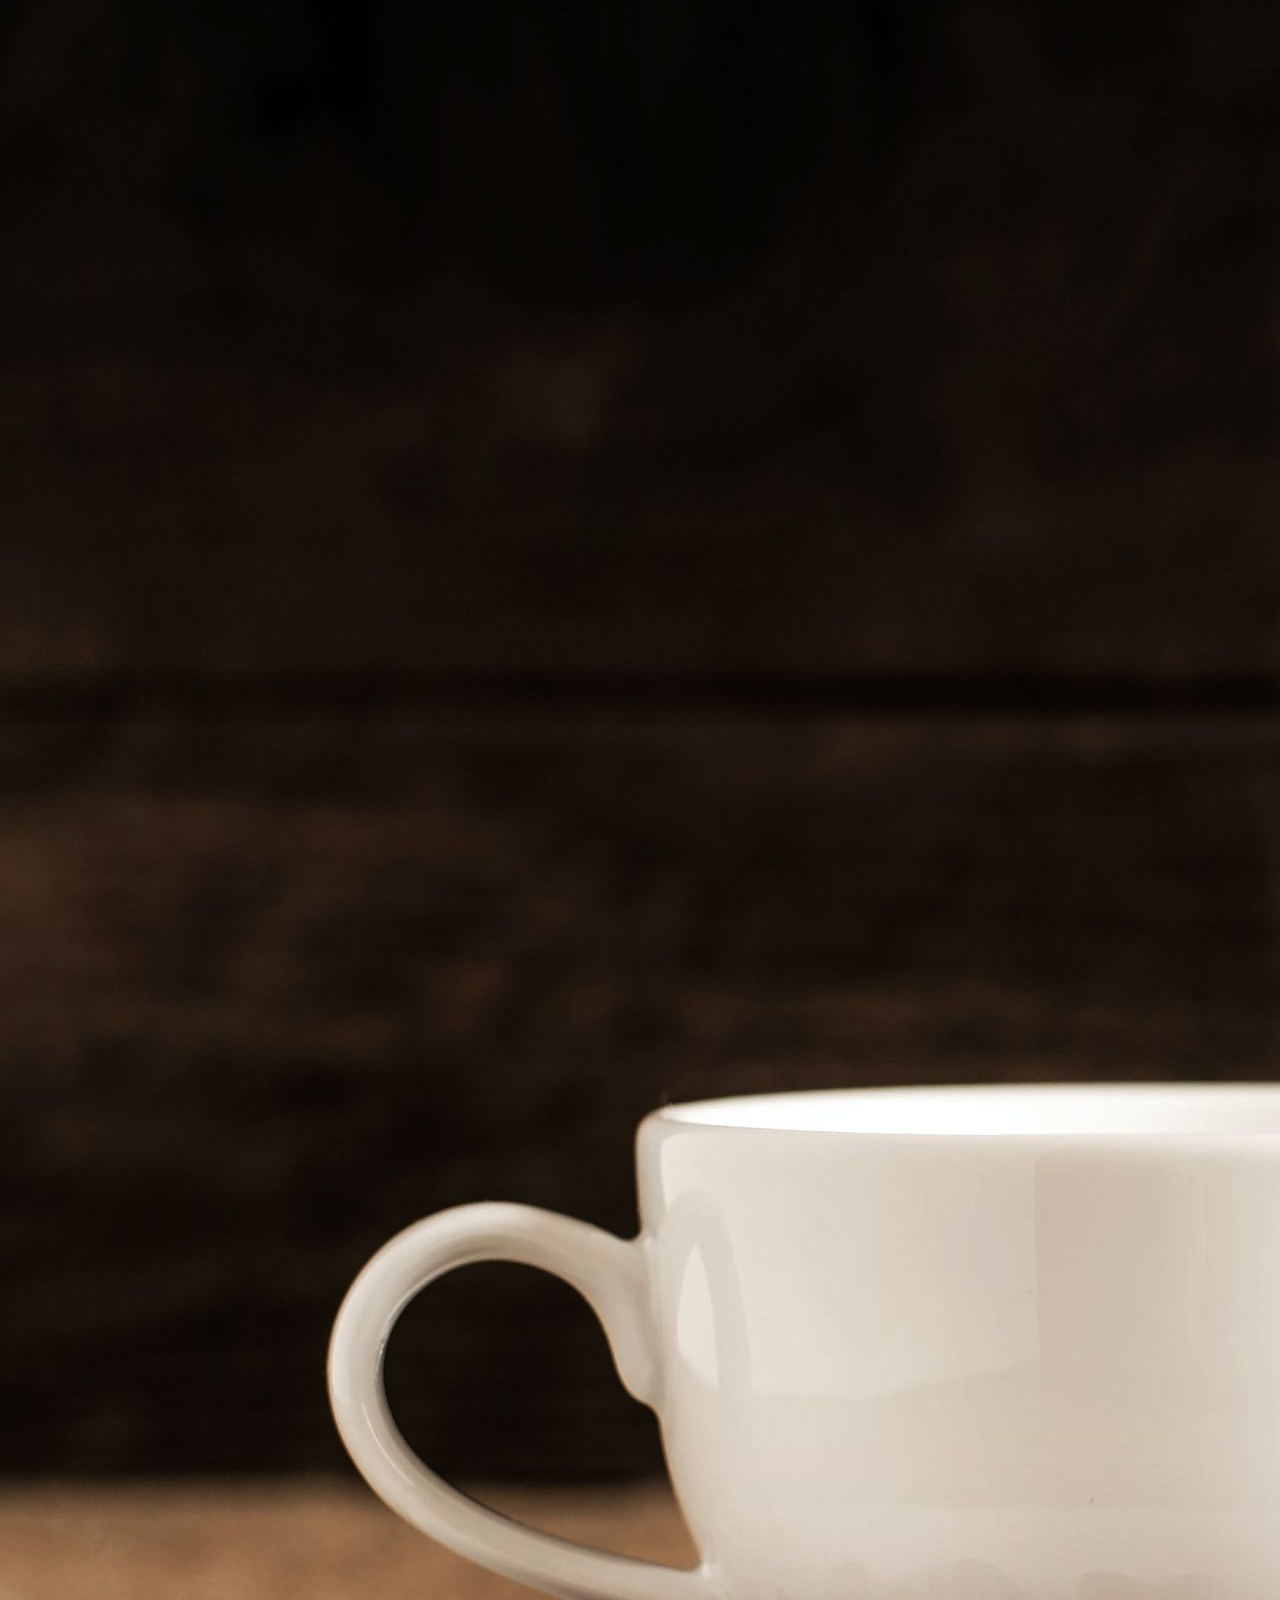
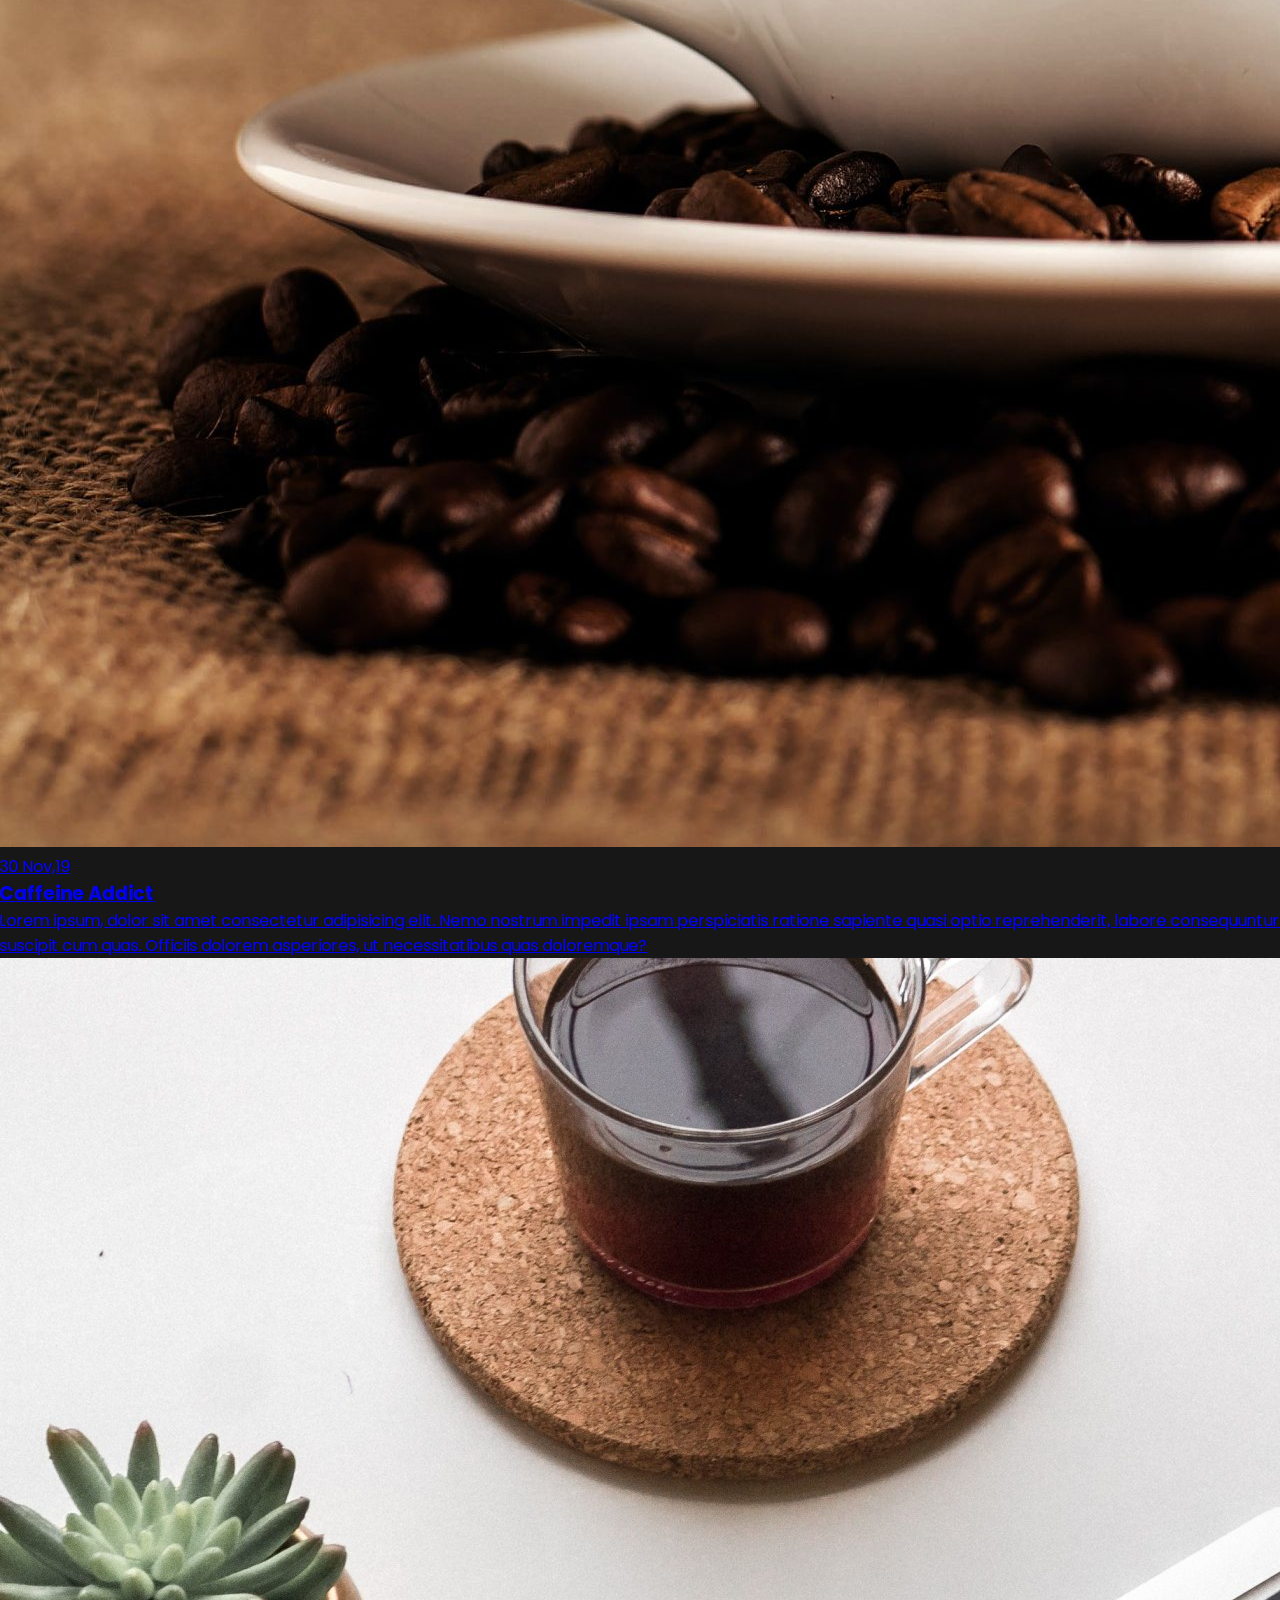
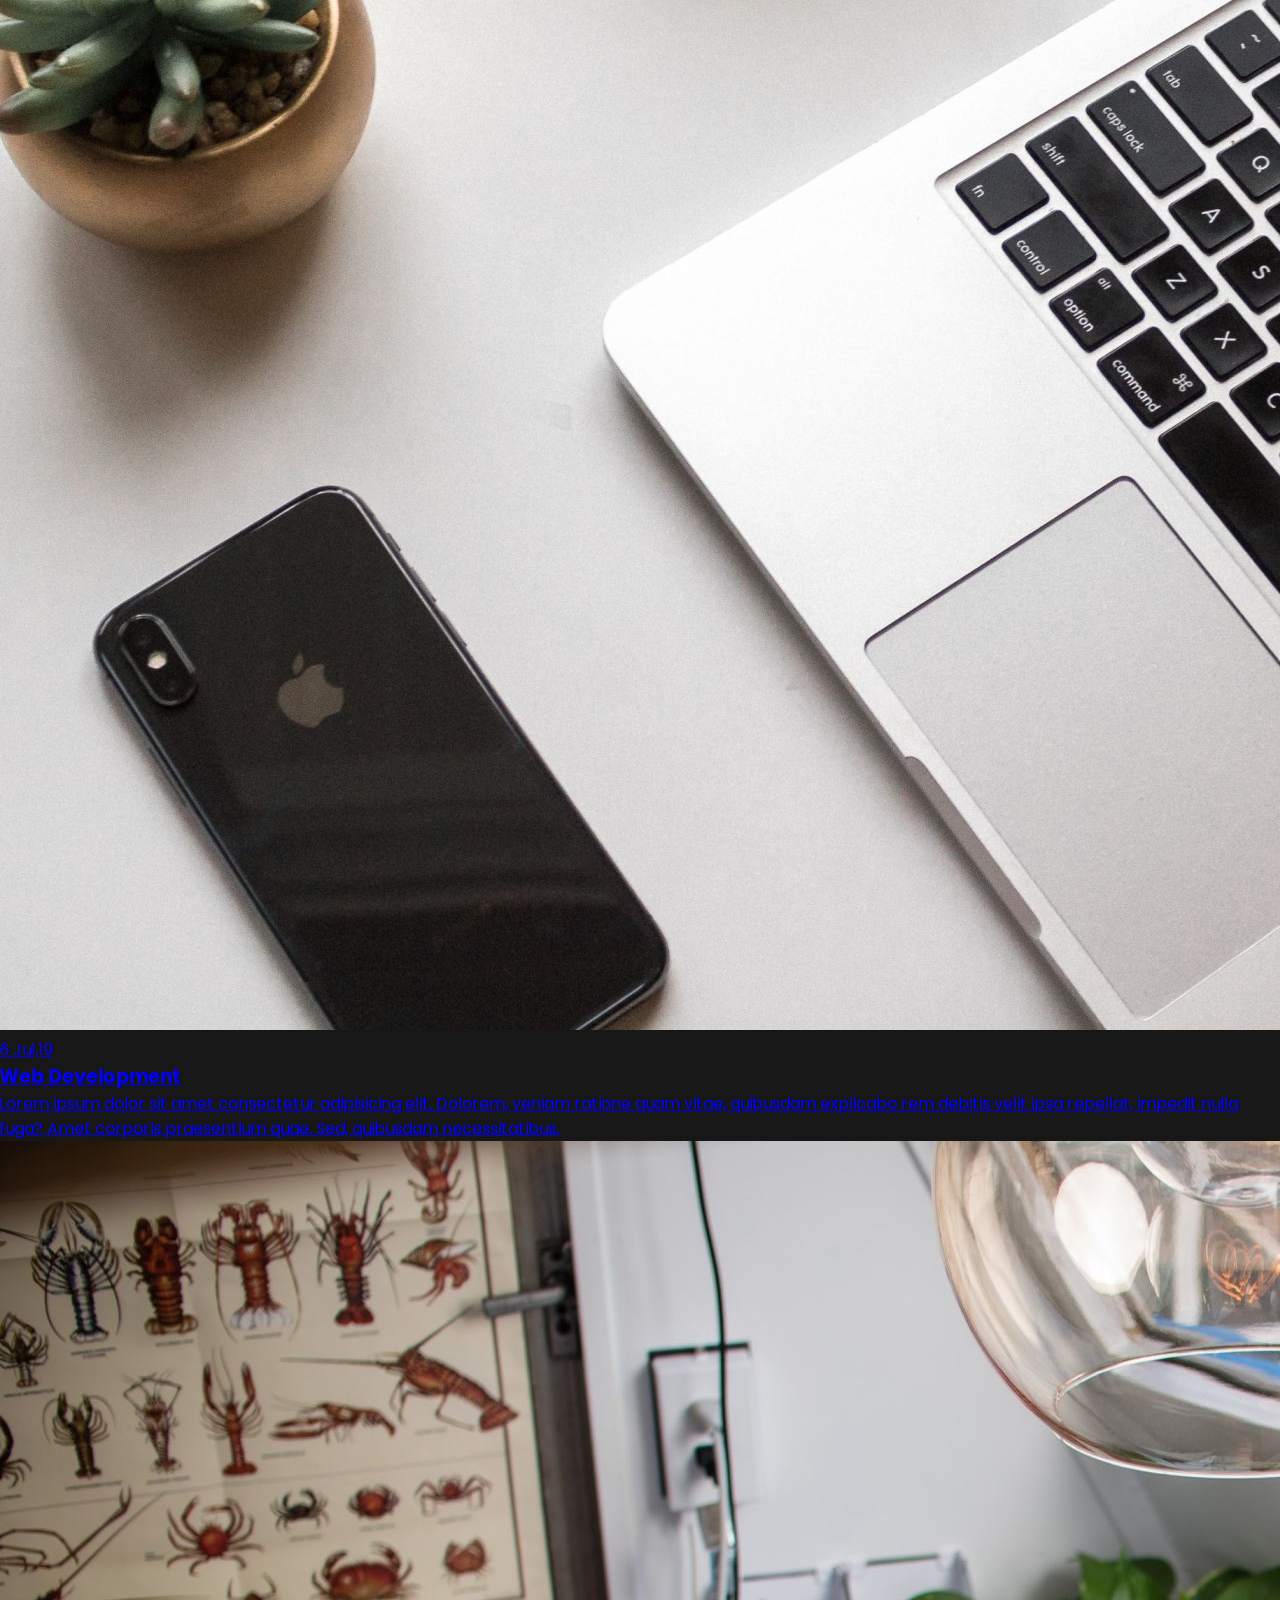
<file: themes/theme-snow.html>
<!DOCTYPE html>
<html lang="en">
<head>
    <meta charset="UTF-8">
    <meta name="viewport" content="width=device-width, initial-scale=1.0">
    <meta name="description" content="Willy Wonkas - Personal Portfolio Website Template" />
	<meta name="keywords" content="blog, business card, creative, creative portfolio, cv theme, online resume, personal, portfolio, professional cv, responsive portfolio, resume, resume theme, vcard" />
	<meta name="author" content="willy wonka" />
    <title>Willy Wonkas - Personal Portfolio Website Template</title>
  <!--favicon-img--> 
   <link rel="icon" type="image/png" href="images/favicon.png">
   <!--favicon-img-->
   <!--main css file should not be removed -->
    <link rel="stylesheet" href="css/index.css">
    <!--main css file-->
    <script src="https://cdnjs.cloudflare.com/ajax/libs/gsap/3.2.6/gsap.min.js"></script>
</head>
<body>
    <!--contains all the div-->
    <div id="all">
    <!--mouse  follower-->
        <div class="cursor"></div>
    <!--mouse  follower-->
    <!--loader-->
        <div id="loader">
            <span class="color">Arlo</span>Brown 
        </div>
    <!--loader-end-->
    <!--link-screen-->
        <div id="breaker">
        </div>
        <div id="breaker-two">
        </div>
    <!--link-screen-->
        <!--Main-Section-->
        <!--Navigator-fullscreen-->
        <div id="navigation-content">
            <div class="logo">
                <img src="images/willy wonka logo.png" alt="logo">
            </div>
            <div class="navigation-close">
                <span class="close-first"></span>
                <span class="close-second"></span>
            </div>
            <div class="navigation-links">
                <a href="#" data-text="HOME" id="home-link" >HOME</a>
                <a href="#" data-text="ABOUT" id="about-link" >ABOUT</a>
                <a href="#" data-text="BLOG" id="blog-link" >BLOG</a>
                <a href="#" data-text="PORTFOLIO" id="portfolio-link" >PORTFOLIO</a>
                <a href="#" data-text="CONTACT" id="contact-link" >CONTACT</a>
            </div>
        </div>
        <!--Navigator-Fullscreen END-->
          <!--Home Page-->
        <!--Menubar-->
        <div id="navigation-bar">
            <img src="images/willy wonka logo.png" alt="logo">
            <div class="menubar">
                <span class="first-span"></span>
                <span class="second-span"></span>
                <span class="third-span"></span>
            </div>
        </div>
        <!--Menubar End-->
          <!--Header-->
        <div id="header">
            <div id="particles"></div>
              <!--Social Media Links-->
            <div class="social-media-links">
               <a href="#"><img src="images/instagram logo.png" class="social-media" alt="instagram-logo"></a><!--Your instagram homepage link inser in place of "#"-->
                <a href="#"><img src="images/facebook logo.png" class="social-media" alt="facebook-logo"></a>
                <a href="#"><img src="images/linkedin logo.png" class="social-media" alt="linkedin-logo"></a>
                <a href="#"><img src="images/twitter logo.png" class="social-media" alt="twitter-logo"></a>

            </div>
            <!--Social Media Links end-->
            <div class="header-content">
                <div class="header-content-box">
                <div class="firstline"><span class="color">Arlo </span>Brown</div>
                <div class="secondline">
                I'm a
            <span class="txt-rotate color" data-period="1200"data-rotate='[ " Designer.", " Blogger.", " Freelancer." ]'></span>
            <span class="slash">|</span>
        </div>
                    <div class="contact">
                <a href="Mailto:#"><img src="images/mail.png" alt="email-pic" class="contactpic"></a><!--Your email Id write in place of "#"-->
                <a href="Tel:#"><img src="images/call.png" alt="phone-pic" class="contactpic"></a><!--Your telephone number Id write in place of "#"-->
                    </div>    
            </div>
            </div>
            <!--header image-->
            <div class="header-image">
            <img src="images/man.jpg" alt="logo">
            </div>
            <!--header image end-->
        </div>
           <!--Header End-->
        <!--HomePage End-->
        <!--Main-Section End-->
        <!--about-->
        <div id="about">
            <div class="color-changer">
            <div class="color-panel">
                <img src="images/gear.png" alt="">
            </div>
            <div class="color-selector">
                <div class="heading">Custom Colors</div>
                <div class="colors">
                    <ul >
                    <li>
                        <a href="#0" class="color-red " title="color-red"></a>
                    </li>
                    <li>
                        <a href="#0" class="color-purple" title="color-purple"></a>
                    </li>
                    <li>
                        <a href="#0" class="color-malt" title="color-malt"></a>
                    </li>
                    <li>
                        <a href="#0" class="color-green" title="color-green"></a>
                    </li>
                    <li>
                        <a href="#0" class="color-blue" title="color-blue"></a>
                    </li>
                    <li>
                        <a href="#0" class="color-orange" title="color-orange"></a>
                    </li>
                    </ul>
                </div>
            </div>
            </div>
            <!--about content-->
            <div id="about-content">
                <div class="about-header">
                    About <span class="color">Me</span>
                    <span class ="header-caption">Get to Know <span class="color"> me.</span></span>
                </div>
                <div class="about-main">
            <div class="about-first-paragraph wow">
            <!--about description-->
               <span class="about-first-line">
                    I'm creative 
                    <span class="color">web developer</span>
                     based in New York , USA </span>
                     <br>
               <span class="about-second-line"> With 20 years of experience as a professional Web developer, I have acquired the skills and knowledge necessary to make your project a success. I enjoy every step while working.</span>
               <div class="cv">
                <a href="#"><button>Download <span class="colors">CV</span></button></a>
            </div>
            </div>
            <!--about picture-->
            <div class="about-img">
                <img src="images/about.jpg" alt="Your Image">
            </div>
            </div>
    
            </div>
            <!--services start-->
            <div id="services">
                <div class="color-changer">
                    <div class="color-panel">
                        <img src="images/gear.png" alt="">
                    </div>
                    <div class="color-selector">
                        <div class="heading">Custom Colors</div>
                        <div class="colors">
                            <ul >
                            <li>
                                <a href="#0" class="color-red " title="color-red"></a>
                            </li>
                            <li>
                                <a href="#0" class="color-purple" title="color-purple"></a>
                            </li>
                            <li>
                                <a href="#0" class="color-malt" title="color-malt"></a>
                            </li>
                            <li>
                                <a href="#0" class="color-green" title="color-green"></a>
                            </li>
                            <li>
                                <a href="#0" class="color-blue" title="color-blue"></a>
                            </li>
                            <li>
                                <a href="#0" class="color-orange" title="color-orange"></a>
                            </li>
                            </ul>
                        </div>
                    </div>
                    </div>
            <!--services header-->
                    <div class="services-heading wow">
                        <span class="color">My</span> Services
                    </div>
            <!--services header end-->
            <!--services content-->
                    <div class="services-content">
                           <div class="service-one service wow">
                               <div class="service-img">
                               <img src="images/coding.png" alt="service-one">
                               </div>
                               <div class="service-description">
                                <h2>Web Designing</h2>
                                <p>Lorem ipsum dolor sit amet consectetur adipisicing elit. Quod quibusdam possimus</p>
                               </div>
                           </div>
                           <div class="service-two service wow">
                               <div class="service-img">
                               <img src="images/instagram.png" alt="service-two">
                               </div>
                               <div class="service-description">
                                <h2>Social Media</h2>
                                <p>Lorem ipsum dolor sit amet consectetur adipisicing elit. Quod quibusdam possimus</p>
                               </div>
                           </div>
                           <div class="service-three service wow">
                            <div class="service-img">
                               <img src="images/bulb.png" alt="service-three">
                            </div>
                            <div class="service-description">
                                <h2>Creative Design</h2>
                                <p>Lorem ipsum dolor sit amet consectetur adipisicing elit. Quod quibusdam possimus</p>
                            </div>
                        </div>
                    </div>
            </div>
            <!--services content end-->
            <!--services end-->
            <div id="skills">
                <div class="skills-header">
                     My <span class="color"> Skills</span>
                </div>
                <div class="skills-content " style="text-align: center;">
                    <div class="skill-html skill">
                        <div class="skill-text">
                    <div class="html">
                        HTML/CSS
                    </div>
                        </div>
                    <div class="html-prog wow prog">
                 <div class="html-progress wow">95%</div>
                    </div>
                    </div>
                    <div class="skill-html skill">
                        <div class="skill-text">
                    <div class="html">
                      Javascript
                    </div>
                        </div>
                    <div class="html-prog wow prog">
                 <div class="js-progress wow">90%</div>
                    </div>
                    </div>
                    <div class="skill-html skill">
                        <div class="skill-text">
                    <div class="html">
                        Adobe Ps
                    </div>
                        </div>
                    <div class="html-prog wow prog">
                 <div class="adobe-progress wow">83%</div>
                    </div>
                    </div>
                    <div class="skill-html skill">
                        <div class="skill-text">
                    <div class="html">
                        PHP
                    </div>
                        </div>
                    <div class="html-prog wow prog">
                 <div class="php-progress wow">87%</div>
                    </div>
                    </div>
                    <div class="skill-html skill">
                        <div class="skill-text">
                    <div class="html">
                        JQuery
                    </div>
                        </div>
                    <div class="html-prog wow prog">
                 <div class="jquery-progress wow">94%</div>
                    </div>
                    </div>
                    <div class="skill-html skill">
                        <div class="skill-text">
                    <div class="html">
                        SEO
                    </div>
                        </div>
                    <div class="html-prog wow prog">
                 <div class="seo-progress wow">84%</div>
                    </div>
                    </div>
                </div>
            </div>
    <!--copyright-section You Can Remove After Downloading-->
            <div class="footer">
             <div class="footer-text">
                 <img src="./images/copyright.png" alt="copyright-img" class="images" height="14px"> Willy Wonkas
             </div>
            </div>
    <!--copyright-section-->
        </div>
        <!--about end-->
        <!--portfolio-->
        <div id="portfolio">
            <div class="color-changer">
                <div class="color-panel">
                    <img src="images/gear.png" alt="">
                </div>
                <div class="color-selector">
                    <div class="heading">Custom Colors</div>
                    <div class="colors">
                        <ul >
                        <li>
                            <a href="#0" class="color-red " title="color-red"></a>
                        </li>
                        <li>
                            <a href="#0" class="color-purple" title="color-purple"></a>
                        </li>
                        <li>
                            <a href="#0" class="color-malt" title="color-malt"></a>
                        </li>
                        <li>
                            <a href="#0" class="color-green" title="color-green"></a>
                        </li>
                        <li>
                            <a href="#0" class="color-blue" title="color-blue"></a>
                        </li>
                        <li>
                            <a href="#0" class="color-orange" title="color-orange"></a>
                        </li>
                        </ul>
                    </div>
                </div>
                </div>
            <div class="portfolio-header"> <span class="color"> My </span> Portfolio
            <span class ="header-caption"> Some Of My <span class="color"> Works</span></span></div>
             <div id="portfolio-content">
                 <div class="portfolio portfolio-first">
                     <div class="portfolio-image">
                        <img src="images/portfolio-first.jpg" alt="portfolio-first">
                     </div>
                     <div class="portfolio-text">
                         <h2>App Idea</h2>
                         <p>Lorem, ipsum dolor sit amet consectetur adipisicing elit. Ad ut optio repellat cupiditate 
                             expedita eius dignissimos. Id cumque placeat minima ad laudantium suscipit voluptatem ducimus</p>
                         <div class="button"><a href="#"><button><span class="index"> View Project<i class="gg-arrow-right"></i></span></button></a></div>
                     </div>
                 </div>
                 <div class="portfolio portfolio-second">
                    <div class="portfolio-image">
                        <img src="images/portfolio-second.jpg" alt="portfolio-second">
                    </div>
                    <div class="portfolio-text">
                        <h2>Web Designing</h2>
                        <p>Lorem ipsum dolor sit, amet consectetur adipisicing elit. Id cumque placeat minima ad laudantium suscipit
                             voluptatem ducimus. Id cumque placeat minima ad laudantium suscipit voluptatem ducimus</p>
                        <div class="button"><a href="#"><button><span class="index"> View Project<i class="gg-arrow-right"></i></span></button></a></div>
                    </div>
                </div>
             
                <div class="portfolio portfolio-third">
                    <div class="portfolio-image">
                        <img src="images/portfolio-third.jpg" alt="portfolio-third">
                    </div>
                    <div class="portfolio-text">
                        <h2>UI Designing</h2>
                        <p>Lorem, ipsum dolor sit amet consectetur adipisicing elit. Ad ut optio repellat cupiditate expedita eius dignissimos
                            .. Id cumque placeat minima ad laudantium suscipit voluptatem ducimus</p>
                        <div class="button"><a href="#"><button><span class="index"> View Project<i class="gg-arrow-right"></i></span></button></a></div>
                    </div>
                </div>
                <div class="portfolio portfolio-fourth">
                    <div class=" portfolio-image">
                        <img src="images/portfolio-fourth.jpg" alt="portfolio-fourth">
                    </div>
                    <div class="portfolio-text">
                        <h2>Wow Graphics</h2>
                        <p>Lorem, ipsum dolor sit amet consectetur adipisicing elit. Ad ut optio repellat cupiditate
                             expedita eius dignissimos. Id cumque placeat minima ad laudantium suscipit voluptatem ducimus</p>
                        <div class="button"><a href="#"><button><span class="index"> View Project<i class="gg-arrow-right"></i></span></button></a></div>
                    </div>
                </div>
                 </div>
                    <!--copyright-section You Can Remove After Downloading-->
            <div class="footer">
                <div class="footer-text">
                    <img src="./images/copyright.png" alt="copyright-img" class="images" height="14px"> Willy Wonkas
                </div>
               </div>
       <!--copyright-section-->
             </div>
        <!--portfolio end-->
        <!--blog-->
        <div id="blog">
            <div class="color-changer">
                <div class="color-panel">
                    <img src="images/gear.png" alt="">
                </div>
                <div class="color-selector">
                    <div class="heading">Custom Colors</div>
                    <div class="colors">
                        <ul >
                        <li>
                            <a href="#0" class="color-red " title="color-red"></a>
                        </li>
                        <li>
                            <a href="#0" class="color-purple" title="color-purple"></a>
                        </li>
                        <li>
                            <a href="#0" class="color-malt" title="color-malt"></a>
                        </li>
                        <li>
                            <a href="#0" class="color-green" title="color-green"></a>
                        </li>
                        <li>
                            <a href="#0" class="color-blue" title="color-blue"></a>
                        </li>
                        <li>
                            <a href="#0" class="color-orange" title="color-orange"></a>
                        </li>
                        </ul>
                    </div>
                </div>
                </div>
        <div class="blog-header"> Blogs</span>
            <span class ="header-caption"> My Latest <span class="color"> blog posts.</span></span></div>
            <div class="blog-content">
                 <div class="blogs">
                     <a href="#">
                     <div class="img">
                        <img src="images/post-one.jpg" alt="blog-one">
                        <div class="blog-date">8 May,20</div>
                     </div>
                     <div class="blog-text">
                         <h3>Harleys In Hawaai</h3>
                         <p>Lorem ipsum dolor sit amet consectetur adipisicing elit. Possimus alias dolore recusandae illum, corrupti quo 
                             veniam saepe aliquid! Quis voluptates ratione consequuntur vel, perferendis cum provident? Magnam fugiat voluptas
                              libero.</p>
                     </div></a>
                 </div>      
                 <div class="blogs">
                    <a href="#">
                    <div class="img">
                        <img src="images/post-two.jpg" alt="blog-two">
                        <div class="blog-date">16 Jan,20</div>
                    </div>
                    <div class="blog-text">
                        <h3>Key To Be Productive</h3>
                        <p>Lorem ipsum dolor, sit amet consectetur adipisicing elit. Incidunt maiores, 
                            recusandae cupiditate ducimus a non tempora, architecto obcaecati eaque ipsum assumenda harum dolorum iusto tenetur
                             eius eligendi dolor magnam sit!</p>
                    </div></a>
                </div>      
                <div class="blogs">
                    <a href="#">
                    <div class="img">
                        <img src="images/post-three.jpg" alt="blog-three">
                        <div class="blog-date">30 Nov,19</div>
                    </div>
                    <div class="blog-text">
                        <h3>Caffeine Addict</h3>
                        <p>Lorem ipsum, dolor sit amet consectetur adipisicing elit. Nemo nostrum impedit 
                            ipsam perspiciatis ratione sapiente quasi optio reprehenderit, labore consequuntur suscipit cum quas.
                             Officiis dolorem asperiores, ut necessitatibus quas doloremque?</p>
                    </div></a>
                </div>
                <div class="blogs">
                    <a href="#">
                    <div class="img">
                        <img src="images/post-four.jpg" alt="blog-four">
                        <div class="blog-date">6 Jul,19</div>
                    </div>
                    <div class="blog-text">
                        <h3>Web Development</h3>
                        <p>Lorem ipsum dolor sit amet consectetur adipisicing elit. Dolorem, veniam ratione quam vitae,
                             quibusdam explicabo rem debitis velit ipsa repellat, impedit nulla fuga? Amet corporis praesentium quae.
                              Sed, quibusdam necessitatibus.</p>
                    </div></a>
                </div>  
                <div class="blogs">
                    <a href="#">
                    <div class="img">
                        <img src="images/post-five.jpg" alt="blog-five">
                        <div class="blog-date">1 Jun,19</div>
                    </div>
                    <div class="blog-text">
                        <h3>Work From Home</h3>
                        <p>Lorem ipsum dolor sit amet consectetur adipisicing elit. Fuga sunt eum necessitatibus rem 
                            dignissimos nulla mollitia cumque, provident officiis non vitae? Animi aut doloremque illum, soluta hic minus 
                            sint explicabo..</p>
                    </div></a>
                </div>  
                <div class="blogs">
                    <a href="#">
                    <div class="img">
                        <img src="images/post-six.jpg" alt="blog-six">
                        <div class="blog-date">28 Feb,19</div>
                    </div>
                    <div class="blog-text">
                        <h3>Business Trip</h3>
                        <p>Lorem ipsum dolor sit amet consectetur adipisicing elit. Explicabo tempora dolorum fuga ratione, unde, 
                            ex quaerat iste numquam nemo nihil nobis rem sint quia recusandae dignissimos quos ut rerum nam.</p>
                    </div></a>
                </div>        
            </div>
               <!--copyright-section You Can Remove After Downloading-->
               <div class="footer">
                <div class="footer-text">
                    <img src="./images/copyright.png" alt="copyright-img" class="images" height="14px"> Willy Wonkas
                </div>
               </div>
       <!--copyright-section-->
        </div>
        <!--blog end-->
        <!--contact-->
     <div id="contact">
        <div class="color-changer">
            <div class="color-panel">
                <img src="images/gear.png" alt="">
            </div>
            <div class="color-selector">
                <div class="heading">Custom Colors</div>
                <div class="colors">
                    <ul >
                    <li>
                        <a href="#0" class="color-red " title="color-red"></a>
                    </li>
                    <li>
                        <a href="#0" class="color-purple" title="color-purple"></a>
                    </li>
                    <li>
                        <a href="#0" class="color-malt" title="color-malt"></a>
                    </li>
                    <li>
                        <a href="#0" class="color-green" title="color-green"></a>
                    </li>
                    <li>
                        <a href="#0" class="color-blue" title="color-blue"></a>
                    </li>
                    <li>
                        <a href="#0" class="color-orange" title="color-orange"></a>
                    </li>
                    </ul>
                </div>
            </div>
            </div>
         <div class="contact-header">Contact <span class="color"> Me</span>
        <div class="contact-header-caption"> <span class="color"> Get</span> In Touch.</div></div>
        <div class="contact-content">
            <!--Contact form-->
             <div class="contact-form">
                 <div class="form-header">
                     Message Me
                 </div>
                 <form id="myForm" action="#">
                    <div class="input-line">
                        <input  id="name" type="text" placeholder="Name" class="input-name">
                        <input id="email" type="email" placeholder="Email"  class="input-name">
                    </div>
                    <input type="text" id="subject" placeholder="subject" class="input-subject">
                    <textarea id ="body" class="input-textarea" placeholder="message"></textarea>
                    <button type="button" id ="submit" value="send">Submit</button>
                 </form>
               
             </div>
            <!--Contact form-->
            <!--Contact information-->
             <div class="contact-info">
                <div class="contact-info-header">
                    Contact Info
                </div>
                <div class="contact-info-content">
                <div class="contect-info-content-line">
                    <img src="./images/icon-name.png" class="icon" alt="name-icon">
                    <div class="contact-info-icon-text">
                        <h6>Name</h6>
                        <p>Arlo Brown</p>
                  </div>
                </div>
                <div class="contect-info-content-line">
                  <img src="./images/icon-location.png" class="icon" alt="location-icon">
                  <div class="contact-info-icon-text">
                      <h6>Location</h6>
                      <p>New York, USA</p>
                </div>
              </div>
              <div class="contect-info-content-line">
                  <img src="./images/icon-phone.png" class="icon" alt="phone-icon">
                  <div class="contact-info-icon-text">
                      <h6>Call</h6>
                      <p>+9865376531</p>
                </div>
              </div>
              
              <div class="contect-info-content-line">
                  <img src="./images/icon-email.png" class="icon" alt="email-icon">
                  <div class="contact-info-icon-text">
                      <h6>Email</h6>
                      <p>Info@example.com</p>
                </div>
              </div>
                </div>
            <!--Contact information end-->
           </div>
        </div>
                    <!--copyright-section You Can Remove After Downloading-->
                    <div class="footer">
                        <div class="footer-text">
                            <img src="./images/copyright.png" alt="copyright-img" class="images" height="14px"> Willy Wonkas
                        </div>
                       </div>
               <!--copyright-section-->
     </div>
        <!--contact end-->
    </div>
    <!--all the divisions-->
    <script src="js/jquery.min.js"></script>
    <script src="js/particles.js"></script>
    <script src="js/particles.min.js"></script>
    <script src="js/index.js"></script>
    <!--particles script-->
<script>
    particlesJS("particles", {"particles":{"number":{"value":60,"density":{"enable":true,"value_area":800}},"color":{"value":"#fff"},"shape":{"type":"circle","stroke":{"width":0,"color":"#000000"},"polygon":{"nb_sides":5},"image":{"src":"img/github.svg","width":100,"height":100}},"opacity":{"value":0.5,"random":true,"anim":{"enable":false,"speed":1,"opacity_min":0.1,"sync":false}},"size":{"value":7,"random":true,"anim":{"enable":false,"speed":40,"size_min":0.1,"sync":false}},"line_linked":{"enable":false,"distance":500,"color":"#ffffff","opacity":0.4,"width":2},"move":{"enable":true,"speed":3,"direction":"bottom","random":false,"straight":false,"out_mode":"out","bounce":false,"attract":{"enable":false,"rotateX":600,"rotateY":1200}}},"interactivity":{"detect_on":"canvas","events":{"onhover":{"enable":true,"mode":"bubble"},"onclick":{"enable":true,"mode":"repulse"},"resize":true},"modes":{"grab":{"distance":400,"line_linked":{"opacity":0.5}},"bubble":{"distance":400,"size":4,"duration":0.3,"opacity":1,"speed":3},"repulse":{"distance":200,"duration":0.4},"push":{"particles_nb":4},"remove":{"particles_nb":2}}},"retina_detect":true});
</script>

</body>
</html>
</file>
<file: themes/css/index.css>
/* ===== BASE STYLES ===== */
@import url('https://fonts.googleapis.com/css?family=Raleway:300&display=swap');
@import url('https://fonts.googleapis.com/css?family=Monoton&display=swap');
@import url('https://fonts.googleapis.com/css?family=Poppins:500&display=swap');

:root {
  --primary-color: #00909e;
  --secondary-color: #c70039;
  --bg-dark: #101010;
  --bg-darker: #050505;
  --bg-darkest: #020202;
  --text-light: whitesmoke;
  --text-muted: rgba(255, 255, 255, 0.8);
}

* {
  padding: 0;
  margin: 0;
  box-sizing: border-box;
}

html {
  background: var(--bg-dark);
  scroll-behavior: smooth;
}

body {
  user-select: none;
  height: auto;
  overflow-x: hidden;
  width: 100%;
  background: #171717;
  font-family: 'Poppins', sans-serif;
  color: var(--text-light);
}

/* ===== UTILITY CLASSES ===== */
.color { color: var(--primary-color); }
.colors { color: var(--text-light); }
.section { display: none; }

/* ===== SCROLLBAR ===== */
::-webkit-scrollbar {
  width: 4px;
  color: var(--secondary-color);
  transition: all .4s ease;
}

::-webkit-scrollbar-thumb {
  background: var(--secondary-color); 
  border-radius: 4px;
  transition: all .4s ease;
}

::-webkit-scrollbar-track {
  background: var(--bg-dark); 
  border-radius: 4px;
}

/* ===== FORM ELEMENTS ===== */
input::-webkit-outer-spin-button,
input::-webkit-inner-spin-button {
  -webkit-appearance: none;
  margin: 0;
}

input[type=number] {
  -moz-appearance: textfield;
}

/* ===== LOADER ===== */
#loader {
  display: flex;
  align-items: center;
  justify-content: center;
  flex-direction: column;
  height: 100vh;
  position: fixed;
  z-index: 100;
  background-color: #202020;
  color: var(--text-light);
  font-size: 70px;
  width: 100%;
}

/* ===== HEADER ===== */
#header {
  background:#171717;
  height: 100vh;
  width: 100%;
  overflow: hidden;
  animation: scale 1.5s ease;
  position: relative;
  display: block;
  z-index: 1; /* Add this line to establish stacking context */
}

.header-content {
  height: 100vh;
  width: 100%;
  position: absolute;
  display: flex;
  align-items: center;
  justify-content: center;
  flex-direction: column;
  color: var(--text-light);
  font-family: 'Raleway', sans-serif;
  font-weight: 400;
  letter-spacing: 1px;
  font-size: 50px;
  z-index: 2; /* Ensure this is higher than #header */
}

.header-content-box {
  z-index: 2;
  text-align: center;
  height: auto;
  padding-right: 60px;
  width: auto;
}

.header-content .firstline {
  font-weight: 700;
  font-family: 'Poppins', sans-serif;
  font-size: 65px;
}

.header-content .secondline {
  font-size: 30px;
  padding-top: 20px;
  font-weight: 500;
  color: var(--text-muted);
}
.header-content .contact{
    display: flex;
    position: absolute;
    width: 10%;
    right: 0;
    top: 0;
    height: 100%;
    align-items: center;
    justify-content: center;
    flex-direction: column;
    z-index: 3;
}
.header-content .contact a{
    z-index: 3;
}
.header-content .contact img{
    margin:10px;
    height:30px;
    opacity: .6;
    transition: all .4s ease;
}
.header-content .contact img:hover{
    opacity: 1;
    transform: scale(1.1);
}

/* ===== NAVIGATION ===== */
#navigation-bar {
  position: fixed;
  height: 100px;
  width: 100%;
  z-index: 3;
  padding: 10px;
  background: transparent;
  overflow: hidden;
}

.centered-container {
  position: absolute;
  top: 20px;
  left: 50%;
  transform: translateX(-50%);
  z-index: 100;
}

.centered-container nav {
  display: flex;
  gap: 6px;
  white-space: nowrap;
  background: rgba(255, 255, 255, 0.06);
  border: 1px solid rgba(255, 255, 255, 0.08);
  backdrop-filter: blur(12px);
  border-radius: 14px;
  padding: 6px;
}

.clickable-text {
  white-space: nowrap;
  padding: 10px 22px;
  color: rgba(255, 255, 255, 0.55);
  font-family: 'Poppins', sans-serif;
  font-weight: 500;
  font-size: 15px;
  letter-spacing: 0.3px;
  cursor: pointer;
  border-radius: 10px;
  transition: color .25s ease, background .25s ease;
  text-decoration: none;
}

.clickable-text:hover {
  color: var(--text-light);
  background: rgba(255, 255, 255, 0.08);
}

/* ===== SOCIAL MEDIA ===== */
.social-media-links {
  height: 100vh;
  position: absolute;
  z-index: 3; /* Higher than header-content */
  padding: 60px;
  width: auto;
  display: flex;
  flex-direction: column;
  align-items: center;
  justify-content: center;
}

#particles {
  position: absolute;
  top: 0;
  left: 0;
  height: 100%;
  width: 100vw;
  background-size: cover;
  background-position: 50% 50%;
  display: block;
  z-index: 1; /* Behind content but above header background */
}


.social-media {
  color: var(--text-light);
  width: 21px;
  opacity: .6;
  margin: 8px;
  transition: all .4s ease;
}

.social-media:hover {
  opacity: 1;
  transform: scale(1.1);
}

/* ===== ABOUT SECTION ===== */
#about {
  height:auto;
  width: 100%;
  display: flex;
  flex-direction: row;
  align-items: center;
  justify-content: center;
  padding: 1.5%;
  padding-right: 2%;
  padding-top: 50px;
  padding-bottom: 40px;
}

#about-content {
  display: flex;
  flex-direction: column;
  align-items: center;
  color: var(--text-light);
  justify-content: center;
  height: auto;
  width: 100%;
  padding: 30px;
}

.about-header {
  height: auto;
  width: 100%;
  text-align: center;
  font-size: 45px;
  font-family: 'Raleway', sans-serif;
  color: var(--text-light);
  padding: 10px;
  padding-bottom: 30px;
  padding-top: 60px;
  font-weight: 900;
}

.about-first-paragraph {
  color: var(--text-light);
  justify-content: center;
  font-size: 20px;
  font-family: 'Poppins', sans-serif;
  width: 100%;
  padding: 30px;
  font-weight: 400;
}

.about-first-paragraph .color {
  font-size: 40px;
}

.about-first-line {
  font-size: 35px;
  opacity: 1;
  margin-bottom: 10px;
  display: block;
}

.about-second-line {
  opacity: .8;
  font-size: 18px;
  font-weight: 200;
}

.about-main {
  display: flex;
  align-items: flex-start;
  justify-content: center;
  width: 100%;
  height: auto;
  padding: 0 6vw;
  gap: 4vw;
  flex-direction: row;
}

.about-text-col {
  flex: 1.2;
  min-width: 0;
}

.about-certs-col {
  flex: 1;
  min-width: 0;
}

/* ===== SERVICES ===== */
.services-content {
  height: auto;
  width: 100%;
  overflow: hidden;
  text-align: center;
  padding: 0.5%;
}

.service {
  height: 380px;
  width: 28%;
  margin: 1.5%;
  background-color: #191919;
  display: inline-block;
  box-shadow: 0px 0px 25px rgba(0,0,0,0.05);
  position: relative;
  text-align: center;
  z-index: 2;
  border-radius: 10px;
  overflow: hidden;
  animation: opacity 1.4s ease;
}

.service-img img {
  display: inline-block;
  z-index: 2;
  position: relative;
  margin: 20px;
  border-radius: 30%;
  padding: 10px;
  border: 0px solid var(--secondary-color);
  background: var(--secondary-color);
  box-shadow: 0px 0px 0px 0px var(--secondary-color);
  height: 100px;
  transition: all .8s ease;
}

.service:hover .service-img img {
  box-shadow: 0px 0px 0px 400px var(--secondary-color);
}

.service-description {
  font-family: 'Poppins', sans-serif;
  color: var(--text-light);
  position: relative;
  display: inline-block;
  z-index: 2;
}

.service-description h2 {
  padding: 10px;
  margin: 5px;
  font-weight: 200;
  font-size: 25px;
}

.service-description p {
  padding: 10px;
  font-weight: 200;
  font-size: 16px;
  opacity: .8;
}

/* ===== PORTFOLIO ===== */
#portfolio {
  height:auto;
  width: 100%;
  display: flex;
  flex-direction: row;
  align-items: center;
  justify-content: center;
  padding: 1.5%;
  padding-right: 2%;
  padding-top: 50px;
  padding-bottom: 40px;
}

.portfolio-header {
  height: auto;
  width: 100%;
  text-align: center;
  align-items: center;
  justify-content: center;
  font-size: 45px;
  font-family: 'Raleway', sans-serif;
  transition: all .4s ease;
  color: var(--text-light);
  padding: 10px;
  padding-bottom: 30px;
  padding-top: 60px;
  font-weight: 900;
}

.header-caption {
  opacity: .8;
  display: block;
  font-size: 20px;
  font-family: 'Raleway', sans-serif;
  padding: 8px;
  padding-top: 15px;
  color: var(--text-light);
  font-weight: 400;
}

.project-container {
  display: flex;
  flex-wrap: wrap;
  justify-content: space-between;
}

.project {
  width: 32%;
  margin-bottom: 20px;
  padding: 14px;
  border: 1px solid #ccc;
  border-radius: 5px;
  background: rgba(255, 255, 255, 0.06);
  border: 1px solid rgba(255, 255, 255, 0.1);
  border-radius: 16px;
  padding: 20px;
  color: whitesmoke;
  backdrop-filter: blur(8px);
  transition: transform .3s ease, box-shadow .3s ease;
}

.project:hover {
  transform: translateY(-8px);
  box-shadow: 0 10px 28px rgba(0, 0, 0, 0.45);
}

.project img {
  width: 100%;
  height: 200px;
  object-fit: cover;
  border-radius: 12px;
  margin-bottom: 12px;
  transition: transform 0.5s ease, object-fit 0.5s ease;
}

.project img:hover {
  object-fit: contain;
  transform: scale(1.1);
}

.project-icon {
  width: 24px;
  height: auto;
  object-fit: unset;
  transition: none;
}

.project h2 {
  font-size: 22px;
  font-family: 'Poppins', sans-serif;
  font-weight: 200;
  padding: 0 4px;
  color: var(--primary-color);
}

.project h3 {
  font-size: 18px;
  font-family: 'Poppins', sans-serif;
  font-weight: 100;
  padding: 2px;
}

/* Tech Stack Badges */
.tech-stack {
  display: flex;
  flex-wrap: wrap;
  gap: 8px;
  margin: 10px 0;
}

.tech-badge {
  display: inline-flex;
  align-items: center;
  gap: 4px;
  padding: 4px 8px;
  background: rgba(255, 255, 255, 0.1);
  border-radius: 20px;
  font-size: 15px;
  font-family: 'Poppins', sans-serif;
  color: #bbb;
  border: 1px solid rgba(255, 255, 255, 0.1);
  transition: all 0.3s ease;
}

.tech-badge:hover {
  background: rgba(255, 255, 255, 0.15);
  color: #fff;
  transform: translateY(-2px);
}

.tech-badge i {
  font-size: 14px;
}

.project h4 {
  display: flex;
  justify-content: space-between;
  align-items: center;
  font-size: 15px;
  color: gray;
  font-family: 'Poppins', sans-serif;
  font-weight: 100;
}

.project p {
  padding: 5px;
  color: var(--text-light);
  opacity: .9;
  font-family: 'Raleway', sans-serif;
  font-size: 16px;
  line-height: 1.45;
  margin-bottom: 10px;
}


.project-links {
  list-style: none;
  padding: 10px;
  margin: 0;
}

.project-links img {
  width: 24px;
  height: auto;
  object-fit: unset;
  transition: none;
}

.header-container {
  display: flex;
  align-items: center;
  justify-content: space-between;
}

.header-container a {
  display: flex;
  align-items: center;
}

.header-container img {
  width: 24px;
  height: 24px;
  margin-bottom: 0;
  border-radius: 0;
  object-fit: contain;
  transition: none;
}

.team-size {
  background: rgba(255, 255, 255, 0.15);
  padding: 1px 8px;
  border-radius: 20px;
  font-size: 14px;
  color: #bbb;
}

/* ===== HIGHLIGHTED PROJECT CARD ===== */
@property --aura-angle {
  syntax: '<angle>';
  initial-value: 0deg;
  inherits: false;
}

.project.project-highlight {
  position: relative;
  overflow: visible;
  border: none;
  z-index: 1;
  background: rgba(255, 255, 255, 0.08);
}

.project.project-highlight::before {
  content: '';
  position: absolute;
  top: -2px;
  left: -2px;
  right: -2px;
  bottom: -2px;
  border-radius: 18px;
  background: conic-gradient(
    from var(--aura-angle, 0deg),
    #7c3aed,
    #a855f7,
    #c084fc,
    #7c3aed,
    #6d28d9,
    #a855f7,
    #7c3aed
  );
  z-index: -1;
  animation: aura-rotate 4s linear infinite;
  opacity: 0.7;
  filter: blur(4px);
}

.project.project-highlight::after {
  content: '';
  position: absolute;
  top: 0;
  left: 0;
  right: 0;
  bottom: 0;
  border-radius: 16px;
  background: rgba(23, 23, 23, 0.95);
  z-index: -1;
}

.project.project-highlight h2 {
  color: #a855f7;
}

.project.project-highlight h2 a {
  color: inherit;
  text-decoration: none;
}

.project.project-highlight h2 a:hover {
  text-decoration: underline;
}

.project.project-highlight:hover {
  box-shadow: 0 10px 40px rgba(124, 58, 237, 0.3);
}

.project.project-highlight:hover::before {
  opacity: 1;
  filter: blur(6px);
}

@keyframes aura-rotate {
  from { --aura-angle: 0deg; }
  to { --aura-angle: 360deg; }
}

/* ===== COURSEWORK ===== */
#coursework {
  height:auto;
  width: 100%;
  display: flex;
  flex-direction: row;
  align-items: center;
  justify-content: center;
  padding: 1.5%;
  padding-right: 2%;
  padding-top: 50px;
  padding-bottom: 40px;
}

.coursework-header {
  font-family: 'Raleway', sans-serif;
  font-size: 45px;
  text-align: center;
  padding: 60px 0 30px;
  color: var(--text-light);
  font-weight: 900;
}

.cw-section {
  width: 100%;
}

.coursework-area {
  font-family: 'Poppins', sans-serif;
  font-size: 28px;
  color: var(--primary-color);
  margin: 40px 0 20px;
  padding-left: 3vw;
  border-left: 4px solid var(--primary-color);
}

/* Per-category color overrides */
.cw-ai .coursework-area      { color: #00c2d4; border-left-color: #00c2d4; }
.cw-ai .course-card          { border-color: rgba(0, 194, 212, 0.25); }
.cw-ai .course-card h3       { color: #00c2d4; }
.cw-ai .course-card:hover    { box-shadow: 0 8px 24px rgba(0, 194, 212, 0.2); }

.cw-games .coursework-area   { color: #a855f7; border-left-color: #a855f7; }
.cw-games .course-card       { border-color: rgba(168, 85, 247, 0.25); }
.cw-games .course-card h3    { color: #a855f7; }
.cw-games .course-card:hover { box-shadow: 0 8px 24px rgba(168, 85, 247, 0.2); }

.cw-cs .coursework-area      { color: #3b82f6; border-left-color: #3b82f6; }
.cw-cs .course-card          { border-color: rgba(59, 130, 246, 0.25); }
.cw-cs .course-card h3       { color: #3b82f6; }
.cw-cs .course-card:hover    { box-shadow: 0 8px 24px rgba(59, 130, 246, 0.2); }

.cw-devops .coursework-area   { color: #f97316; border-left-color: #f97316; }
.cw-devops .course-card       { border-color: rgba(249, 115, 22, 0.25); }
.cw-devops .course-card h3    { color: #f97316; }
.cw-devops .course-card:hover { box-shadow: 0 8px 24px rgba(249, 115, 22, 0.2); }

.cw-math .coursework-area   { color: #22c55e; border-left-color: #22c55e; }
.cw-math .course-card       { border-color: rgba(34, 197, 94, 0.25); }
.cw-math .course-card h3    { color: #22c55e; }
.cw-math .course-card:hover { box-shadow: 0 8px 24px rgba(34, 197, 94, 0.2); }

.cw-network .coursework-area   { color: #ef4444; border-left-color: #ef4444; }
.cw-network .course-card       { border-color: rgba(239, 68, 68, 0.25); }
.cw-network .course-card h3    { color: #ef4444; }
.cw-network .course-card:hover { box-shadow: 0 8px 24px rgba(239, 68, 68, 0.2); }

.cw-econ .coursework-area   { color: #eab308; border-left-color: #eab308; }
.cw-econ .course-card       { border-color: rgba(234, 179, 8, 0.25); }
.cw-econ .course-card h3    { color: #eab308; }
.cw-econ .course-card:hover { box-shadow: 0 8px 24px rgba(234, 179, 8, 0.2); }

.coursework-grid {
  display: flex;
  flex-wrap: wrap;
  justify-content: center;
  gap: 25px;
  padding: 0 2vw 50px;
}

.course-card {
  flex: 1 1 320px;
  max-width: 360px;
  background: rgba(255, 255, 255, 0.08);
  border: 1px solid rgba(255, 255, 255, 0.12);
  border-radius: 16px;
  padding: 25px;
  color: var(--text-light);
  backdrop-filter: blur(8px);
  transition: transform .3s ease, box-shadow .3s ease;
}

.course-card:hover {
  transform: translateY(-8px);
  box-shadow: 0 8px 24px rgba(0, 0, 0, 0.4);
}

.course-card h3 {
  font-family: 'Poppins', sans-serif;
  font-size: 22px;
  margin-bottom: 8px;
  color: var(--primary-color);
}

.course-card .meta {
  font-size: 14px;
  opacity: .75;
  margin-bottom: 12px;
}

.course-card p {
  font-family: 'Raleway', sans-serif;
  font-size: 15px;
  opacity: .9;
  line-height: 1.4;
}

/* ===== CERTIFICATIONS ===== */
.certifications {
  width: 100%;
  padding: 20px 0;
  color: var(--text-light);
  text-align: center;
}

.cert-title {
  font-family: 'Raleway', sans-serif;
  font-size: 32px;
  margin-bottom: 30px;
}

.cert-row {
  display: flex;
  justify-content: center;
  gap: 30px;
  flex-wrap: wrap;
}

.cert-card {
  position: relative;
  flex: 1 1 260px;
  max-width: 300px;
  padding: 24px 20px;
  background-color: rgba(70, 70, 70, 0.136);
  border: 1px solid rgba(255,255,255,.12);
  border-radius: 14px;
  overflow: hidden;
  backdrop-filter: blur(8px);
  transition: transform .3s ease;
  z-index: 1;
}

.cert-card:hover {
  transform: translateY(-4px);
}

.cert-card.udemy::before,
.cert-card.nvidia::before,
.cert-card.anthropic::before {
  content: '';
  position: absolute;
  inset: 0;
  opacity: .10;
  background-size: 120px auto;
  background-position: center;
  background-repeat: no-repeat;
  z-index: -1;
}

.cert-card.udemy::before {
  background-image: url('../images/udemy.png');
}

.cert-card.nvidia::before {
  background-image: url('../images/nvidia.png');
}

.cert-card.anthropic::before {
  background-image: url('../images/anthropic.jpg');
}

.cert-card h3 {
  font-family: 'Poppins', sans-serif;
  font-size: 18px;
  margin-bottom: 6px;
  color: var(--primary-color);
}

.cert-card .issuer {
  font-size: 13px;
  opacity: .7;
  margin-bottom: 12px;
  user-select: text;
}

.cert-btn {
  font-family: 'Poppins', sans-serif;
  display: inline-block;
  padding: 4px 12px;
  color: #fff;
  font-size: 12px;
  border-radius: 5px;
}

/* ===== CONTACT ===== */
#contact {
  height: 100vh;
  width: 100%;
  display: flex;
  flex-direction: column;
  align-items: center;
  justify-content: flex-start;
  overflow: hidden;
  padding-top: 50px;
  padding-bottom: 0;
}

.contact-header {
  height: auto;
  width: 100%;
  text-align: center;
  font-size: 45px;
  font-family: 'Raleway', sans-serif;
  color: var(--text-light);
  padding: 10px 10px 20px;
  padding-top: 60px;
  font-weight: 900;
}

.contact-header-caption {
  padding: 10px;
  color: var(--text-light);
  opacity: .9;
  font-family: 'Raleway', sans-serif;
  font-size: 18px;
}

.contact-content {
  flex: 1;
  width: 80%;
  margin: 0 auto;
  display: flex;
  flex-direction: column;
  align-items: center;
  justify-content: center;
  padding-bottom: 40px;
}

.contact-info {
  width: 100%;
  height: 55vh;
  background: url(../images/contact-bridge.jpg);
  background-position: center;
  background-size: cover;
  border-radius: 16px;
  position: relative;
  overflow: hidden;
  display: flex;
  flex-direction: column;
  justify-content: center;
}

.contact-info::before {
  content: "";
  width: 100%;
  height: 100%;
  position: absolute;
  top: 0;
  left: 0;
  background: var(--bg-dark);
  opacity: .65;
  pointer-events: none;
}

.contact-form {
  height: 550px;
  padding-right: 40px;
  width: 60%;
  display: flex;
  flex-direction: column;
}

form {
  display: flex;
  flex-direction: column;
  height: auto;
  width: auto;
  align-items: center;
  position: relative;
}

.input-line {
  width: 100%;
  height: auto;
  display: flex;
  flex-direction: row;
  align-items: center;
  justify-content: center;
}

.input-name {
  width: 40%;
  padding: 10px 20px;
  margin: 14px;
  border-radius: 8px;
  outline: none;
  background: var(--bg-darker);
  border: none;
  color: var(--text-light);
  font-family: 'Poppins', sans-serif;
  font-size: 18px;
}

.form-header {
  font-size: 24px;
  font-family: 'Poppins', sans-serif;
  font-weight: 400;
  color: var(--text-light);
  padding: 28px;
}

.input-subject {
  width: 84%;
  padding: 10px 20px;
  margin: 24px;
  border-radius: 8px;
  outline: none;
  background: var(--bg-darker);
  border: none;
  color: var(--text-light);
  font-family: 'Poppins', sans-serif;
  font-size: 18px;
}

.input-textarea {
  width: 84%;
  padding: 10px 20px;
  margin: 15px;
  height: 150px;
  border-radius: 8px;
  outline: none;
  background: var(--bg-darker);
  border: none;
  color: var(--text-light);
  font-family: 'Poppins', sans-serif;
  font-size: 18px;
}

form button {
  padding: 8px 24px;
  font-family: 'Poppins', sans-serif;
  font-size: 20px;
  color: var(--text-light);
  background: #BB0035;
  opacity: .8;
  margin: 20px;
  cursor: pointer;
  border: none;
  border-radius: 8px;
  transition: all .4s ease;
}

form button:hover {
  opacity: 1;
}

.contact-info-header {
  position: relative;
  z-index: 2;
  font-size: 20px;
  font-family: 'Poppins', sans-serif;
  font-weight: 400;
  color: var(--text-light);
  padding: 12px 30px;
  text-align: center;
}

.contact-info-content {
  position: relative;
  z-index: 2;
  display: flex;
  flex-direction: row;
  justify-content: space-around;
  align-items: center;
  width: 100%;
  padding: 0 40px;
}

.contect-info-content-line {
  height: auto;
  padding: 10px;
  position: relative;
  z-index: 2;
  display: flex;
  flex-direction: row;
  align-items: center;
  text-align: left;
  gap: 12px;
  margin-left: 0;
}

.contact-info-icon-text {
  color: var(--text-light);
  padding: 15px;
  font-family: 'Poppins', sans-serif;
}

.contact-info-icon-text h6 {
  font-size: 15px;
  opacity: .8;
}

.contact-info-icon-text p {
  font-size: 14px;
  opacity: .7;
}

.icon {
  height: 40px;
  opacity: .8;
}

/* ===== FOOTER ===== */
.footer {
  background: #080808;
  width: 100%;
  padding: 20px;
  color: var(--text-light);
  display: flex;
  flex-direction: row;
  font-family: 'Poppins', sans-serif;
  align-items: center;
  justify-content: center;
}

.footer .footer-text {
  position: relative;
  display: inline;
  font-size: 18px;
  font-weight: 400;
  opacity: 1;
}

#breaker{
    height: 100vh;
    width: 200%;
    background-color: #c70039;
    opacity: 1;
    animation: breakeranimate 2s linear;
    display: none;
    transition: all .1s ease;
    border-radius: 5px;
    z-index: 10;
    position: fixed;
}

/* ===== ANIMATIONS ===== */
@keyframes animateslash {
  0% { opacity: 1; z-index: 2; }
  100% { opacity: 0; z-index: 0; }
}
@-webkit-keyframes animateslash {
  0% { opacity: 1; z-index: 2; }
  100% { opacity: 0; z-index: 0; }
}

@keyframes breakeranimate {
  0% { transform: translateX(-100%); }
  50% { transform: translateX(0%); }
  100% { transform: translateX(100%); }
}
@-webkit-keyframes breakeranimate {
  0% { transform: translateX(-100%); }
  50% { transform: translateX(0%); }
  100% { transform: translateX(100%); }
}

@keyframes scale {
  0% { transform: scale(.6); }
  100% { transform: scale(1); }
}
@-webkit-keyframes scale {
  0% { transform: scale(.6); }
  100% { transform: scale(1); }
}

@keyframes rotate {
  0% { transform: rotate(0deg); }
  100% { transform: rotate(360deg); }
}
@-webkit-keyframes rotate {
  0% { transform: rotate(0deg); }
  100% { transform: rotate(360deg); }
}

.slash {
  animation-name: animateslash;
  animation-duration: .8s;
  animation-iteration-count: infinite;
  animation-play-state: running;
}

/* ===== CURSOR ===== */
.cursor {
  height: 50px;
  width: 50px;
  display: block;
  border-radius: 50%;
  border: 1px solid var(--text-light);
  background: transparent;
  pointer-events: none;
  position: fixed;
  top: -25px;
  left: -25px;
  z-index: 10;
  opacity: .6;
  transition: scale 0.15s ease, opacity 0.15s ease;
}

.cursor-small {
  height: 50px;
  width: 50px;
  display: block;
  border-radius: 50%;
  border: 1px solid var(--text-light);
  background: transparent;
  pointer-events: none;
  position: fixed;
  top: -25px;
  left: -25px;
  z-index: 10;
  opacity: .6;
  transition: scale .4s ease;
}

/* ===== RESPONSIVE DESIGN ===== */
@media only screen and (max-width: 550px) {
  /* Mobile styles */
  .header-content {
    font-size: 40px;
    letter-spacing: 2px;
  }
  
  .contact {
    display: none;
  }
  
  .header-image {
    width: 0%;
  }
  
  .social-media-links {
    width: 100%;
    left: 0;
    bottom: 0;
    padding: 10px;
    flex-direction: row;
  }
  
  .header-content-box {
    padding-right: 0;
  }
  
  #breaker {
    height: 50vh;
  }
  
  .about-first-paragraph {
    width: 95%;
    padding: 10px;
  }

  .about-first-line {
    font-size: 28px;
  }

  .about-second-line {
    font-size: 15px;
  }

  .about-main {
    padding: 0 10px;
    gap: 0;
    flex-direction: column;
  }

  .about-text-col,
  .about-certs-col {
    flex: none;
    width: 100%;
  }

  .about-img img {
    width: 280px;
    height: 220px;
    padding: 5px;
  }

  .about-img {
    width: 100%;
    height: 250px;
  }
  
  .service {
    width: 90%;
    height: 320px;
  }
  
  .service-img img {
    height: 80px;
  }
  
  .portfolio {
    flex-direction: column;
  }
  
  .portfolio-text {
    width: 90%;
    margin-left: 0;
    margin-top: 0;
  }
  
  .portfolio-text h2 {
    font-size: 22px;
  }
  
  .portfolio-text p {
    font-size: 15px;
  }
  
  .cursor {
    display: none;
  }
  
  .portfolio-image img {
    height: 300px;
  }
  
  .portfolio-image {
    width: 90%;
    height: 300px;
  }
  
  #navigation-bar img {
    display: none;
  }
  
  .blogs {
    width: 90%;
  }
  
  .contact-content {
    flex-direction: column;
  }

  .contact-info {
    width: 100%;
    border-radius: 0;
  }

  .contact-info-content {
    flex-direction: column;
    padding: 10px;
  }

  .contact-form {
    width: 90%;
    padding-right: 0;
  }

  .input-line {
    flex-direction: column;
  }

  .input-name,
  .input-subject,
  .input-textarea {
    width: 90%;
  }

  .contect-info-content-line {
    margin-left: 5%;
  }

  .hire-me-section {
    display: none;
  }
}

@media all and (max-width: 1025px) and (min-width: 551px) {
  /* Tablet styles */
  .header-content {
    font-size: 40px;
    letter-spacing: 2px;
  }
  
  .header-image {
    width: 0%;
  }
  
  .social-media-links {
    width: 100%;
    left: 0;
    bottom: 0;
    padding: 10px;
    flex-direction: row;
  }
  
  .contact {
    display: none;
  }
  
  #breaker {
    height: 50vh;
  }
  
  .about-first-paragraph {
    width: 95%;
    padding: 25px;
  }

  .about-first-line {
    font-size: 32px;
  }

  .about-second-line {
    font-size: 24px;
  }

  .about-main {
    padding: 0 10px;
    gap: 2vw;
    flex-direction: column;
  }

  .about-text-col,
  .about-certs-col {
    flex: none;
    width: 100%;
  }
  
  .service {
    width: 45%;
    height: auto;
    padding: 10px;
  }
  
  .service-description h2 {
    font-size: 22px;
  }
  
  .service-description p {
    font-size: 15px;
  }
  
  .portfolio {
    flex-direction: column;
  }
  
  .portfolio-text {
    width: 70%;
  }
  
  .portfolio-text h2 {
    font-size: 35px;
  }
  
  .portfolio-text p {
    font-size: 20px;
  }
  
  .cursor {
    display: none;
  }
  
  .portfolio-image img {
    height: 380px;
  }
  
  .portfolio-image {
    width: 70%;
    height: 380px;
  }
  
  .blogs {
    width: 75%;
  }
  
  .contact-content {
    flex-direction: column;
  }

  .contact-info {
    width: 100%;
    border-radius: 0;
  }

  .contact-form {
    width: 90%;
    padding-right: 0;
  }

  .input-line {
    flex-direction: column;
  }

  .input-name,
  .input-subject,
  .input-textarea {
    width: 80%;
  }

  .contect-info-content-line {
    margin-left: 0;
  }

  .hire-me-section {
    display: none;
  }

}

@media all and (max-width: 9000px) and (min-width: 1441px) {
  /* Large desktop styles */
  .portfolio-image img {
    height: 500px;
  }
  
  .portfolio-image {
    height: 500px;
  }
  
  .about-img img {
    height: 450px;
  }
  
  .about-img {
    width: 40%;
    height: 450px;
  }
  
  .about-first-line {
    font-size: 45px;
  }
  
  .about-first-line .color {
    font-size: 46px;
  }
  
  .about-second-line {
    font-size: 28px;
  }
  
  .service {
    height: 400px;
    padding: 10px;
  }
  
  .service-img img {
    height: 120px;
  }
  
  .service-description h2 {
    font-size: 32px;
  }
  
  .service-description p {
    font-size: 17px;
  }
  
  .blogs {
    width: 30%;
  }
  
  .contact-form {
    height: 600px;
  }
  
  .input-name,
  .input-subject,
  .input-textarea {
    width: 60%;
  }
}
</file>
